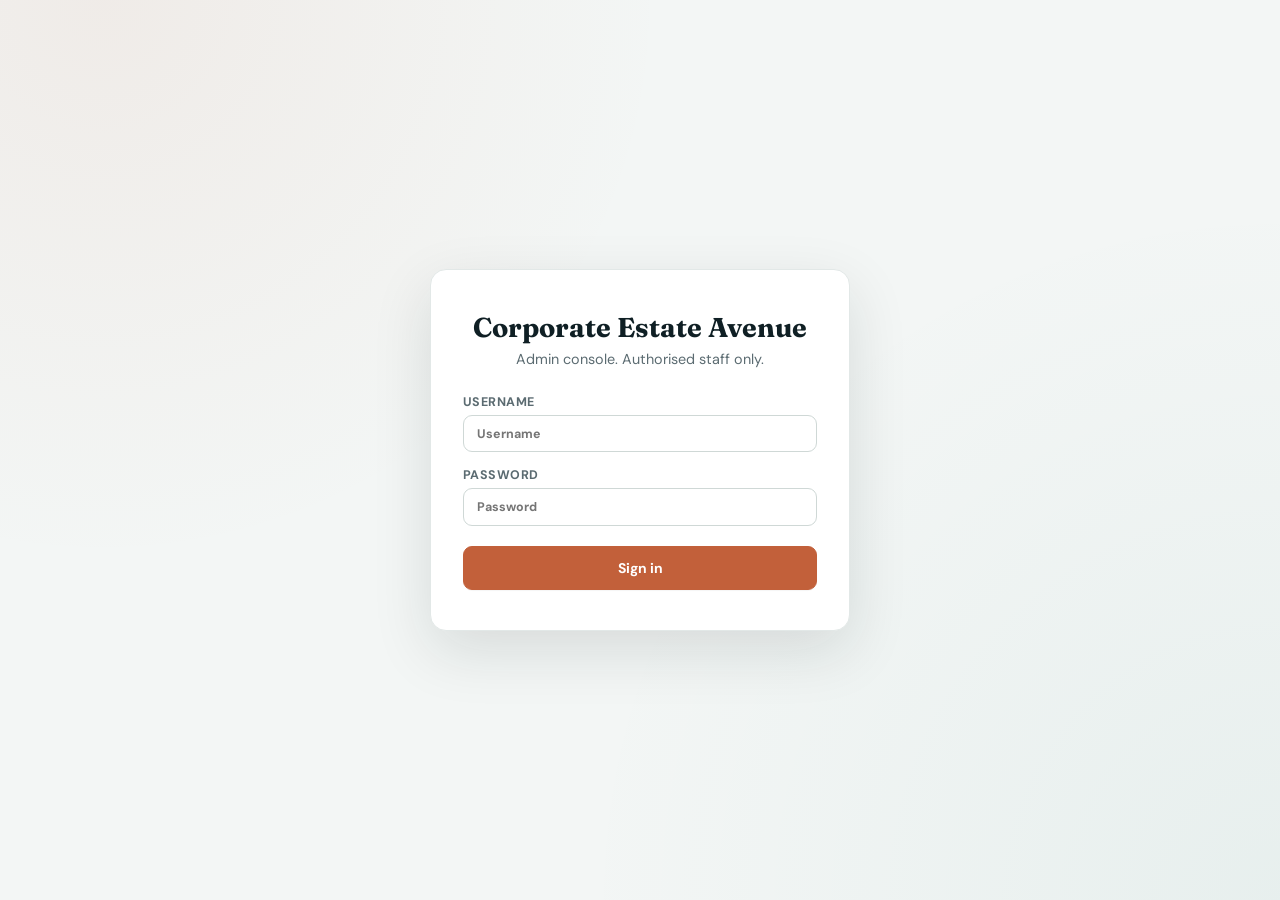
<file: admin.html>
<!DOCTYPE html>
<html lang="en">
<head>
    <meta charset="UTF-8">
    <meta name="viewport" content="width=device-width, initial-scale=1.0">
    <meta name="robots" content="noindex, nofollow">
    <meta name="color-scheme" content="light">
    <meta name="theme-color" content="#f3f6f5">
    <title>CEA Portal | Admin Console</title>
    <link rel="icon" type="image/png" href="icon-192.png">
    <link rel="preconnect" href="https://fonts.googleapis.com">
    <link rel="preconnect" href="https://fonts.gstatic.com" crossorigin>
    <link href="https://fonts.googleapis.com/css2?family=DM+Sans:wght@400;500;700&family=Fraunces:opsz,wght@9..144,500;9..144,600;9..144,700&display=swap" rel="stylesheet">
    <style>
        :root {
            --bg: #f3f6f5;
            --card: #ffffff;
            --card-solid: #ffffff;
            --accent: #c2603a;
            --accent-hover: #a84a26;
            --text: #0f1f24;
            --muted: #5b6b71;
            --line: #e2e8e7;
            --field: #f6f8f7;
            --ok: #15803d;
            --warn: #b45309;
            --bad: #b91c1c;
            --info: #1d4ed8;
            --font-display: 'Fraunces', Georgia, serif;
            --font-body: 'DM Sans', system-ui, sans-serif;
            --ease: cubic-bezier(0.16, 1, 0.3, 1);
        }
        * { box-sizing: border-box; margin: 0; padding: 0; }
        html { -webkit-text-size-adjust: 100%; }
        body {
            background: var(--bg);
            color: var(--text);
            font-family: var(--font-body);
            font-variant-numeric: lining-nums;
            min-height: 100vh;
            background-image: radial-gradient(circle at 8% 0%, rgba(194, 96, 58, 0.07) 0%, transparent 38%), radial-gradient(circle at 100% 100%, rgba(11, 110, 99, 0.05) 0%, transparent 45%);
        }
        button, input, select, textarea { font: inherit; color: inherit; }
        a { color: inherit; }
        [hidden] { display: none !important; }
        .panel { background: var(--card); border: 1px solid var(--line); border-radius: 16px; box-shadow: 0 1px 3px rgba(15, 31, 36, .06), 0 10px 28px rgba(15, 31, 36, .06); }

        /* ---------- buttons & fields ---------- */
        .btn { box-shadow: 0 1px 1px rgba(15, 31, 36, .04); display: inline-flex; align-items: center; justify-content: center; gap: .4rem; padding: .55rem 1rem; border-radius: 9px; border: 1px solid var(--line); background: rgba(15, 31, 36, ); color: var(--text); font-size: .875rem; font-weight: 500; cursor: pointer; text-decoration: none; white-space: nowrap; transition: all .2s var(--ease); }
        .btn:hover { border-color: var(--accent); color: var(--accent-hover); }
        .btn:disabled { opacity: .55; cursor: progress; }
        .btn-primary { background: var(--accent); border-color: var(--accent); color: #fff; font-weight: 700; }
        .btn-primary:hover { background: var(--accent-hover); border-color: var(--accent-hover); color: #fff; }
        .btn-ok { background: rgba(16,185,129,.14); border-color: rgba(16,185,129,.45); color: var(--ok); }
        .btn-ok:hover { background: rgba(22,163,74,.16); border-color: #16a34a; color: var(--ok); }
        .btn-danger { background: rgba(239,68,68,.07); border-color: rgba(239,68,68,.28); color: var(--bad); }
        .btn-danger:hover { background: rgba(239,68,68,.12); border-color: #dc2626; color: #b91c1c; }
        .btn-sm { padding: .35rem .65rem; font-size: .8rem; border-radius: 7px; }
        .btn-icon { padding: .35rem .55rem; }
        .btn svg { width: 15px; height: 15px; flex: none; }
        input[type=text], input[type=tel], input[type=email], input[type=password], input[type=date], input[type=search], select, textarea {
            width: 100%; background: var(--field); border: 1px solid var(--line); border-radius: 9px; padding: .6rem .8rem; outline: none; color-scheme: light; transition: border-color .2s;
        }
        select option { background: #fff; color: var(--text); }
        input:focus, select:focus, textarea:focus { border-color: var(--accent); }
        textarea { resize: vertical; min-height: 90px; line-height: 1.5; }
        label.field { display: flex; flex-direction: column; gap: .35rem; font-size: .78rem; font-weight: 700; letter-spacing: .04em; text-transform: uppercase; color: var(--muted); }
        label.field > span.req { color: var(--accent-hover); }
        .grid-2 { display: grid; grid-template-columns: repeat(2, minmax(0, 1fr)); gap: .9rem; }
        .grid-3 { display: grid; grid-template-columns: repeat(3, minmax(0, 1fr)); gap: .9rem; }
        .stack { display: flex; flex-direction: column; gap: .9rem; }
        .check { display: inline-flex; align-items: center; gap: .5rem; cursor: pointer; font-size: .9rem; }
        .check input { width: 17px; height: 17px; accent-color: var(--accent); }

        /* ---------- login ---------- */
        .login-wrap { min-height: 100vh; display: grid; place-items: center; padding: 1.5rem; }
        .login { width: 100%; max-width: 420px; padding: 2.5rem 2rem; }
        .login h1 { font-family: var(--font-display); font-size: 1.7rem; text-align: center; }
        .login p.sub { text-align: center; color: var(--muted); font-size: .9rem; margin: .4rem 0 1.6rem; }
        .login .btn-primary { width: 100%; padding: .75rem; margin-top: .4rem; }
        .login-error { display: none; margin-top: .9rem; padding: .7rem; border-radius: 9px; background: rgba(239,68,68,.1); border: 1px solid rgba(239,68,68,.3); color: var(--bad); font-size: .85rem; text-align: center; }

        /* ---------- shell ---------- */
        .app { max-width: 1400px; margin: 0 auto; padding: 1.25rem; }
        .topbar { display: flex; align-items: center; justify-content: space-between; gap: 1rem; flex-wrap: wrap; padding: 1rem 1.4rem; margin-bottom: 1rem; }
        .brand { display: flex; align-items: center; gap: .9rem; }
        .brand-badge { background: var(--accent); color: #fff; font-family: var(--font-display); font-weight: 700; padding: .35rem .7rem; border-radius: 8px; }
        .brand h1 { font-family: var(--font-display); font-size: 1.25rem; line-height: 1.2; }
        .brand small { color: var(--muted); font-size: .78rem; }
        .top-actions { display: flex; align-items: center; gap: .6rem; flex-wrap: wrap; }
        .updated { color: var(--muted); font-size: .78rem; }
        .tabs { display: flex; gap: .25rem; padding: .4rem; margin-bottom: 1rem; overflow-x: auto; scrollbar-width: none; }
        .tabs::-webkit-scrollbar { display: none; }
        .tab { flex: none; display: inline-flex; align-items: center; gap: .5rem; padding: .65rem 1.1rem; border: 0; border-radius: 10px; background: transparent; color: var(--muted); font-weight: 700; cursor: pointer; transition: all .2s; }
        .tab:hover { color: var(--text); }
        .tab.active { background: rgba(194, 96, 58, .16); color: var(--accent-hover); }
        .badge { min-width: 1.35rem; padding: 0 .4rem; border-radius: 999px; background: var(--accent); color: #fff; font-size: .72rem; font-weight: 700; line-height: 1.35rem; text-align: center; }
        .tab-panel { display: none; }
        .tab-panel.active { display: block; }

        /* ---------- overview ---------- */
        .kpis { display: grid; grid-template-columns: repeat(6, minmax(0, 1fr)); gap: .8rem; margin-bottom: 1rem; }
        .kpi { padding: 1.1rem 1.2rem; text-align: left; cursor: pointer; border: 1px solid var(--line); background: var(--card); border-radius: 14px; transition: all .2s var(--ease); }
        .kpi:hover { border-color: var(--accent); transform: translateY(-2px); }
        .kpi .label { font-size: .7rem; font-weight: 700; letter-spacing: .08em; text-transform: uppercase; color: var(--muted); }
        .kpi .num { font-family: var(--font-display); font-size: 2.1rem; font-weight: 700; color: var(--accent); line-height: 1.2; margin-top: .25rem; }
        .kpi.alert .num { color: var(--warn); }
        .cols-2 { display: grid; grid-template-columns: repeat(2, minmax(0, 1fr)); gap: 1rem; }
        .cols-3 { display: grid; grid-template-columns: repeat(3, minmax(0, 1fr)); gap: 1rem; }
        .box { padding: 1.2rem 1.3rem; min-width: 0; }
        .cols-2 > *, .cols-3 > * { min-width: 0; }
        .box h2 { flex-wrap: wrap; }
        .kv dd, .kv dt { min-width: 0; overflow-wrap: anywhere; }
        .daily { overflow: hidden; }
        .linklist .btn { white-space: normal; text-align: center; }
        #an-areas { overflow-x: auto; }
        .box h2 { font-family: var(--font-display); font-size: 1.05rem; margin-bottom: .8rem; display: flex; justify-content: space-between; align-items: center; gap: .5rem; }
        .box h2 a, .box h2 button.link { font-family: var(--font-body); font-size: .78rem; font-weight: 500; color: var(--accent-hover); background: none; border: 0; cursor: pointer; text-decoration: underline; text-underline-offset: 3px; }
        .mini { display: flex; align-items: center; justify-content: space-between; gap: .7rem; padding: .65rem 0; border-top: 1px solid var(--line); font-size: .88rem; }
        .mini:first-of-type { border-top: 0; }
        .mini .who { min-width: 0; }
        .mini .who strong { display: block; overflow: hidden; text-overflow: ellipsis; white-space: nowrap; }
        .mini .who span { display: block; color: var(--muted); font-size: .78rem; overflow: hidden; text-overflow: ellipsis; white-space: nowrap; }
        .empty-note { color: var(--muted); font-size: .88rem; padding: .6rem 0; }
        .pipeline { display: grid; grid-template-columns: repeat(6, minmax(0, 1fr)); gap: .6rem; margin-bottom: 1rem; }
        .stage { padding: .8rem; border-radius: 12px; border: 1px solid var(--line); background: rgba(15, 31, 36, .04); cursor: pointer; text-align: left; transition: all .2s; }
        .stage:hover { border-color: var(--accent); }
        .stage b { display: block; font-family: var(--font-display); font-size: 1.5rem; }
        .stage span { font-size: .74rem; color: var(--muted); text-transform: uppercase; letter-spacing: .06em; font-weight: 700; }

        /* ---------- toolbars & tables ---------- */
        .toolbar { display: flex; flex-wrap: wrap; align-items: center; gap: .6rem; padding: 1rem 1.2rem; border-bottom: 1px solid var(--line); }
        .toolbar .grow { flex: 1 1 220px; min-width: 180px; }
        .toolbar select { width: auto; min-width: 130px; }
        .toolbar .spacer { flex: 1; }
        .bulkbar { display: flex; align-items: center; gap: .6rem; flex-wrap: wrap; padding: .7rem 1.2rem; background: rgba(194,96,58,.14); border-bottom: 1px solid var(--line); font-size: .88rem; }
        .table-wrap { overflow-x: auto; }
        table { width: 100%; border-collapse: collapse; min-width: 980px; }
        th { text-align: left; font-size: .7rem; letter-spacing: .08em; text-transform: uppercase; color: var(--muted); font-weight: 700; padding: .8rem 1rem; border-bottom: 1px solid var(--line); white-space: nowrap; }
        td { padding: .85rem 1rem; border-bottom: 1px solid var(--line); font-size: .88rem; vertical-align: middle; }
        tbody tr:hover { background: rgba(15, 31, 36, ); }
        td .sub { display: block; color: var(--muted); font-size: .78rem; margin-top: .15rem; }
        td a.plain { text-decoration: none; }
        td a.plain:hover { color: var(--accent-hover); text-decoration: underline; }
        .contact-links { display: flex; gap: .35rem; margin-top: .35rem; }
        .row-actions { display: flex; gap: .4rem; justify-content: flex-end; }
        .status-select { width: auto; padding: .3rem .55rem; font-size: .8rem; font-weight: 700; border-radius: 999px; }
        .st-new { color: var(--info); } .st-contacted { color: var(--warn); } .st-visit { color: #7e22ce; } .st-negotiating { color: #c2410c; } .st-won { color: var(--ok); } .st-lost { color: var(--bad); }
        .pill { display: inline-block; padding: .15rem .6rem; border-radius: 999px; font-size: .7rem; font-weight: 700; letter-spacing: .04em; text-transform: uppercase; border: 1px solid var(--line); }
        .pill-pending { background: rgba(245,158,11,.14); color: var(--warn); border-color: rgba(245,158,11,.35); }
        .pill-approved { background: rgba(16,185,129,.14); color: var(--ok); border-color: rgba(16,185,129,.35); }
        .pill-rejected { background: rgba(239,68,68,.12); color: var(--bad); border-color: rgba(239,68,68,.3); }
        .pill-src { background: rgba(15, 31, 36, ); color: var(--muted); }
        .due { color: var(--warn); font-weight: 700; }
        .pager { display: flex; align-items: center; justify-content: space-between; gap: 1rem; padding: .9rem 1.2rem; color: var(--muted); font-size: .85rem; }
        .empty { padding: 3rem 1rem; text-align: center; color: var(--muted); }

        /* ---------- listings ---------- */
        .chips { display: flex; flex-wrap: wrap; gap: .5rem; }
        .chip { padding: .42rem .9rem; border-radius: 999px; border: 1px solid var(--line); background: rgba(15, 31, 36, ); color: var(--muted); font-size: .83rem; font-weight: 700; cursor: pointer; transition: all .2s; }
        .chip:hover { color: var(--text); border-color: var(--accent); }
        .chip.active { background: var(--accent); border-color: var(--accent); color: #fff; }
        .chip .n { opacity: .8; margin-left: .3rem; }
        .cards { display: grid; grid-template-columns: repeat(auto-fill, minmax(300px, 1fr)); gap: 1rem; padding: 1.2rem; }
        .lcard { display: flex; flex-direction: column; overflow: hidden; border-radius: 14px; border: 1px solid var(--line); background: rgba(15, 31, 36, .04); }
        .lcard .photo { position: relative; aspect-ratio: 4 / 3; background: #e6ecea; display: grid; place-items: center; color: var(--muted); font-size: .85rem; cursor: zoom-in; }
        .lcard .photo img { width: 100%; height: 100%; object-fit: cover; }
        .lcard .photo .count { position: absolute; right: .6rem; bottom: .6rem; padding: .15rem .55rem; border-radius: 999px; background: rgba(0,0,0,.65); font-size: .72rem; }
        .lcard .star { position: absolute; left: .6rem; top: .6rem; padding: .15rem .55rem; border-radius: 999px; background: var(--accent); font-size: .72rem; font-weight: 700; }
        .lcard .body { padding: 1rem; display: flex; flex-direction: column; gap: .35rem; flex: 1; }
        .lcard h3 { font-family: var(--font-display); font-size: 1.05rem; }
        .lcard .meta { color: var(--muted); font-size: .82rem; }
        .lcard .price { font-weight: 700; color: var(--accent-hover); }
        .lcard .owner { margin-top: .4rem; padding-top: .6rem; border-top: 1px solid var(--line); font-size: .82rem; color: var(--muted); }
        .lcard .owner strong { color: var(--text); }
        .lcard .actions { display: flex; flex-wrap: wrap; gap: .4rem; margin-top: auto; padding-top: .7rem; }
        .lcard .actions .btn { flex: 1 1 auto; }

        /* ---------- system ---------- */
        .kv { display: grid; grid-template-columns: 170px 1fr; gap: .5rem 1rem; font-size: .9rem; }
        .kv dt { color: var(--muted); }
        .linklist { display: grid; gap: .5rem; }
        .dot { display: inline-block; width: 9px; height: 9px; border-radius: 50%; background: var(--muted); margin-right: .45rem; }
        .dot.ok { background: var(--ok); } .dot.bad { background: var(--bad); }

        /* ---------- modal / lightbox / toast ---------- */
        .overlay { position: fixed; inset: 0; z-index: 100; display: none; align-items: flex-start; justify-content: center; padding: 3vh 1rem; background: rgba(15, 31, 36, .5); overflow-y: auto; }
        .overlay.open { display: flex; }
        .modal { width: 100%; max-width: 720px; background: var(--card-solid); border: 1px solid var(--line); border-radius: 16px; box-shadow: 0 30px 80px rgba(15, 31, 36, .16); }
        .modal-head { display: flex; align-items: center; justify-content: space-between; gap: 1rem; padding: 1.1rem 1.4rem; border-bottom: 1px solid var(--line); }
        .modal-head h2 { font-family: var(--font-display); font-size: 1.2rem; color: var(--accent-hover); }
        .modal-x { background: none; border: 0; font-size: 1.7rem; line-height: 1; color: var(--muted); cursor: pointer; }
        .modal-x:hover { color: var(--text); }
        .modal-body { padding: 1.3rem 1.4rem; display: flex; flex-direction: column; gap: 1rem; }
        .modal-foot { display: flex; flex-wrap: wrap; gap: .6rem; justify-content: space-between; padding: 1rem 1.4rem; border-top: 1px solid var(--line); }
        .detail { display: grid; grid-template-columns: 160px 1fr; gap: .45rem 1rem; padding: .9rem 1rem; border-radius: 10px; background: rgba(15, 31, 36, .04); font-size: .88rem; }
        .detail dt { color: var(--muted); }
        .detail dd { overflow-wrap: anywhere; white-space: pre-wrap; }
        .thumbs { display: flex; gap: .5rem; flex-wrap: wrap; }
        .thumbs img { width: 74px; height: 74px; object-fit: cover; border-radius: 8px; border: 1px solid var(--line); cursor: zoom-in; }
        .drop { border: 1.5px dashed var(--line); border-radius: 10px; padding: 1rem; text-align: center; color: var(--muted); font-size: .85rem; cursor: pointer; }
        .drop:hover { border-color: var(--accent); color: var(--text); }
        .lightbox { position: fixed; inset: 0; z-index: 200; display: none; align-items: center; justify-content: center; background: rgba(0,0,0,.92); }
        .lightbox.open { display: flex; }
        .lightbox img { max-width: 92vw; max-height: 88vh; border-radius: 8px; }
        .lightbox button { position: absolute; background: rgba(255,255,255,.1); border: 0; color: #fff; width: 44px; height: 44px; border-radius: 50%; font-size: 1.4rem; cursor: pointer; }
        .lightbox .lb-close { top: 1rem; right: 1rem; } .lightbox .lb-prev { left: 1rem; } .lightbox .lb-next { right: 1rem; }
        .toast { position: fixed; left: 50%; bottom: 1.6rem; z-index: 300; transform: translate(-50%, 20px); max-width: calc(100vw - 2rem); padding: .8rem 1.3rem; border-radius: 12px; background: var(--accent); color: #fff; font-weight: 600; font-size: .9rem; box-shadow: 0 12px 32px rgba(15, 31, 36, .16); opacity: 0; pointer-events: none; transition: all .35s var(--ease); }
        .toast.show { opacity: 1; transform: translate(-50%, 0); }


        /* ---------- CRM v2 ---------- */
        kbd { display: inline-block; padding: 0 .35rem; margin-left: .3rem; border: 1px solid var(--line); border-radius: 5px; background: rgba(15, 31, 36, ); font: inherit; font-size: .7rem; color: var(--muted); }
        .seg { display: inline-flex; border: 1px solid var(--line); border-radius: 9px; overflow: hidden; }
        .seg-btn { padding: .4rem .8rem; border: 0; background: transparent; color: var(--muted); font-size: .82rem; font-weight: 700; cursor: pointer; }
        .seg-btn.active { background: var(--accent); color: #fff; }
        .prio { display: inline-block; padding: .12rem .55rem; border-radius: 999px; font-size: .68rem; font-weight: 700; letter-spacing: .05em; text-transform: uppercase; }
        .prio-hot { background: rgba(239,68,68,.1); color: #b91c1c; border: 1px solid rgba(239,68,68,.4); }
        .prio-warm { background: rgba(245,158,11,.14); color: var(--warn); border: 1px solid rgba(245,158,11,.35); }
        .prio-cold { background: rgba(96,165,250,.12); color: var(--info); border: 1px solid rgba(96,165,250,.3); }
        .prio-closed { background: rgba(15, 31, 36, ); color: var(--muted); border: 1px solid var(--line); }
        .tag { display: inline-block; margin-left: .3rem; padding: .08rem .5rem; border-radius: 999px; font-size: .66rem; font-weight: 700; text-transform: uppercase; letter-spacing: .04em; }
        .tag-stale { background: rgba(234,88,12,.1); color: #c2410c; }
        .tag-repeat { background: rgba(126,34,206,.09); color: #7e22ce; }
        .board { display: grid; grid-template-columns: repeat(6, minmax(230px, 1fr)); gap: .8rem; padding: 1rem; overflow-x: auto; align-items: start; }
        .col { background: rgba(15, 31, 36, .04); border: 1px solid var(--line); border-radius: 12px; min-height: 160px; display: flex; flex-direction: column; }
        .col.over { border-color: var(--accent); background: rgba(194,96,58,.1); }
        .col-head { display: flex; justify-content: space-between; align-items: center; padding: .7rem .8rem; font-size: .78rem; font-weight: 700; text-transform: uppercase; letter-spacing: .06em; border-bottom: 1px solid var(--line); }
        .col-head .n { background: rgba(15, 31, 36, ); border-radius: 999px; padding: 0 .55rem; color: var(--text); }
        .col-body { padding: .6rem; display: flex; flex-direction: column; gap: .55rem; flex: 1; }
        .kcard { padding: .75rem; border-radius: 10px; background: var(--card-solid); border: 1px solid var(--line); cursor: grab; font-size: .85rem; transition: border-color .15s, transform .15s; }
        .kcard:hover { border-color: var(--accent); }
        .kcard.dragging { opacity: .45; }
        .kcard strong { display: block; margin-bottom: .2rem; }
        .kcard .sub { display: block; color: var(--muted); font-size: .78rem; margin-top: .2rem; }
        .kcard .row { display: flex; align-items: center; justify-content: space-between; gap: .4rem; margin-top: .45rem; }
        .timeline { display: flex; flex-direction: column; gap: .1rem; max-height: 240px; overflow-y: auto; padding-right: .3rem; }
        .tl { display: grid; grid-template-columns: 74px 1fr; gap: .6rem; padding: .5rem 0; border-top: 1px solid var(--line); font-size: .85rem; }
        .tl:first-child { border-top: 0; }
        .tl .k { font-size: .68rem; font-weight: 700; letter-spacing: .05em; text-transform: uppercase; color: var(--accent-hover); }
        .tl .when { display: block; color: var(--muted); font-size: .72rem; text-transform: none; letter-spacing: 0; font-weight: 400; margin-top: .1rem; }
        .tl .b { white-space: pre-wrap; overflow-wrap: anywhere; }
        .logrow { display: grid; grid-template-columns: 130px 1fr auto; gap: .5rem; align-items: start; }
        .logrow textarea { min-height: 42px; }
        .section-title { font-size: .72rem; font-weight: 700; letter-spacing: .08em; text-transform: uppercase; color: var(--muted); }
        .matches { display: flex; flex-direction: column; gap: .5rem; }
        .match { display: flex; align-items: center; justify-content: space-between; gap: .7rem; padding: .6rem .8rem; border-radius: 10px; background: rgba(15, 31, 36, .04); border: 1px solid var(--line); font-size: .85rem; }
        .match .who { min-width: 0; }
        .match .who strong { display: block; overflow: hidden; text-overflow: ellipsis; white-space: nowrap; }
        .match .who span { color: var(--muted); font-size: .76rem; }
        .score { flex: none; min-width: 3.2rem; text-align: center; padding: .15rem .5rem; border-radius: 999px; font-size: .75rem; font-weight: 700; background: rgba(16,185,129,.16); color: var(--ok); }
        .score.mid { background: rgba(245,158,11,.16); color: var(--warn); }
        .dealbox { padding: .9rem 1rem; border-radius: 10px; border: 1px solid rgba(16,185,129,.35); background: rgba(16,185,129,.08); }
        .dealbox .hint { margin-top: .5rem; color: var(--ok); font-size: .85rem; font-weight: 700; }
        .bars { display: flex; flex-direction: column; gap: .55rem; }
        .bar { display: grid; grid-template-columns: 130px 1fr 48px; align-items: center; gap: .7rem; font-size: .84rem; }
        .bar .track { height: 10px; border-radius: 999px; background: rgba(15, 31, 36, ); overflow: hidden; }
        .bar .fill { height: 100%; border-radius: 999px; background: var(--accent); }
        .bar .v { text-align: right; font-weight: 700; }
        .bar.good .fill { background: var(--ok); } .bar.alt .fill { background: var(--info); }
        .daily { display: flex; align-items: flex-end; gap: 3px; height: 150px; padding-top: .5rem; }
        .daily .d { flex: 1; min-width: 0; background: var(--accent); border-radius: 3px 3px 0 0; opacity: .85; position: relative; }
        .daily .d:hover { opacity: 1; }
        .daily-axis { display: flex; justify-content: space-between; margin-top: .4rem; color: var(--muted); font-size: .72rem; }
        .areas { width: 100%; border-collapse: collapse; min-width: 0; }
        .areas th, .areas td { padding: .5rem .4rem; font-size: .84rem; }
        .areas .gap { color: var(--warn); font-weight: 700; }
        .palette { width: 100%; max-width: 620px; margin-top: 8vh; background: var(--card-solid); border: 1px solid var(--line); border-radius: 16px; box-shadow: 0 30px 80px rgba(15, 31, 36, .16); overflow: hidden; }
        .palette input { border: 0; border-bottom: 1px solid var(--line); border-radius: 0; padding: 1rem 1.2rem; font-size: 1rem; background: transparent; }
        .palette-list { max-height: 50vh; overflow-y: auto; padding: .4rem; }
        .pitem { display: flex; align-items: center; justify-content: space-between; gap: .8rem; width: 100%; padding: .65rem .8rem; border: 0; border-radius: 9px; background: transparent; text-align: left; cursor: pointer; }
        .pitem.sel, .pitem:hover { background: rgba(194,96,58,.18); }
        .pitem strong { display: block; font-size: .92rem; } .pitem span.s { color: var(--muted); font-size: .78rem; }
        .pitem .tagk { flex: none; font-size: .66rem; font-weight: 700; letter-spacing: .06em; text-transform: uppercase; color: var(--muted); }
        .palette-foot { display: flex; gap: 1.2rem; padding: .6rem 1rem; border-top: 1px solid var(--line); color: var(--muted); font-size: .74rem; }
        @media (max-width: 560px) { .logrow { grid-template-columns: 1fr; } .bar { grid-template-columns: 96px 1fr 40px; } .palette-foot { display: none; } }

        @media (max-width: 1100px) { .kpis, .pipeline { grid-template-columns: repeat(3, minmax(0, 1fr)); } .cols-3 { grid-template-columns: 1fr; } }
        @media (max-width: 800px) { .cols-2 { grid-template-columns: 1fr; } .grid-3 { grid-template-columns: 1fr 1fr; } }
        @media (max-width: 560px) {
            .app { padding: .7rem; }
            .kpis, .pipeline { grid-template-columns: repeat(2, minmax(0, 1fr)); }
            .grid-2, .grid-3 { grid-template-columns: 1fr; }
            .detail, .kv { grid-template-columns: 1fr; gap: .1rem; }
            .detail dd { margin-bottom: .5rem; }
            .toolbar select { flex: 1 1 130px; }
            .cards { grid-template-columns: 1fr; padding: .8rem; }
            .modal-foot .btn { flex: 1 1 auto; }
        }
    
        /* ---------- light theme finishing touches ---------- */
        .btn { background: #fff; }
        .btn-primary { background: var(--accent); }
        .btn-primary:hover { background: var(--accent-hover); }
        .btn-ok { background: rgba(22, 163, 74, .08); border-color: rgba(22, 163, 74, .35); }
        .btn-danger { background: rgba(220, 38, 38, .05); border-color: rgba(220, 38, 38, .28); }
        .chip, .seg-btn { background: #fff; }
        .chip.active, .seg-btn.active { background: var(--accent); color: #fff; }
        input[type=text], input[type=tel], input[type=email], input[type=password], input[type=date], input[type=search], select, textarea { background: #fff; border-color: #cfd8d6; }
        input:focus, select:focus, textarea:focus { border-color: var(--accent); box-shadow: 0 0 0 3px rgba(194, 96, 58, .15); }
        .status-select { background: #fff; }
        .tab { color: var(--muted); }
        .tab.active { background: rgba(194, 96, 58, .1); color: var(--accent-hover); }
        thead th { background: #f8faf9; }
        tbody tr:hover { background: #f8faf9; }
        .kpi { background: #fff; box-shadow: 0 1px 2px rgba(15, 31, 36, .05); }
        .kpi.alert .num { color: var(--warn); }
        .stage { background: #fff; }
        .col { background: #f6f8f7; }
        .kcard { background: #fff; box-shadow: 0 1px 2px rgba(15, 31, 36, .06); }
        .lcard { background: #fff; box-shadow: 0 1px 2px rgba(15, 31, 36, .05); }
        .match, .detail, .dealbox { background: #f6f8f7; }
        .dealbox { background: rgba(22, 163, 74, .07); border-color: rgba(22, 163, 74, .3); }
        .bar .track, .daily-axis { background-color: transparent; }
        .bar .track { background: #e8eeec; }
        .modal, .palette { box-shadow: 0 30px 80px rgba(15, 31, 36, .3); }
        .modal-head h2 { color: var(--accent-hover); }
        .bulkbar { background: rgba(194, 96, 58, .1); }
        .drop { background: #fafcfb; }
        .kbd, kbd { background: #f1f5f4; }
        .login { box-shadow: 0 20px 60px rgba(15, 31, 36, .12); }
        .login-error { background: rgba(220, 38, 38, .07); }
        .toast { background: #0f1f24; color: #fff; }
        .pill-pending { color: var(--warn); } .pill-approved { color: var(--ok); } .pill-rejected { color: var(--bad); }
        .due { color: var(--warn); }
        .score { background: rgba(22, 163, 74, .12); color: var(--ok); }
        .score.mid { background: rgba(217, 119, 6, .13); color: var(--warn); }
        .kcard.dragging { opacity: .5; }
        .col.over { border-color: var(--accent); background: rgba(194, 96, 58, .08); }
        .pitem.sel, .pitem:hover { background: rgba(194, 96, 58, .1); }
        .lcard .photo .count { color: #fff; background: rgba(15, 31, 36, .72); }
        .lcard .star, .brand-badge, .badge { color: #fff; }
        ::selection { background: rgba(194, 96, 58, .25); }
    </style>
</head>
<body>

<!-- ======================== LOGIN ======================== -->
<div class="login-wrap" id="js-login">
    <form class="login panel" id="js-login-form" autocomplete="on">
        <h1>Corporate Estate Avenue</h1>
        <p class="sub">Admin console. Authorised staff only.</p>
        <div class="stack">
            <label class="field">Username<input type="text" id="username" required autocomplete="username" placeholder="Username"></label>
            <label class="field">Password<input type="password" id="password" required autocomplete="current-password" placeholder="Password"></label>
            <button type="submit" class="btn btn-primary" id="js-login-btn">Sign in</button>
        </div>
        <div class="login-error" id="js-login-error">That username or password is not correct.</div>
    </form>
</div>

<!-- ======================== APP ======================== -->
<div class="app" id="js-app" hidden>
    <header class="topbar panel">
        <div class="brand">
            <span class="brand-badge">CEA</span>
            <div><h1>Admin console</h1><small>Enquiries, pipeline and property listings</small></div>
        </div>
        <div class="top-actions">
            <span class="updated" id="js-updated"></span>
            <button class="btn btn-sm" id="js-palette-btn" type="button" title="Search everything (Ctrl+K)">Search <kbd>Ctrl K</kbd></button>
            <button class="btn btn-sm" id="js-refresh" type="button">Refresh</button>
            <a class="btn btn-sm" href="/" target="_blank" rel="noopener">View website</a>
            <button class="btn btn-sm btn-danger" id="js-logout" type="button">Sign out</button>
        </div>
    </header>

    <nav class="tabs panel" id="js-tabs" aria-label="Sections">
        <button class="tab active" data-tab="overview" type="button">Overview</button>
        <button class="tab" data-tab="enquiries" type="button">Enquiries <span class="badge" id="js-badge-enq" hidden>0</span></button>
        <button class="tab" data-tab="listings" type="button">Listings <span class="badge" id="js-badge-list" hidden>0</span></button>
        <button class="tab" data-tab="analytics" type="button">Analytics</button>
        <button class="tab" data-tab="system" type="button">System &amp; tools</button>
    </nav>

    <!-- ---------- Overview ---------- -->
    <section class="tab-panel active" id="tab-overview">
        <div class="kpis" id="js-kpis"></div>
        <div class="panel box" style="margin-bottom:1rem">
            <h2>Enquiry pipeline <button class="link" type="button" data-go="enquiries">Open enquiries</button></h2>
            <div class="pipeline" id="js-pipeline"></div>
        </div>
        <div class="cols-3">
            <div class="panel box"><h2>Follow-ups due <button class="link" type="button" data-go="enquiries:due">See all</button></h2><div id="js-ov-due"></div></div>
            <div class="panel box"><h2>Waiting for approval <button class="link" type="button" data-go="listings:pending">See all</button></h2><div id="js-ov-pending"></div></div>
            <div class="panel box"><h2>Latest enquiries <button class="link" type="button" data-go="enquiries">See all</button></h2><div id="js-ov-latest"></div></div>
        </div>
    </section>

    <!-- ---------- Enquiries ---------- -->
    <section class="tab-panel" id="tab-enquiries">
        <div class="panel">
            <div class="toolbar">
                <input class="grow" type="search" id="enq-q" placeholder="Search name, phone, email, notes, details...">
                <select id="enq-status"><option value="">All stages</option></select>
                <select id="enq-type"><option value="">All enquiry types</option><option value="purchase">Buy</option><option value="rent">Rent</option><option value="other">Other</option></select>
                <select id="enq-source"><option value="">All sources</option></select>
                <select id="enq-date"><option value="">Any date</option><option value="1">Today</option><option value="7">Last 7 days</option><option value="30">Last 30 days</option></select>
                <label class="check"><input type="checkbox" id="enq-due"> Follow-up due</label>
                <select id="enq-sort"><option value="new">Newest first</option><option value="priority">Highest priority</option><option value="old">Oldest first</option><option value="follow">Follow-up date</option></select>
                <span class="spacer"></span>
                <span class="seg" role="group" aria-label="View"><button type="button" class="seg-btn active" data-view="list">List</button><button type="button" class="seg-btn" data-view="board">Board</button></span>
                <button class="btn btn-sm" id="enq-export" type="button">Export CSV</button>
                <button class="btn btn-sm btn-primary" id="enq-add" type="button">+ Add enquiry</button>
            </div>
            <div class="bulkbar" id="enq-bulk" hidden>
                <strong id="enq-bulk-count">0 selected</strong>
                <select id="enq-bulk-status" style="width:auto"><option value="">Move to stage...</option></select>
                <button class="btn btn-sm" id="enq-bulk-apply" type="button">Apply</button>
                <button class="btn btn-sm btn-danger" id="enq-bulk-delete" type="button">Delete selected</button>
                <button class="btn btn-sm" id="enq-bulk-clear" type="button">Clear</button>
            </div>
            <div class="board" id="enq-board" hidden></div>
            <div class="table-wrap" id="enq-table-wrap">
                <table>
                    <thead><tr>
                        <th style="width:36px"><input type="checkbox" id="enq-all" aria-label="Select all"></th>
                        <th>Contact</th><th>Looking for</th><th>Priority</th><th>Stage</th><th>Follow-up</th><th>Received</th><th></th>
                    </tr></thead>
                    <tbody id="enq-body"></tbody>
                </table>
            </div>
            <div class="empty" id="enq-empty" hidden>No enquiries match these filters.</div>
            <div class="pager" id="enq-pager"></div>
        </div>
    </section>

    <!-- ---------- Listings ---------- -->
    <section class="tab-panel" id="tab-listings">
        <div class="panel">
            <div class="toolbar">
                <input class="grow" type="search" id="lst-q" placeholder="Search name, location, owner, phone...">
                <select id="lst-type"><option value="">Sale, rent &amp; lease</option><option value="Sale">For sale</option><option value="Rent">For rent</option><option value="Lease">For lease</option></select>
                <select id="lst-sort"><option value="new">Newest first</option><option value="old">Oldest first</option><option value="featured">Featured first</option></select>
                <label class="check"><input type="checkbox" id="lst-featured"> Featured only</label>
                <span class="spacer"></span>
                <button class="btn btn-sm" id="lst-export" type="button">Export CSV</button>
                <button class="btn btn-sm btn-primary" id="lst-add" type="button">+ Add listing</button>
            </div>
            <div class="toolbar chips" id="lst-chips" role="group" aria-label="Filter by status"></div>
            <div class="bulkbar" id="lst-bulk" hidden>
                <strong id="lst-bulk-count">0 selected</strong>
                <button class="btn btn-sm btn-ok" data-lbulk="approved" type="button">Approve &amp; publish</button>
                <button class="btn btn-sm" data-lbulk="pending" type="button">Unpublish</button>
                <button class="btn btn-sm btn-danger" data-lbulk="rejected" type="button">Reject</button>
                <button class="btn btn-sm" id="lst-bulk-clear" type="button">Clear</button>
            </div>
            <div class="cards" id="lst-cards"></div>
            <div class="empty" id="lst-empty" hidden>No listings match these filters.</div>
        </div>
    </section>

    <!-- ---------- Analytics ---------- -->
    <section class="tab-panel" id="tab-analytics">
        <div class="panel toolbar" style="margin-bottom:1rem">
            <strong>Reporting period</strong>
            <select id="an-range" style="width:auto"><option value="7">Last 7 days</option><option value="30" selected>Last 30 days</option><option value="90">Last 90 days</option><option value="0">All time</option></select>
            <span class="spacer"></span>
            <span class="updated">Charts use the enquiries received in this period.</span>
        </div>
        <div class="kpis" id="an-kpis"></div>
        <div class="cols-2">
            <div class="panel box"><h2>Enquiries per day</h2><div id="an-daily"></div></div>
            <div class="panel box"><h2>Conversion funnel</h2><div id="an-funnel"></div></div>
            <div class="panel box"><h2>Where enquiries come from</h2><div id="an-source"></div></div>
            <div class="panel box"><h2>What people want</h2><div id="an-type"></div></div>
            <div class="panel box"><h2>Demand vs supply by area <small class="updated">enquiries asking for the area, against live listings</small></h2><div id="an-areas"></div></div>
            <div class="panel box"><h2>Listings &amp; revenue</h2><div id="an-listings"></div></div>
        </div>
    </section>

    <!-- ---------- System ---------- -->
    <section class="tab-panel" id="tab-system">
        <div class="cols-2">
            <div class="panel box">
                <h2>System status <button class="link" id="sys-check" type="button">Run check</button></h2>
                <dl class="kv" id="sys-status"><dt>Website &amp; API</dt><dd>Not checked yet</dd></dl>
            </div>
            <div class="panel box">
                <h2>Your session</h2>
                <dl class="kv" id="sys-session"></dl>
            </div>
            <div class="panel box">
                <h2>Export your data</h2>
                <div class="linklist">
                    <button class="btn" id="sys-exp-enq" type="button">Download all enquiries (CSV)</button>
                    <button class="btn" id="sys-exp-lst" type="button">Download all listings (CSV)</button>
                </div>
            </div>
            <div class="panel box">
                <h2>Quick links</h2>
                <div class="linklist">
                    <a class="btn" href="/" target="_blank" rel="noopener">Public website</a>
                    <a class="btn" href="/privacy" target="_blank" rel="noopener">Privacy Policy</a>
                    <a class="btn" href="/terms" target="_blank" rel="noopener">Terms &amp; Conditions</a>
                    <a class="btn" href="https://supabase.com/dashboard/project/mknelxopkhzdsgmznseo" target="_blank" rel="noopener">Supabase dashboard (database &amp; storage)</a>
                </div>
            </div>
        </div>
    </section>
</div>

<!-- generic modal -->
<div class="overlay" id="js-overlay" role="dialog" aria-modal="true"><div class="modal" id="js-modal"></div></div>
<!-- lightbox -->
<div class="lightbox" id="js-lightbox"><button class="lb-close" type="button" aria-label="Close">&times;</button><button class="lb-prev" type="button" aria-label="Previous">&#10094;</button><img id="js-lb-img" alt=""><button class="lb-next" type="button" aria-label="Next">&#10095;</button></div>
<div class="overlay" id="js-palette" role="dialog" aria-modal="true" aria-label="Search">
    <div class="palette">
        <input type="search" id="js-palette-input" placeholder="Search enquiries and listings, or type a command..." autocomplete="off">
        <div class="palette-list" id="js-palette-list"></div>
        <div class="palette-foot"><span><kbd>&uarr;</kbd><kbd>&darr;</kbd> to move</span><span><kbd>Enter</kbd> to open</span><span><kbd>Esc</kbd> to close</span></div>
    </div>
</div>
<div class="toast" id="js-toast" role="status"></div>

<script src="admin.js?v=4"></script>
</body>
</html>
</file>
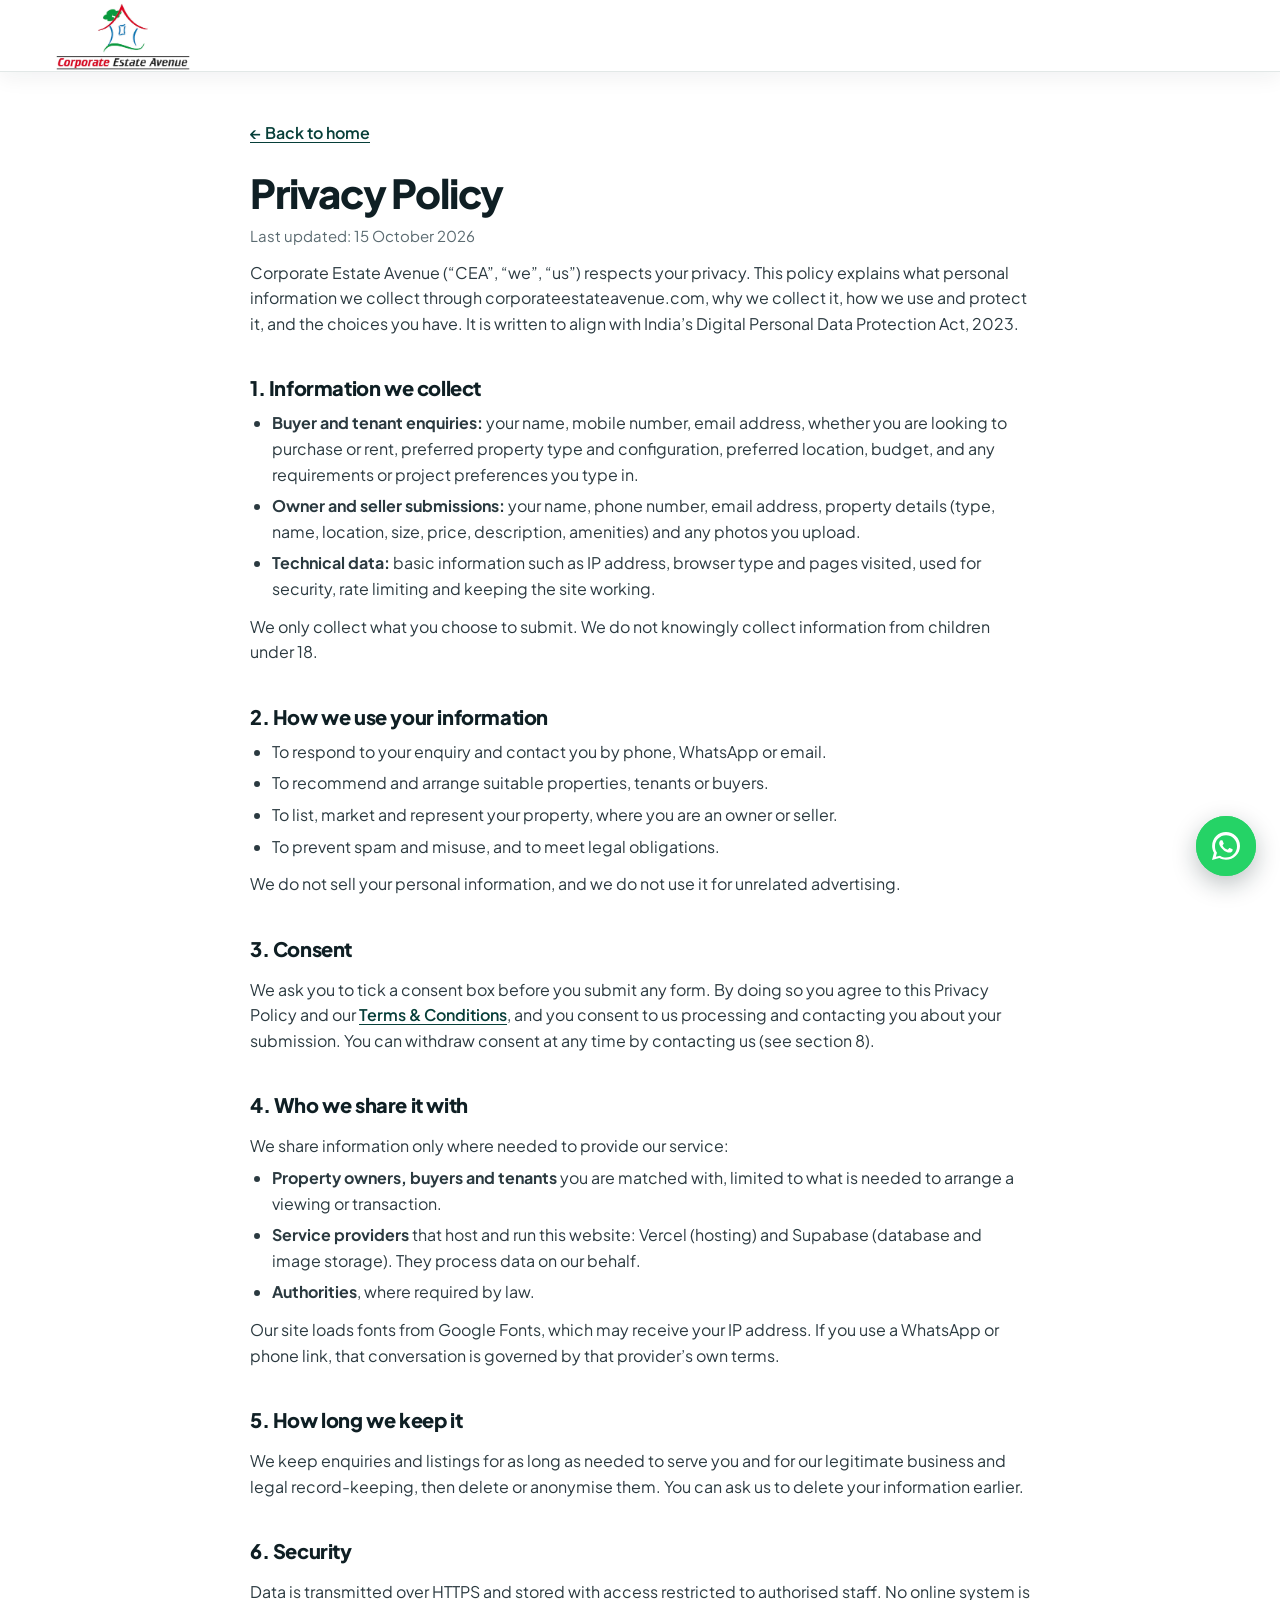
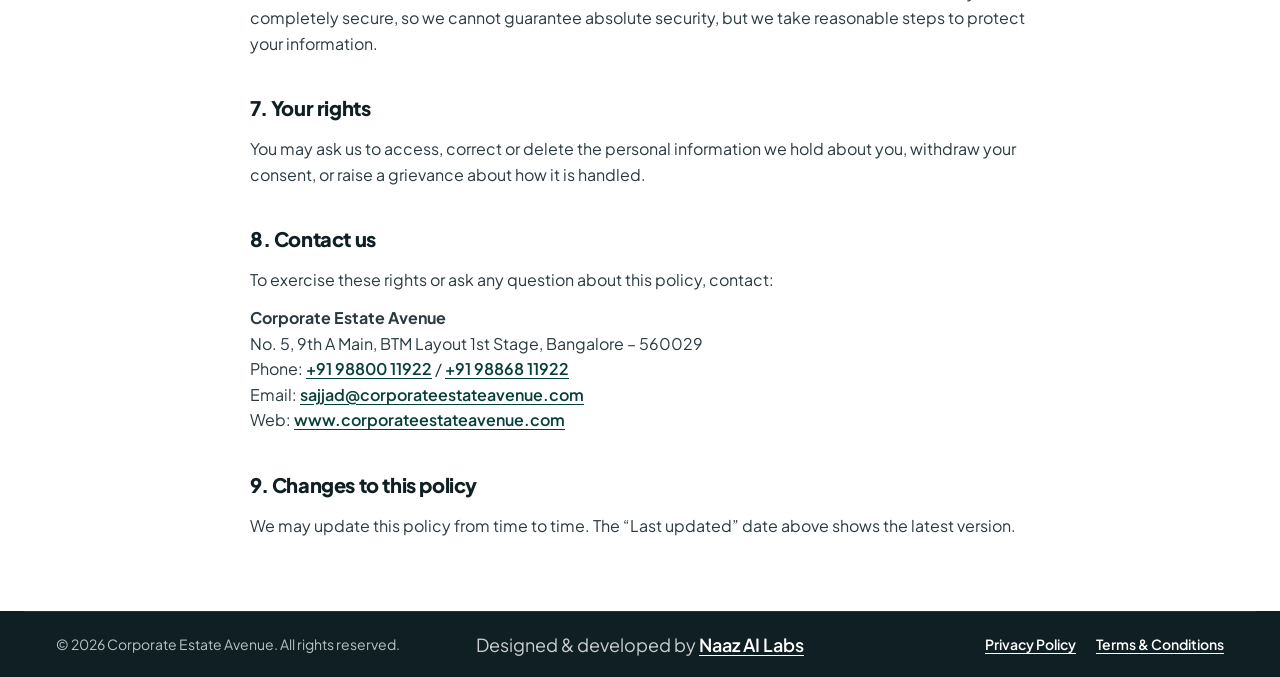
<file: privacy.html>
<!DOCTYPE html>
<html lang="en">
<head>
    <meta charset="UTF-8">
    <meta name="viewport" content="width=device-width, initial-scale=1.0, viewport-fit=cover">
    <title>Privacy Policy | Corporate Estate Avenue</title>
    <meta name="description" content="How Corporate Estate Avenue collects, uses and protects your personal information.">
    <meta name="robots" content="index, follow">
    <link rel="canonical" href="https://corporateestateavenue.com/privacy">
    <link rel="icon" type="image/png" href="icon-192.png">
    <link rel="preconnect" href="https://fonts.googleapis.com">
    <link rel="preconnect" href="https://fonts.gstatic.com" crossorigin>
    <link href="https://fonts.googleapis.com/css2?family=Plus+Jakarta+Sans:wght@400;500;600;700;800&display=swap" rel="stylesheet">
    <link rel="stylesheet" href="styles.css?v=3">
</head>
<body>
    <svg width="0" height="0" style="position:absolute" aria-hidden="true" focusable="false">
        <symbol id="i-phone" viewBox="0 0 24 24"><path fill="none" stroke="currentColor" stroke-width="2" stroke-linecap="round" stroke-linejoin="round" d="M22 16.92v3a2 2 0 0 1-2.18 2 19.8 19.8 0 0 1-8.63-3.07 19.5 19.5 0 0 1-6-6A19.8 19.8 0 0 1 2.1 4.18 2 2 0 0 1 4.11 2h3a2 2 0 0 1 2 1.72c.13.96.36 1.9.7 2.81a2 2 0 0 1-.45 2.11L8.1 9.9a16 16 0 0 0 6 6l1.27-1.27a2 2 0 0 1 2.11-.45c.9.34 1.85.57 2.81.7A2 2 0 0 1 22 16.92z"/></symbol>
        <symbol id="i-wa" viewBox="0 0 448 512"><path fill="currentColor" d="M380.9 97.1C339 55.1 283.2 32 223.9 32c-122.4 0-222 99.6-222 222 0 39.1 10.2 77.3 29.6 111L0 480l117.7-30.9c32.4 17.7 68.9 27 106.1 27h.1c122.3 0 224.1-99.6 224.1-222 0-59.3-25.2-115-67.1-157zM223.9 438.6c-31.7 0-62.7-8.5-89.7-24.6l-6.4-3.8-66.7 17.5 17.8-65-4.2-6.7c-17.7-28.1-27-60.5-27-93.9 0-97.2 79.1-176.3 176.4-176.3 47.1 0 91.3 18.3 124.6 51.7s51.6 77.6 51.6 124.7c-.1 97.2-79.2 176.4-176.4 176.4zm96.7-132.2c-5.3-2.7-31.4-15.5-36.3-17.3-4.9-1.8-8.4-2.7-11.9 2.7-3.5 5.3-13.7 17.3-16.8 20.8-3.1 3.5-6.2 4-11.5 1.3-31.4-15.7-52-28-72.7-63.5-5.5-9.5 5.5-8.8 15.7-29.3 1.7-3.5.9-6.5-.4-9.2-1.4-2.7-12.1-29.2-16.6-40-4.4-10.5-8.9-9.1-12.1-9.3-3.1-.2-6.7-.2-10.3-.2-3.5 0-9.3 1.3-14.1 6.5-4.9 5.3-18.5 18-18.5 44s18.9 51 21.6 54.5c2.7 3.5 37.4 57.1 90.6 80 33.7 14.5 47 15.7 63.9 13.2 10.3-1.5 31.4-12.8 35.8-25.3 4.4-12.5 4.4-23.2 3.1-25.4-1.4-2.4-4.9-3.7-10.4-6.4z"/></symbol>
        <symbol id="i-arrow" viewBox="0 0 24 24"><path fill="none" stroke="currentColor" stroke-width="2.25" stroke-linecap="round" stroke-linejoin="round" d="M5 12h14M13 6l6 6-6 6"/></symbol>
        <symbol id="i-check" viewBox="0 0 24 24"><path fill="none" stroke="currentColor" stroke-width="2.5" stroke-linecap="round" stroke-linejoin="round" d="M20 6 9 17l-5-5"/></symbol>
        <symbol id="i-chevron" viewBox="0 0 24 24"><path fill="none" stroke="currentColor" stroke-width="2.25" stroke-linecap="round" stroke-linejoin="round" d="m6 9 6 6 6-6"/></symbol>
    </svg>

    <header class="navbar-container scrolled">
        <nav class="navbar" aria-label="Main Navigation">
            <a href="/" class="logo" aria-label="Corporate Estate Avenue, home">
                <img src="logo-360.webp" alt="Corporate Estate Avenue" class="logo-img" width="360" height="184">
            </a>
        </nav>
    </header>

    <main class="container">
        <article class="legal">
            <a href="/" class="legal-back">&larr; Back to home</a>
            <h1>Privacy Policy</h1>
            <p class="legal-meta">Last updated: 15 October 2026</p>
            <p>Corporate Estate Avenue (&ldquo;CEA&rdquo;, &ldquo;we&rdquo;, &ldquo;us&rdquo;) respects your privacy. This policy explains what personal information we collect through corporateestateavenue.com, why we collect it, how we use and protect it, and the choices you have. It is written to align with India&rsquo;s Digital Personal Data Protection Act, 2023.</p>

            <h2>1. Information we collect</h2>
            <ul>
                <li><strong>Buyer and tenant enquiries:</strong> your name, mobile number, email address, whether you are looking to purchase or rent, preferred property type and configuration, preferred location, budget, and any requirements or project preferences you type in.</li>
                <li><strong>Owner and seller submissions:</strong> your name, phone number, email address, property details (type, name, location, size, price, description, amenities) and any photos you upload.</li>
                <li><strong>Technical data:</strong> basic information such as IP address, browser type and pages visited, used for security, rate limiting and keeping the site working.</li>
            </ul>
            <p>We only collect what you choose to submit. We do not knowingly collect information from children under 18.</p>

            <h2>2. How we use your information</h2>
            <ul>
                <li>To respond to your enquiry and contact you by phone, WhatsApp or email.</li>
                <li>To recommend and arrange suitable properties, tenants or buyers.</li>
                <li>To list, market and represent your property, where you are an owner or seller.</li>
                <li>To prevent spam and misuse, and to meet legal obligations.</li>
            </ul>
            <p>We do not sell your personal information, and we do not use it for unrelated advertising.</p>

            <h2>3. Consent</h2>
            <p>We ask you to tick a consent box before you submit any form. By doing so you agree to this Privacy Policy and our <a href="/terms">Terms &amp; Conditions</a>, and you consent to us processing and contacting you about your submission. You can withdraw consent at any time by contacting us (see section 8).</p>

            <h2>4. Who we share it with</h2>
            <p>We share information only where needed to provide our service:</p>
            <ul>
                <li><strong>Property owners, buyers and tenants</strong> you are matched with, limited to what is needed to arrange a viewing or transaction.</li>
                <li><strong>Service providers</strong> that host and run this website: Vercel (hosting) and Supabase (database and image storage). They process data on our behalf.</li>
                <li><strong>Authorities</strong>, where required by law.</li>
            </ul>
            <p>Our site loads fonts from Google Fonts, which may receive your IP address. If you use a WhatsApp or phone link, that conversation is governed by that provider&rsquo;s own terms.</p>

            <h2>5. How long we keep it</h2>
            <p>We keep enquiries and listings for as long as needed to serve you and for our legitimate business and legal record-keeping, then delete or anonymise them. You can ask us to delete your information earlier.</p>

            <h2>6. Security</h2>
            <p>Data is transmitted over HTTPS and stored with access restricted to authorised staff. No online system is completely secure, so we cannot guarantee absolute security, but we take reasonable steps to protect your information.</p>

            <h2>7. Your rights</h2>
            <p>You may ask us to access, correct or delete the personal information we hold about you, withdraw your consent, or raise a grievance about how it is handled.</p>

            <h2>8. Contact us</h2>
            <p>To exercise these rights or ask any question about this policy, contact:</p>
            <p><strong>Corporate Estate Avenue</strong><br>
            No. 5, 9th A Main, BTM Layout 1st Stage, Bangalore &ndash; 560029<br>
            Phone: <a href="tel:+919880011922">+91 98800 11922</a> / <a href="tel:+919886811922">+91 98868 11922</a><br>
            Email: <a href="mailto:sajjad@corporateestateavenue.com">sajjad@corporateestateavenue.com</a><br>
            Web: <a href="https://www.corporateestateavenue.com">www.corporateestateavenue.com</a></p>

            <h2>9. Changes to this policy</h2>
            <p>We may update this policy from time to time. The &ldquo;Last updated&rdquo; date above shows the latest version.</p>
        </article>
    </main>

    <footer class="footer">
        <div class="container footer-bottom">
            <span>&copy; 2026 Corporate Estate Avenue. All rights reserved.</span>
            <span class="footer-credit">Designed &amp; developed by <a href="https://naazailabs.com" target="_blank" rel="noopener">Naaz AI Labs</a></span>
            <nav class="footer-legal" aria-label="Legal">
                <a href="/privacy">Privacy Policy</a>
                <a href="/terms">Terms &amp; Conditions</a>
            </nav>
        </div>
    </footer>
    <!-- Floating WhatsApp button -->
    <a href="https://wa.me/919880011922?text=Hi%20Corporate%20Estate%20Avenue%2C%20I%27d%20like%20to%20enquire%20about%20a%20property." class="wa-float" target="_blank" rel="noopener noreferrer" aria-label="Chat with us on WhatsApp">
        <svg aria-hidden="true"><use href="#i-wa"/></svg>
    </a>

    <!-- Mobile call / WhatsApp bar -->
    <div class="floating-social-box">
        <div class="mobile-bar">
            <a href="tel:+919880011922" class="btn btn-primary"><svg aria-hidden="true"><use href="#i-phone"/></svg>Call</a>
            <a href="https://wa.me/919880011922" target="_blank" rel="noopener noreferrer" class="btn btn-wa"><svg aria-hidden="true"><use href="#i-wa"/></svg>WhatsApp</a>
        </div>
    </div>

</body>
</html>
</file>
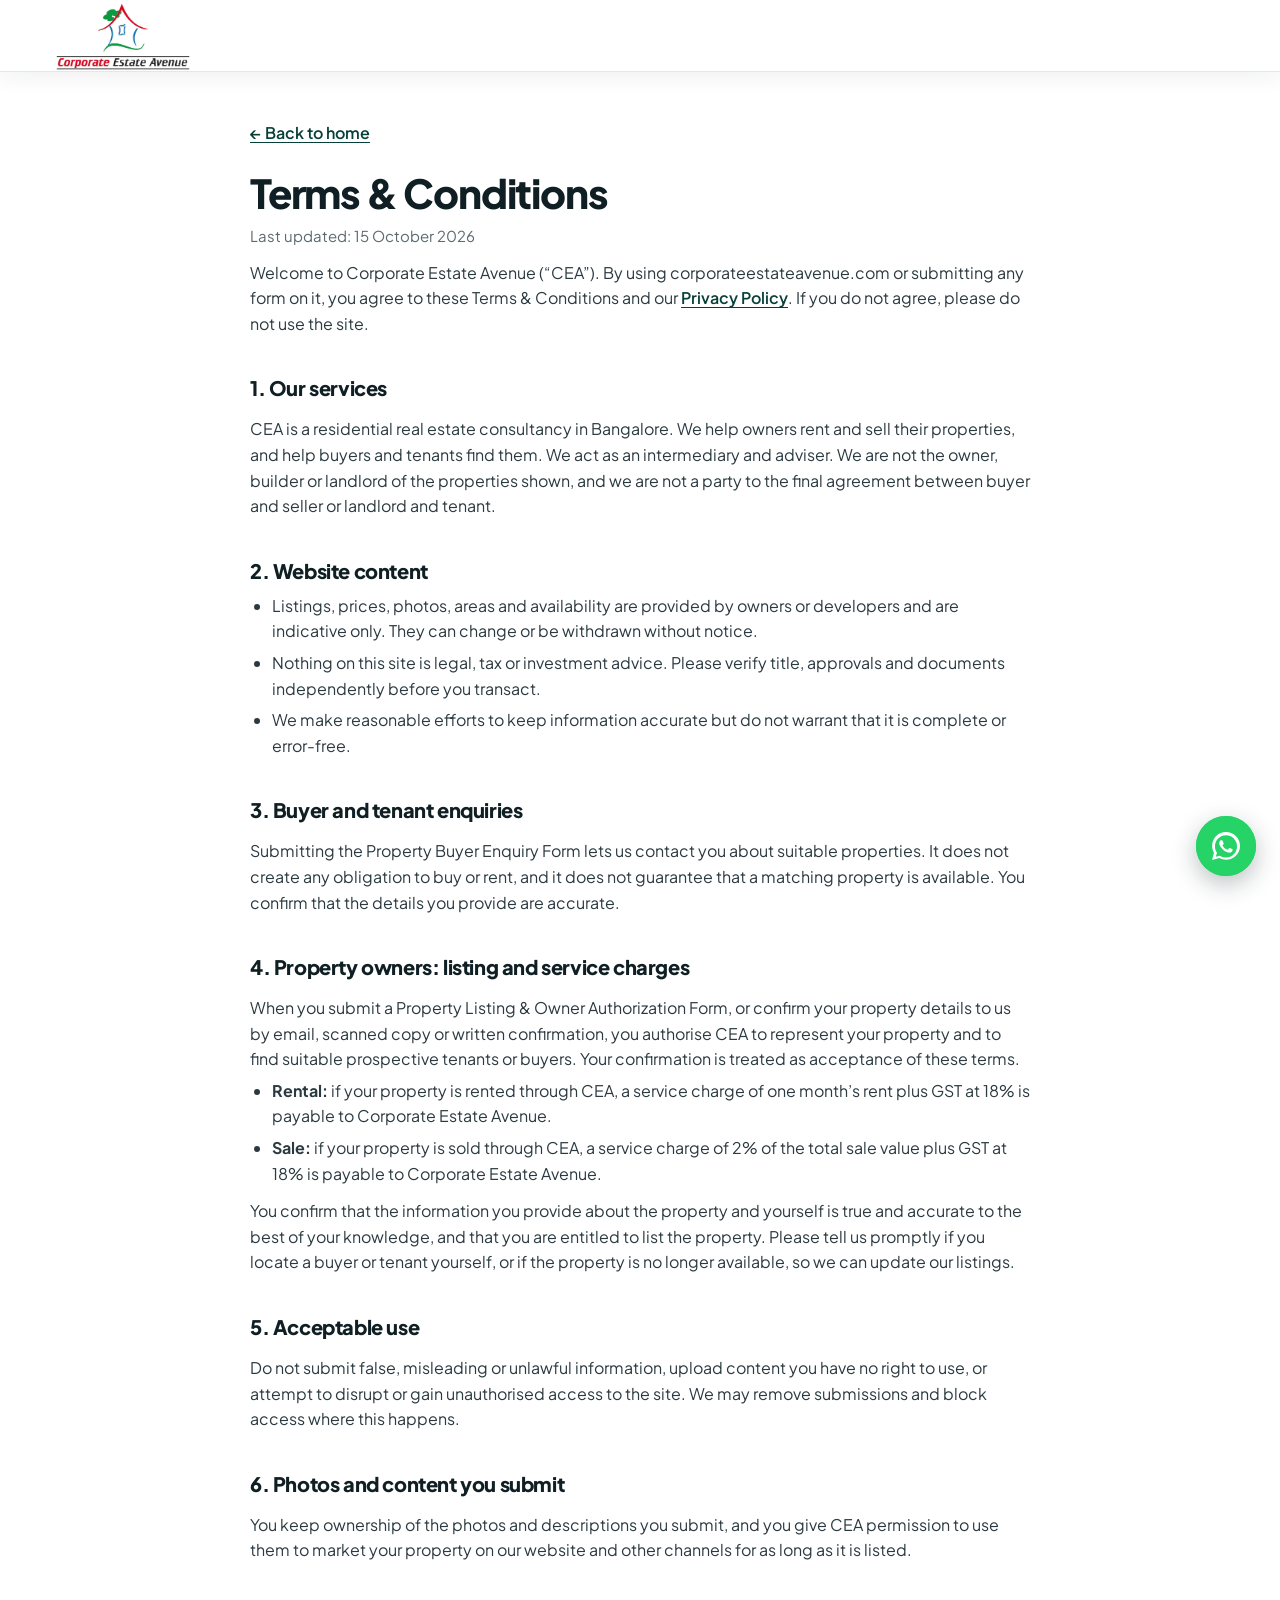
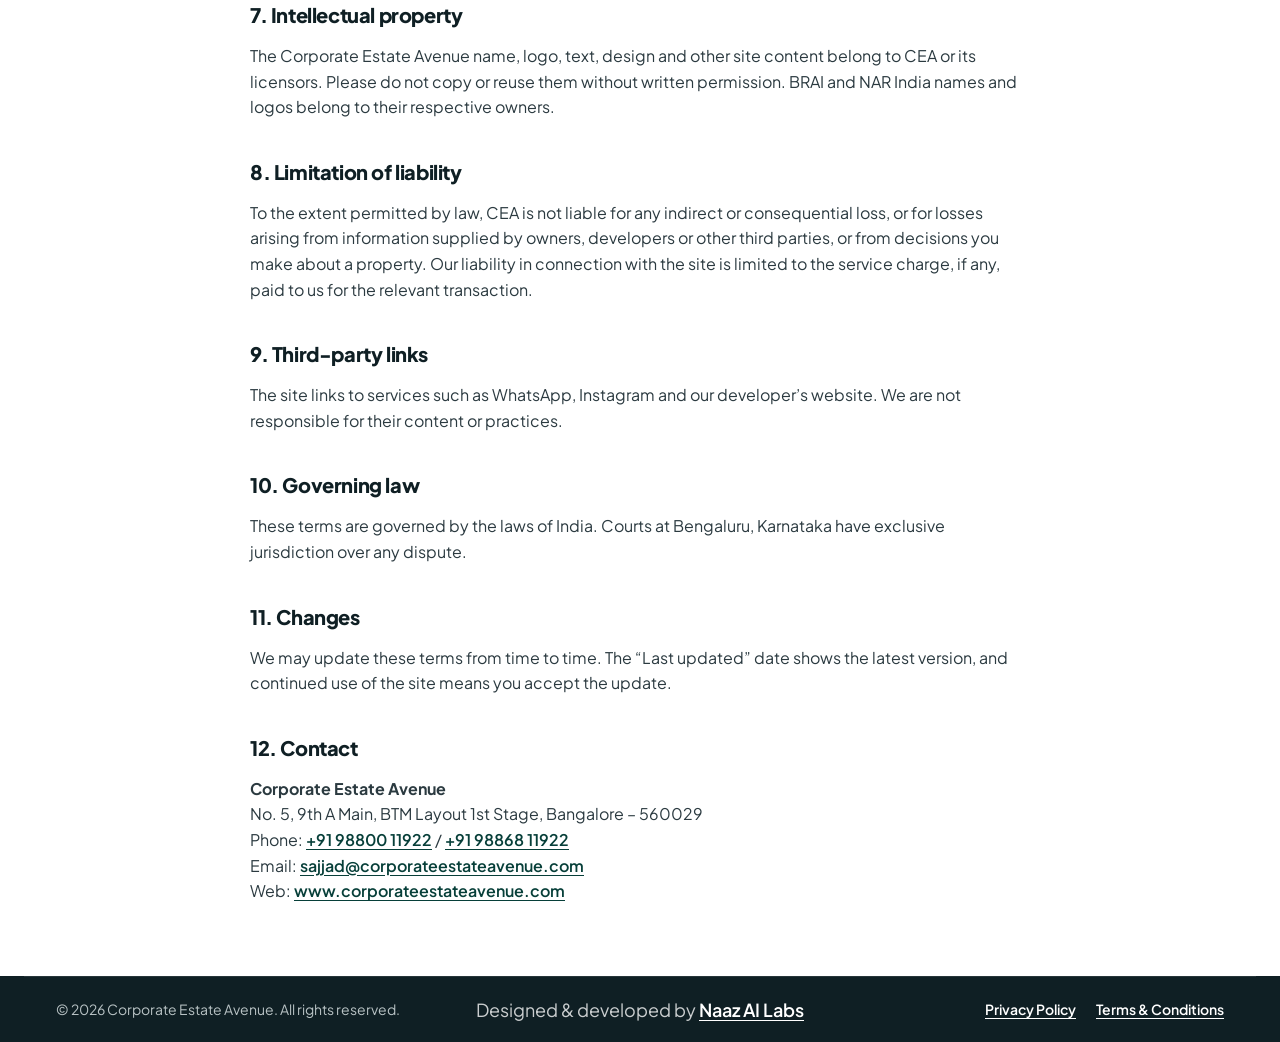
<file: terms.html>
<!DOCTYPE html>
<html lang="en">
<head>
    <meta charset="UTF-8">
    <meta name="viewport" content="width=device-width, initial-scale=1.0, viewport-fit=cover">
    <title>Terms &amp; Conditions | Corporate Estate Avenue</title>
    <meta name="description" content="Terms and conditions for using the Corporate Estate Avenue website and its enquiry and listing services.">
    <meta name="robots" content="index, follow">
    <link rel="canonical" href="https://corporateestateavenue.com/terms">
    <link rel="icon" type="image/png" href="icon-192.png">
    <link rel="preconnect" href="https://fonts.googleapis.com">
    <link rel="preconnect" href="https://fonts.gstatic.com" crossorigin>
    <link href="https://fonts.googleapis.com/css2?family=Plus+Jakarta+Sans:wght@400;500;600;700;800&display=swap" rel="stylesheet">
    <link rel="stylesheet" href="styles.css?v=3">
</head>
<body>
    <svg width="0" height="0" style="position:absolute" aria-hidden="true" focusable="false">
        <symbol id="i-phone" viewBox="0 0 24 24"><path fill="none" stroke="currentColor" stroke-width="2" stroke-linecap="round" stroke-linejoin="round" d="M22 16.92v3a2 2 0 0 1-2.18 2 19.8 19.8 0 0 1-8.63-3.07 19.5 19.5 0 0 1-6-6A19.8 19.8 0 0 1 2.1 4.18 2 2 0 0 1 4.11 2h3a2 2 0 0 1 2 1.72c.13.96.36 1.9.7 2.81a2 2 0 0 1-.45 2.11L8.1 9.9a16 16 0 0 0 6 6l1.27-1.27a2 2 0 0 1 2.11-.45c.9.34 1.85.57 2.81.7A2 2 0 0 1 22 16.92z"/></symbol>
        <symbol id="i-wa" viewBox="0 0 448 512"><path fill="currentColor" d="M380.9 97.1C339 55.1 283.2 32 223.9 32c-122.4 0-222 99.6-222 222 0 39.1 10.2 77.3 29.6 111L0 480l117.7-30.9c32.4 17.7 68.9 27 106.1 27h.1c122.3 0 224.1-99.6 224.1-222 0-59.3-25.2-115-67.1-157zM223.9 438.6c-31.7 0-62.7-8.5-89.7-24.6l-6.4-3.8-66.7 17.5 17.8-65-4.2-6.7c-17.7-28.1-27-60.5-27-93.9 0-97.2 79.1-176.3 176.4-176.3 47.1 0 91.3 18.3 124.6 51.7s51.6 77.6 51.6 124.7c-.1 97.2-79.2 176.4-176.4 176.4zm96.7-132.2c-5.3-2.7-31.4-15.5-36.3-17.3-4.9-1.8-8.4-2.7-11.9 2.7-3.5 5.3-13.7 17.3-16.8 20.8-3.1 3.5-6.2 4-11.5 1.3-31.4-15.7-52-28-72.7-63.5-5.5-9.5 5.5-8.8 15.7-29.3 1.7-3.5.9-6.5-.4-9.2-1.4-2.7-12.1-29.2-16.6-40-4.4-10.5-8.9-9.1-12.1-9.3-3.1-.2-6.7-.2-10.3-.2-3.5 0-9.3 1.3-14.1 6.5-4.9 5.3-18.5 18-18.5 44s18.9 51 21.6 54.5c2.7 3.5 37.4 57.1 90.6 80 33.7 14.5 47 15.7 63.9 13.2 10.3-1.5 31.4-12.8 35.8-25.3 4.4-12.5 4.4-23.2 3.1-25.4-1.4-2.4-4.9-3.7-10.4-6.4z"/></symbol>
        <symbol id="i-arrow" viewBox="0 0 24 24"><path fill="none" stroke="currentColor" stroke-width="2.25" stroke-linecap="round" stroke-linejoin="round" d="M5 12h14M13 6l6 6-6 6"/></symbol>
        <symbol id="i-check" viewBox="0 0 24 24"><path fill="none" stroke="currentColor" stroke-width="2.5" stroke-linecap="round" stroke-linejoin="round" d="M20 6 9 17l-5-5"/></symbol>
        <symbol id="i-chevron" viewBox="0 0 24 24"><path fill="none" stroke="currentColor" stroke-width="2.25" stroke-linecap="round" stroke-linejoin="round" d="m6 9 6 6 6-6"/></symbol>
    </svg>

    <header class="navbar-container scrolled">
        <nav class="navbar" aria-label="Main Navigation">
            <a href="/" class="logo" aria-label="Corporate Estate Avenue, home">
                <img src="logo-360.webp" alt="Corporate Estate Avenue" class="logo-img" width="360" height="184">
            </a>
        </nav>
    </header>

    <main class="container">
        <article class="legal">
            <a href="/" class="legal-back">&larr; Back to home</a>
            <h1>Terms &amp; Conditions</h1>
            <p class="legal-meta">Last updated: 15 October 2026</p>
            <p>Welcome to Corporate Estate Avenue (&ldquo;CEA&rdquo;). By using corporateestateavenue.com or submitting any form on it, you agree to these Terms &amp; Conditions and our <a href="/privacy">Privacy Policy</a>. If you do not agree, please do not use the site.</p>

            <h2>1. Our services</h2>
            <p>CEA is a residential real estate consultancy in Bangalore. We help owners rent and sell their properties, and help buyers and tenants find them. We act as an intermediary and adviser. We are not the owner, builder or landlord of the properties shown, and we are not a party to the final agreement between buyer and seller or landlord and tenant.</p>

            <h2>2. Website content</h2>
            <ul>
                <li>Listings, prices, photos, areas and availability are provided by owners or developers and are indicative only. They can change or be withdrawn without notice.</li>
                <li>Nothing on this site is legal, tax or investment advice. Please verify title, approvals and documents independently before you transact.</li>
                <li>We make reasonable efforts to keep information accurate but do not warrant that it is complete or error-free.</li>
            </ul>

            <h2>3. Buyer and tenant enquiries</h2>
            <p>Submitting the Property Buyer Enquiry Form lets us contact you about suitable properties. It does not create any obligation to buy or rent, and it does not guarantee that a matching property is available. You confirm that the details you provide are accurate.</p>

            <h2>4. Property owners: listing and service charges</h2>
            <p>When you submit a Property Listing &amp; Owner Authorization Form, or confirm your property details to us by email, scanned copy or written confirmation, you authorise CEA to represent your property and to find suitable prospective tenants or buyers. Your confirmation is treated as acceptance of these terms.</p>
            <ul>
                <li><strong>Rental:</strong> if your property is rented through CEA, a service charge of one month&rsquo;s rent plus GST at 18% is payable to Corporate Estate Avenue.</li>
                <li><strong>Sale:</strong> if your property is sold through CEA, a service charge of 2% of the total sale value plus GST at 18% is payable to Corporate Estate Avenue.</li>
            </ul>
            <p>You confirm that the information you provide about the property and yourself is true and accurate to the best of your knowledge, and that you are entitled to list the property. Please tell us promptly if you locate a buyer or tenant yourself, or if the property is no longer available, so we can update our listings.</p>

            <h2>5. Acceptable use</h2>
            <p>Do not submit false, misleading or unlawful information, upload content you have no right to use, or attempt to disrupt or gain unauthorised access to the site. We may remove submissions and block access where this happens.</p>

            <h2>6. Photos and content you submit</h2>
            <p>You keep ownership of the photos and descriptions you submit, and you give CEA permission to use them to market your property on our website and other channels for as long as it is listed.</p>

            <h2>7. Intellectual property</h2>
            <p>The Corporate Estate Avenue name, logo, text, design and other site content belong to CEA or its licensors. Please do not copy or reuse them without written permission. BRAI and NAR India names and logos belong to their respective owners.</p>

            <h2>8. Limitation of liability</h2>
            <p>To the extent permitted by law, CEA is not liable for any indirect or consequential loss, or for losses arising from information supplied by owners, developers or other third parties, or from decisions you make about a property. Our liability in connection with the site is limited to the service charge, if any, paid to us for the relevant transaction.</p>

            <h2>9. Third-party links</h2>
            <p>The site links to services such as WhatsApp, Instagram and our developer&rsquo;s website. We are not responsible for their content or practices.</p>

            <h2>10. Governing law</h2>
            <p>These terms are governed by the laws of India. Courts at Bengaluru, Karnataka have exclusive jurisdiction over any dispute.</p>

            <h2>11. Changes</h2>
            <p>We may update these terms from time to time. The &ldquo;Last updated&rdquo; date shows the latest version, and continued use of the site means you accept the update.</p>

            <h2>12. Contact</h2>
            <p><strong>Corporate Estate Avenue</strong><br>
            No. 5, 9th A Main, BTM Layout 1st Stage, Bangalore &ndash; 560029<br>
            Phone: <a href="tel:+919880011922">+91 98800 11922</a> / <a href="tel:+919886811922">+91 98868 11922</a><br>
            Email: <a href="mailto:sajjad@corporateestateavenue.com">sajjad@corporateestateavenue.com</a><br>
            Web: <a href="https://www.corporateestateavenue.com">www.corporateestateavenue.com</a></p>
        </article>
    </main>

    <footer class="footer">
        <div class="container footer-bottom">
            <span>&copy; 2026 Corporate Estate Avenue. All rights reserved.</span>
            <span class="footer-credit">Designed &amp; developed by <a href="https://naazailabs.com" target="_blank" rel="noopener">Naaz AI Labs</a></span>
            <nav class="footer-legal" aria-label="Legal">
                <a href="/privacy">Privacy Policy</a>
                <a href="/terms">Terms &amp; Conditions</a>
            </nav>
        </div>
    </footer>
    <!-- Floating WhatsApp button -->
    <a href="https://wa.me/919880011922?text=Hi%20Corporate%20Estate%20Avenue%2C%20I%27d%20like%20to%20enquire%20about%20a%20property." class="wa-float" target="_blank" rel="noopener noreferrer" aria-label="Chat with us on WhatsApp">
        <svg aria-hidden="true"><use href="#i-wa"/></svg>
    </a>

    <!-- Mobile call / WhatsApp bar -->
    <div class="floating-social-box">
        <div class="mobile-bar">
            <a href="tel:+919880011922" class="btn btn-primary"><svg aria-hidden="true"><use href="#i-phone"/></svg>Call</a>
            <a href="https://wa.me/919880011922" target="_blank" rel="noopener noreferrer" class="btn btn-wa"><svg aria-hidden="true"><use href="#i-wa"/></svg>WhatsApp</a>
        </div>
    </div>

</body>
</html>
</file>
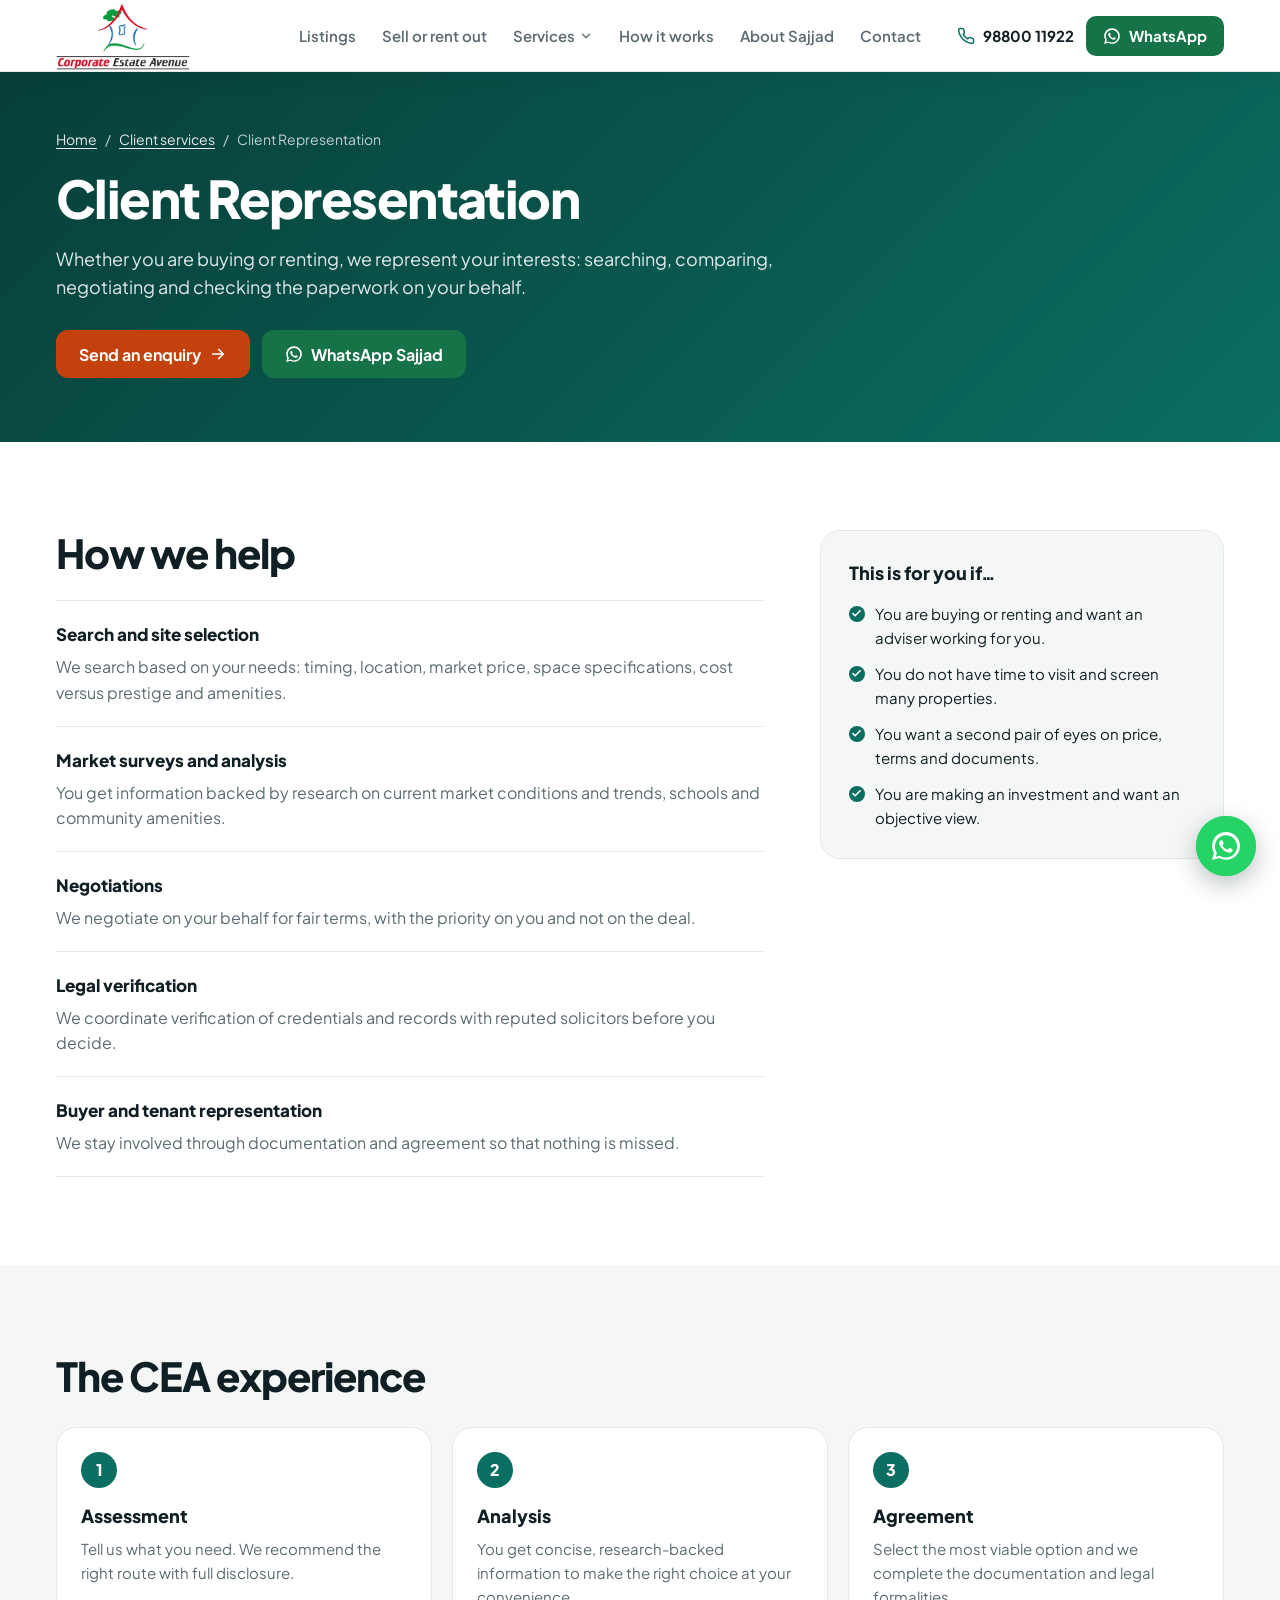
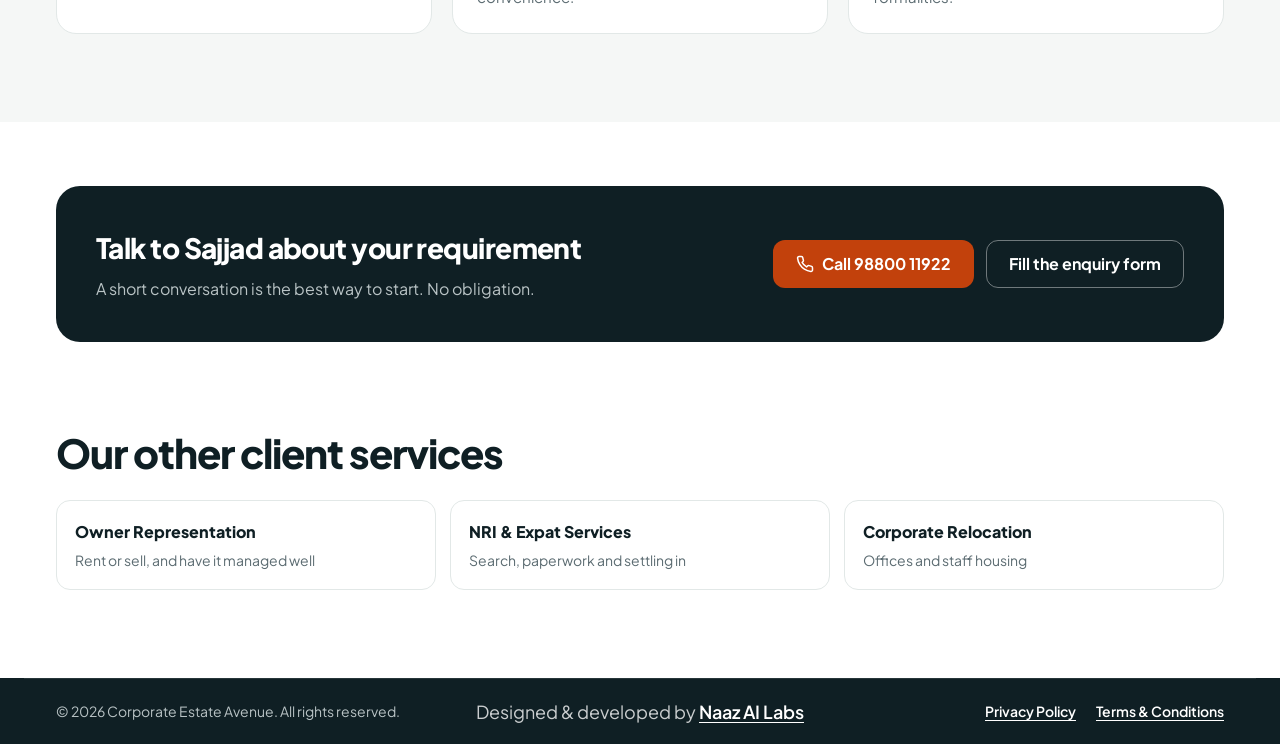
<file: services/client-representation.html>
<!DOCTYPE html>
<html lang="en">
<head>
    <meta charset="UTF-8">
    <meta name="viewport" content="width=device-width, initial-scale=1.0, viewport-fit=cover">
    <title>Client Representation | Corporate Estate Avenue</title>
    <meta name="description" content="Whether you are buying or renting, we represent your interests: searching, comparing, negotiating and checking the paperwork on your behalf.">
    <meta name="robots" content="index, follow">
    <link rel="canonical" href="https://corporateestateavenue.com/services/client-representation">
    <meta property="og:title" content="Client Representation | Corporate Estate Avenue">
    <meta property="og:description" content="Whether you are buying or renting, we represent your interests: searching, comparing, negotiating and checking the paperwork on your behalf.">
    <meta property="og:url" content="https://corporateestateavenue.com/services/client-representation">
    <meta property="og:type" content="website">
    <link rel="icon" type="image/png" href="/icon-192.png">
    <link rel="preconnect" href="https://fonts.googleapis.com">
    <link rel="preconnect" href="https://fonts.gstatic.com" crossorigin>
    <link href="https://fonts.googleapis.com/css2?family=Plus+Jakarta+Sans:wght@400;500;600;700;800&display=swap" rel="stylesheet">
    <link rel="stylesheet" href="/styles.css?v=3">
</head>
<body data-subpage="service">
    <svg width="0" height="0" style="position:absolute" aria-hidden="true" focusable="false">
        <symbol id="i-phone" viewBox="0 0 24 24"><path fill="none" stroke="currentColor" stroke-width="2" stroke-linecap="round" stroke-linejoin="round" d="M22 16.92v3a2 2 0 0 1-2.18 2 19.8 19.8 0 0 1-8.63-3.07 19.5 19.5 0 0 1-6-6A19.8 19.8 0 0 1 2.1 4.18 2 2 0 0 1 4.11 2h3a2 2 0 0 1 2 1.72c.13.96.36 1.9.7 2.81a2 2 0 0 1-.45 2.11L8.1 9.9a16 16 0 0 0 6 6l1.27-1.27a2 2 0 0 1 2.11-.45c.9.34 1.85.57 2.81.7A2 2 0 0 1 22 16.92z"/></symbol>
        <symbol id="i-wa" viewBox="0 0 448 512"><path fill="currentColor" d="M380.9 97.1C339 55.1 283.2 32 223.9 32c-122.4 0-222 99.6-222 222 0 39.1 10.2 77.3 29.6 111L0 480l117.7-30.9c32.4 17.7 68.9 27 106.1 27h.1c122.3 0 224.1-99.6 224.1-222 0-59.3-25.2-115-67.1-157zM223.9 438.6c-31.7 0-62.7-8.5-89.7-24.6l-6.4-3.8-66.7 17.5 17.8-65-4.2-6.7c-17.7-28.1-27-60.5-27-93.9 0-97.2 79.1-176.3 176.4-176.3 47.1 0 91.3 18.3 124.6 51.7s51.6 77.6 51.6 124.7c-.1 97.2-79.2 176.4-176.4 176.4zm96.7-132.2c-5.3-2.7-31.4-15.5-36.3-17.3-4.9-1.8-8.4-2.7-11.9 2.7-3.5 5.3-13.7 17.3-16.8 20.8-3.1 3.5-6.2 4-11.5 1.3-31.4-15.7-52-28-72.7-63.5-5.5-9.5 5.5-8.8 15.7-29.3 1.7-3.5.9-6.5-.4-9.2-1.4-2.7-12.1-29.2-16.6-40-4.4-10.5-8.9-9.1-12.1-9.3-3.1-.2-6.7-.2-10.3-.2-3.5 0-9.3 1.3-14.1 6.5-4.9 5.3-18.5 18-18.5 44s18.9 51 21.6 54.5c2.7 3.5 37.4 57.1 90.6 80 33.7 14.5 47 15.7 63.9 13.2 10.3-1.5 31.4-12.8 35.8-25.3 4.4-12.5 4.4-23.2 3.1-25.4-1.4-2.4-4.9-3.7-10.4-6.4z"/></symbol>
        <symbol id="i-arrow" viewBox="0 0 24 24"><path fill="none" stroke="currentColor" stroke-width="2.25" stroke-linecap="round" stroke-linejoin="round" d="M5 12h14M13 6l6 6-6 6"/></symbol>
        <symbol id="i-check" viewBox="0 0 24 24"><path fill="none" stroke="currentColor" stroke-width="2.5" stroke-linecap="round" stroke-linejoin="round" d="M20 6 9 17l-5-5"/></symbol>
        <symbol id="i-chevron" viewBox="0 0 24 24"><path fill="none" stroke="currentColor" stroke-width="2.25" stroke-linecap="round" stroke-linejoin="round" d="m6 9 6 6 6-6"/></symbol>
    </svg>

    <header class="navbar-container scrolled">
        <nav class="navbar" aria-label="Main Navigation">
            <a href="/" class="logo" aria-label="Corporate Estate Avenue, home">
                <img src="/logo-360.webp" alt="Corporate Estate Avenue" class="logo-img" width="360" height="184">
            </a>
            <ul class="nav-menu" id="js-nav-menu">
                <li><a href="/#properties" class="nav-link" id="link-properties">Listings</a></li>
                <li><a href="/#sell-property" class="nav-link" id="link-sell">Sell or rent out</a></li>
                <li class="nav-item-dropdown" id="js-nav-dropdown">
                    <button type="button" class="nav-link dropdown-toggle" id="link-services" aria-haspopup="true" aria-expanded="false" aria-controls="js-services-menu">
                        Services <svg class="dropdown-caret" aria-hidden="true"><use href="#i-chevron"/></svg>
                    </button>
                    <div class="mega-menu" id="js-services-menu">
                        <div class="mega-menu-grid">
                            <p class="mega-menu-title">Client services</p>
                            <ul class="mega-menu-list">
                            <li><a href="/services/owner-representation" class="mega-menu-item"><strong>Owner Representation</strong><span>Rent or sell, and have it managed well</span></a></li>
                            <li><a href="/services/client-representation" class="mega-menu-item"><strong>Client Representation</strong><span>Someone on your side of the table</span></a></li>
                            <li><a href="/services/nri-expat" class="mega-menu-item"><strong>NRI &amp; Expat Services</strong><span>Search, paperwork and settling in</span></a></li>
                            <li><a href="/services/corporate-relocation" class="mega-menu-item"><strong>Corporate Relocation</strong><span>Offices and staff housing</span></a></li>
                            </ul>
                            <a href="/#services" class="mega-menu-all">View all client services <svg aria-hidden="true"><use href="#i-arrow"/></svg></a>
                        </div>
                    </div>
                </li>
                <li><a href="/#how-it-works" class="nav-link" id="link-how">How it works</a></li>
                <li><a href="/#about" class="nav-link" id="link-about">About Sajjad</a></li>
                <li><a href="/#contact" class="nav-link" id="link-contact">Contact</a></li>
                <li class="nav-menu-actions">
                    <a href="tel:+919880011922" class="btn btn-outline btn-block"><svg aria-hidden="true"><use href="#i-phone"/></svg>Call 98800 11922</a>
                    <a href="https://wa.me/919880011922" target="_blank" rel="noopener noreferrer" class="btn btn-wa btn-block"><svg aria-hidden="true"><use href="#i-wa"/></svg>WhatsApp Sajjad</a>
                </li>
            </ul>
            <div class="nav-actions">
                <a href="tel:+919880011922" class="nav-phone" aria-label="Call 98800 11922">
                    <svg aria-hidden="true"><use href="#i-phone"/></svg>
                    <span>98800 11922</span>
                </a>
                <a href="https://wa.me/919880011922" target="_blank" rel="noopener noreferrer" class="btn btn-wa btn-sm nav-wa">
                    <svg aria-hidden="true"><use href="#i-wa"/></svg><span>WhatsApp</span>
                </a>
                <button class="nav-toggle" aria-label="Open menu" aria-controls="js-nav-menu" id="js-nav-toggle">
                    <span class="hamburger-bar"></span>
                    <span class="hamburger-bar"></span>
                    <span class="hamburger-bar"></span>
                </button>
            </div>
        </nav>
    </header>

    <main id="main">
        <section class="svc-hero">
            <div class="container">
                <nav class="svc-crumbs" aria-label="Breadcrumb"><a href="/">Home</a><span aria-hidden="true">/</span><a href="/#services">Client services</a><span aria-hidden="true">/</span><span aria-current="page">Client Representation</span></nav>
                <h1>Client Representation</h1>
                <p class="svc-hero-lede">Whether you are buying or renting, we represent your interests: searching, comparing, negotiating and checking the paperwork on your behalf.</p>
                <div class="svc-hero-actions">
                    <a href="/#contact" class="btn btn-primary">Send an enquiry <svg aria-hidden="true"><use href="#i-arrow"/></svg></a>
                    <a href="https://wa.me/919880011922?text=Hi%20Sajjad%2C%20I%20would%20like%20you%20to%20represent%20me%20in%20a%20property%20search." target="_blank" rel="noopener noreferrer" class="btn btn-wa"><svg aria-hidden="true"><use href="#i-wa"/></svg>WhatsApp Sajjad</a>
                </div>
            </div>
        </section>

        <section class="section">
            <div class="container svc-split">
                <div>
                    <h2 class="section-title">How we help</h2>
                    <ul class="svc-help">
                        <li><h3>Search and site selection</h3><p>We search based on your needs: timing, location, market price, space specifications, cost versus prestige and amenities.</p></li>
                        <li><h3>Market surveys and analysis</h3><p>You get information backed by research on current market conditions and trends, schools and community amenities.</p></li>
                        <li><h3>Negotiations</h3><p>We negotiate on your behalf for fair terms, with the priority on you and not on the deal.</p></li>
                        <li><h3>Legal verification</h3><p>We coordinate verification of credentials and records with reputed solicitors before you decide.</p></li>
                        <li><h3>Buyer and tenant representation</h3><p>We stay involved through documentation and agreement so that nothing is missed.</p></li>
                    </ul>

                </div>
                <aside class="svc-fit">
                    <h3>This is for you if&hellip;</h3>
                    <ul>
                    <li>You are buying or renting and want an adviser working for you.</li>
                    <li>You do not have time to visit and screen many properties.</li>
                    <li>You want a second pair of eyes on price, terms and documents.</li>
                    <li>You are making an investment and want an objective view.</li>
                    </ul>
                </aside>
            </div>
        </section>

        <section class="section svc-process">
            <div class="container">
                <h2 class="section-title">The CEA experience</h2>
                <ol class="svc-steps">
                    <li><span class="svc-step-num">1</span><h3>Assessment</h3><p>Tell us what you need. We recommend the right route with full disclosure.</p></li>
                    <li><span class="svc-step-num">2</span><h3>Analysis</h3><p>You get concise, research-backed information to make the right choice at your convenience.</p></li>
                    <li><span class="svc-step-num">3</span><h3>Agreement</h3><p>Select the most viable option and we complete the documentation and legal formalities.</p></li>
                </ol>
            </div>
        </section>

        <section class="section svc-cta">
            <div class="container">
            <div class="svc-cta-box">
                <div>
                    <h2>Talk to Sajjad about your requirement</h2>
                    <p>A short conversation is the best way to start. No obligation.</p>
                </div>
                <div class="svc-hero-actions">
                    <a href="tel:+919880011922" class="btn btn-primary"><svg aria-hidden="true"><use href="#i-phone"/></svg>Call 98800 11922</a>
                    <a href="/#contact" class="btn btn-ghost-light">Fill the enquiry form</a>
                </div>
            </div>
            </div>
        </section>

        <section class="section svc-others">
            <div class="container">
                <h2 class="section-title">Our other client services</h2>
                <ul class="svc-other-list">
                    <li><a href="/services/owner-representation" class="svc-other"><strong>Owner Representation</strong><span>Rent or sell, and have it managed well</span></a></li>
                    <li><a href="/services/nri-expat" class="svc-other"><strong>NRI &amp; Expat Services</strong><span>Search, paperwork and settling in</span></a></li>
                    <li><a href="/services/corporate-relocation" class="svc-other"><strong>Corporate Relocation</strong><span>Offices and staff housing</span></a></li>
                </ul>
            </div>
        </section>
    </main>

    <footer class="footer">
        <div class="container footer-bottom">
            <span>&copy; 2026 Corporate Estate Avenue. All rights reserved.</span>
            <span class="footer-credit">Designed &amp; developed by <a href="https://naazailabs.com" target="_blank" rel="noopener">Naaz AI Labs</a></span>
            <nav class="footer-legal" aria-label="Legal">
                <a href="/privacy">Privacy Policy</a>
                <a href="/terms">Terms &amp; Conditions</a>
            </nav>
        </div>
    </footer>

    <!-- Floating WhatsApp button -->
    <a href="https://wa.me/919880011922?text=Hi%20Corporate%20Estate%20Avenue%2C%20I%27d%20like%20to%20enquire%20about%20a%20property." class="wa-float" target="_blank" rel="noopener noreferrer" aria-label="Chat with us on WhatsApp">
        <svg aria-hidden="true"><use href="#i-wa"/></svg>
    </a>

    <!-- Mobile call / WhatsApp bar -->
    <div class="floating-social-box">
        <div class="mobile-bar">
            <a href="tel:+919880011922" class="btn btn-primary"><svg aria-hidden="true"><use href="#i-phone"/></svg>Call</a>
            <a href="https://wa.me/919880011922" target="_blank" rel="noopener noreferrer" class="btn btn-wa"><svg aria-hidden="true"><use href="#i-wa"/></svg>WhatsApp</a>
        </div>
    </div>

    <script src="/nav.js?v=3"></script>
</body>
</html>
</file>
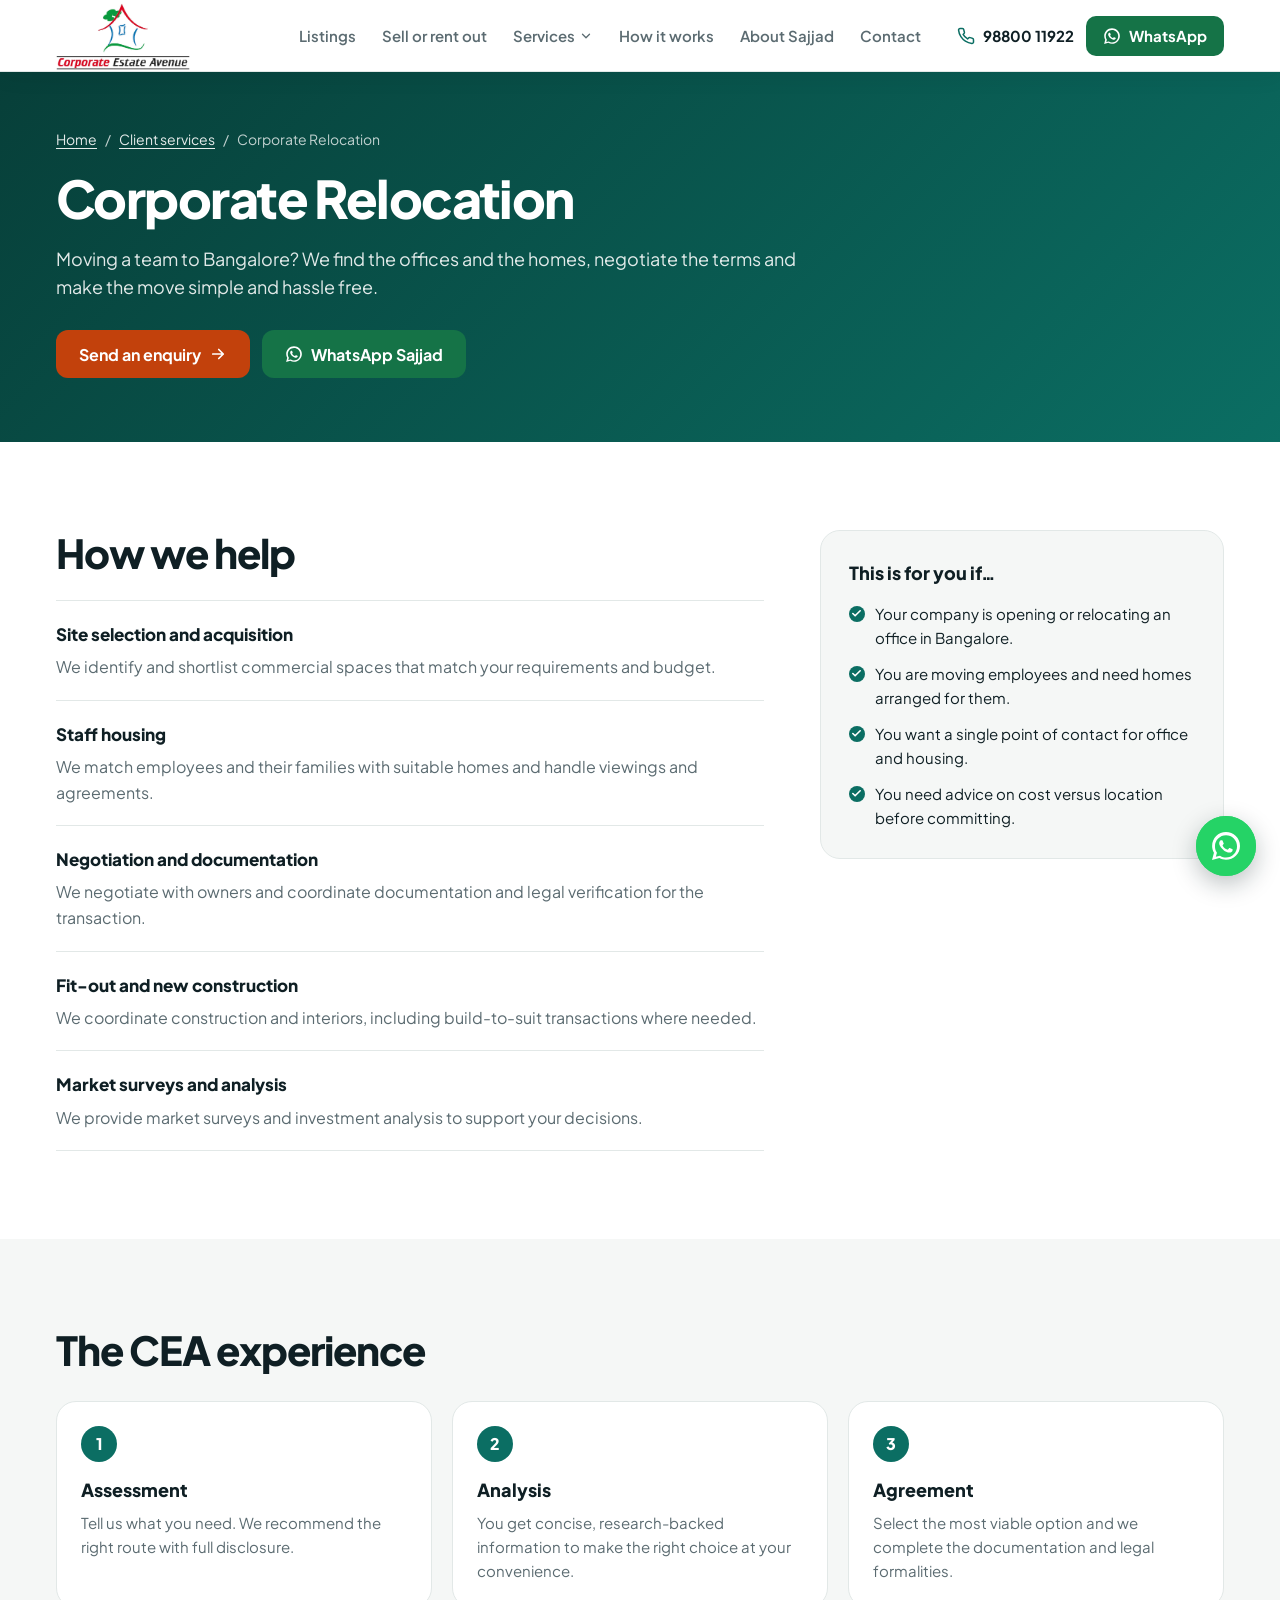
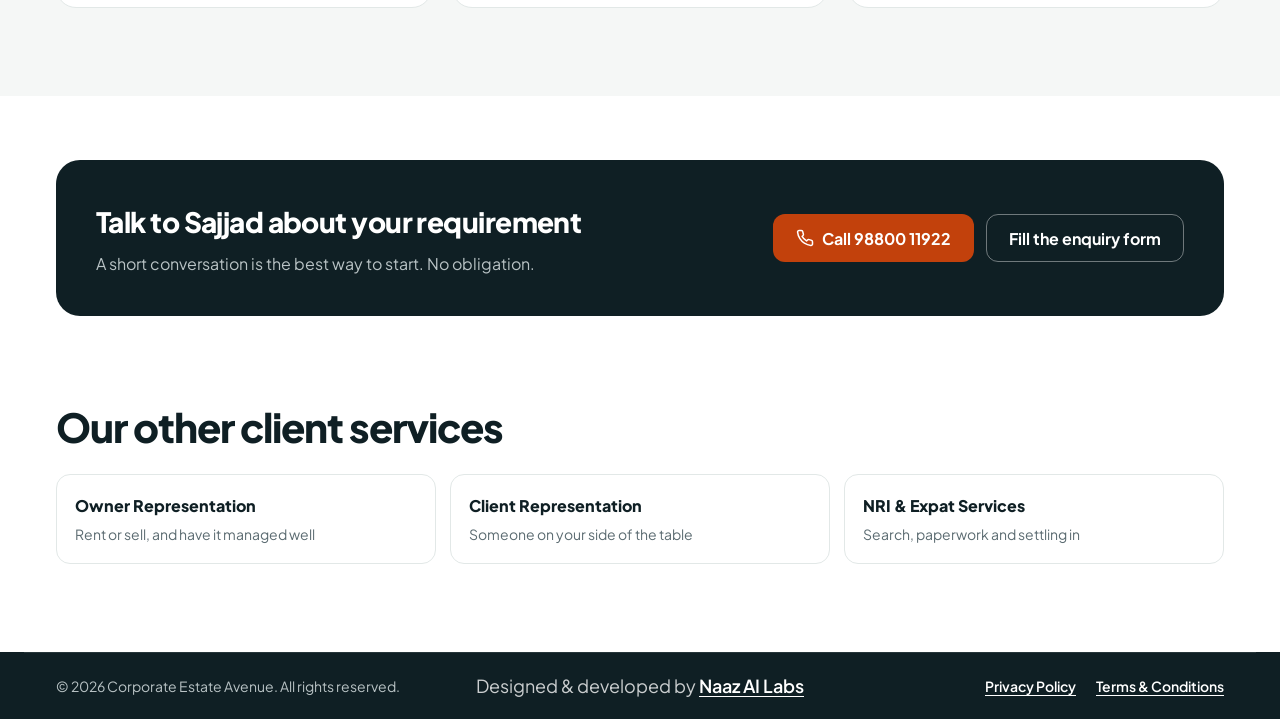
<file: services/corporate-relocation.html>
<!DOCTYPE html>
<html lang="en">
<head>
    <meta charset="UTF-8">
    <meta name="viewport" content="width=device-width, initial-scale=1.0, viewport-fit=cover">
    <title>Corporate Relocation | Corporate Estate Avenue</title>
    <meta name="description" content="Moving a team to Bangalore? We find the offices and the homes, negotiate the terms and make the move simple and hassle free.">
    <meta name="robots" content="index, follow">
    <link rel="canonical" href="https://corporateestateavenue.com/services/corporate-relocation">
    <meta property="og:title" content="Corporate Relocation | Corporate Estate Avenue">
    <meta property="og:description" content="Moving a team to Bangalore? We find the offices and the homes, negotiate the terms and make the move simple and hassle free.">
    <meta property="og:url" content="https://corporateestateavenue.com/services/corporate-relocation">
    <meta property="og:type" content="website">
    <link rel="icon" type="image/png" href="/icon-192.png">
    <link rel="preconnect" href="https://fonts.googleapis.com">
    <link rel="preconnect" href="https://fonts.gstatic.com" crossorigin>
    <link href="https://fonts.googleapis.com/css2?family=Plus+Jakarta+Sans:wght@400;500;600;700;800&display=swap" rel="stylesheet">
    <link rel="stylesheet" href="/styles.css?v=3">
</head>
<body data-subpage="service">
    <svg width="0" height="0" style="position:absolute" aria-hidden="true" focusable="false">
        <symbol id="i-phone" viewBox="0 0 24 24"><path fill="none" stroke="currentColor" stroke-width="2" stroke-linecap="round" stroke-linejoin="round" d="M22 16.92v3a2 2 0 0 1-2.18 2 19.8 19.8 0 0 1-8.63-3.07 19.5 19.5 0 0 1-6-6A19.8 19.8 0 0 1 2.1 4.18 2 2 0 0 1 4.11 2h3a2 2 0 0 1 2 1.72c.13.96.36 1.9.7 2.81a2 2 0 0 1-.45 2.11L8.1 9.9a16 16 0 0 0 6 6l1.27-1.27a2 2 0 0 1 2.11-.45c.9.34 1.85.57 2.81.7A2 2 0 0 1 22 16.92z"/></symbol>
        <symbol id="i-wa" viewBox="0 0 448 512"><path fill="currentColor" d="M380.9 97.1C339 55.1 283.2 32 223.9 32c-122.4 0-222 99.6-222 222 0 39.1 10.2 77.3 29.6 111L0 480l117.7-30.9c32.4 17.7 68.9 27 106.1 27h.1c122.3 0 224.1-99.6 224.1-222 0-59.3-25.2-115-67.1-157zM223.9 438.6c-31.7 0-62.7-8.5-89.7-24.6l-6.4-3.8-66.7 17.5 17.8-65-4.2-6.7c-17.7-28.1-27-60.5-27-93.9 0-97.2 79.1-176.3 176.4-176.3 47.1 0 91.3 18.3 124.6 51.7s51.6 77.6 51.6 124.7c-.1 97.2-79.2 176.4-176.4 176.4zm96.7-132.2c-5.3-2.7-31.4-15.5-36.3-17.3-4.9-1.8-8.4-2.7-11.9 2.7-3.5 5.3-13.7 17.3-16.8 20.8-3.1 3.5-6.2 4-11.5 1.3-31.4-15.7-52-28-72.7-63.5-5.5-9.5 5.5-8.8 15.7-29.3 1.7-3.5.9-6.5-.4-9.2-1.4-2.7-12.1-29.2-16.6-40-4.4-10.5-8.9-9.1-12.1-9.3-3.1-.2-6.7-.2-10.3-.2-3.5 0-9.3 1.3-14.1 6.5-4.9 5.3-18.5 18-18.5 44s18.9 51 21.6 54.5c2.7 3.5 37.4 57.1 90.6 80 33.7 14.5 47 15.7 63.9 13.2 10.3-1.5 31.4-12.8 35.8-25.3 4.4-12.5 4.4-23.2 3.1-25.4-1.4-2.4-4.9-3.7-10.4-6.4z"/></symbol>
        <symbol id="i-arrow" viewBox="0 0 24 24"><path fill="none" stroke="currentColor" stroke-width="2.25" stroke-linecap="round" stroke-linejoin="round" d="M5 12h14M13 6l6 6-6 6"/></symbol>
        <symbol id="i-check" viewBox="0 0 24 24"><path fill="none" stroke="currentColor" stroke-width="2.5" stroke-linecap="round" stroke-linejoin="round" d="M20 6 9 17l-5-5"/></symbol>
        <symbol id="i-chevron" viewBox="0 0 24 24"><path fill="none" stroke="currentColor" stroke-width="2.25" stroke-linecap="round" stroke-linejoin="round" d="m6 9 6 6 6-6"/></symbol>
    </svg>

    <header class="navbar-container scrolled">
        <nav class="navbar" aria-label="Main Navigation">
            <a href="/" class="logo" aria-label="Corporate Estate Avenue, home">
                <img src="/logo-360.webp" alt="Corporate Estate Avenue" class="logo-img" width="360" height="184">
            </a>
            <ul class="nav-menu" id="js-nav-menu">
                <li><a href="/#properties" class="nav-link" id="link-properties">Listings</a></li>
                <li><a href="/#sell-property" class="nav-link" id="link-sell">Sell or rent out</a></li>
                <li class="nav-item-dropdown" id="js-nav-dropdown">
                    <button type="button" class="nav-link dropdown-toggle" id="link-services" aria-haspopup="true" aria-expanded="false" aria-controls="js-services-menu">
                        Services <svg class="dropdown-caret" aria-hidden="true"><use href="#i-chevron"/></svg>
                    </button>
                    <div class="mega-menu" id="js-services-menu">
                        <div class="mega-menu-grid">
                            <p class="mega-menu-title">Client services</p>
                            <ul class="mega-menu-list">
                            <li><a href="/services/owner-representation" class="mega-menu-item"><strong>Owner Representation</strong><span>Rent or sell, and have it managed well</span></a></li>
                            <li><a href="/services/client-representation" class="mega-menu-item"><strong>Client Representation</strong><span>Someone on your side of the table</span></a></li>
                            <li><a href="/services/nri-expat" class="mega-menu-item"><strong>NRI &amp; Expat Services</strong><span>Search, paperwork and settling in</span></a></li>
                            <li><a href="/services/corporate-relocation" class="mega-menu-item"><strong>Corporate Relocation</strong><span>Offices and staff housing</span></a></li>
                            </ul>
                            <a href="/#services" class="mega-menu-all">View all client services <svg aria-hidden="true"><use href="#i-arrow"/></svg></a>
                        </div>
                    </div>
                </li>
                <li><a href="/#how-it-works" class="nav-link" id="link-how">How it works</a></li>
                <li><a href="/#about" class="nav-link" id="link-about">About Sajjad</a></li>
                <li><a href="/#contact" class="nav-link" id="link-contact">Contact</a></li>
                <li class="nav-menu-actions">
                    <a href="tel:+919880011922" class="btn btn-outline btn-block"><svg aria-hidden="true"><use href="#i-phone"/></svg>Call 98800 11922</a>
                    <a href="https://wa.me/919880011922" target="_blank" rel="noopener noreferrer" class="btn btn-wa btn-block"><svg aria-hidden="true"><use href="#i-wa"/></svg>WhatsApp Sajjad</a>
                </li>
            </ul>
            <div class="nav-actions">
                <a href="tel:+919880011922" class="nav-phone" aria-label="Call 98800 11922">
                    <svg aria-hidden="true"><use href="#i-phone"/></svg>
                    <span>98800 11922</span>
                </a>
                <a href="https://wa.me/919880011922" target="_blank" rel="noopener noreferrer" class="btn btn-wa btn-sm nav-wa">
                    <svg aria-hidden="true"><use href="#i-wa"/></svg><span>WhatsApp</span>
                </a>
                <button class="nav-toggle" aria-label="Open menu" aria-controls="js-nav-menu" id="js-nav-toggle">
                    <span class="hamburger-bar"></span>
                    <span class="hamburger-bar"></span>
                    <span class="hamburger-bar"></span>
                </button>
            </div>
        </nav>
    </header>

    <main id="main">
        <section class="svc-hero">
            <div class="container">
                <nav class="svc-crumbs" aria-label="Breadcrumb"><a href="/">Home</a><span aria-hidden="true">/</span><a href="/#services">Client services</a><span aria-hidden="true">/</span><span aria-current="page">Corporate Relocation</span></nav>
                <h1>Corporate Relocation</h1>
                <p class="svc-hero-lede">Moving a team to Bangalore? We find the offices and the homes, negotiate the terms and make the move simple and hassle free.</p>
                <div class="svc-hero-actions">
                    <a href="/#contact" class="btn btn-primary">Send an enquiry <svg aria-hidden="true"><use href="#i-arrow"/></svg></a>
                    <a href="https://wa.me/919880011922?text=Hi%20Sajjad%2C%20I%20would%20like%20to%20discuss%20a%20corporate%20relocation%20to%20Bangalore." target="_blank" rel="noopener noreferrer" class="btn btn-wa"><svg aria-hidden="true"><use href="#i-wa"/></svg>WhatsApp Sajjad</a>
                </div>
            </div>
        </section>

        <section class="section">
            <div class="container svc-split">
                <div>
                    <h2 class="section-title">How we help</h2>
                    <ul class="svc-help">
                        <li><h3>Site selection and acquisition</h3><p>We identify and shortlist commercial spaces that match your requirements and budget.</p></li>
                        <li><h3>Staff housing</h3><p>We match employees and their families with suitable homes and handle viewings and agreements.</p></li>
                        <li><h3>Negotiation and documentation</h3><p>We negotiate with owners and coordinate documentation and legal verification for the transaction.</p></li>
                        <li><h3>Fit-out and new construction</h3><p>We coordinate construction and interiors, including build-to-suit transactions where needed.</p></li>
                        <li><h3>Market surveys and analysis</h3><p>We provide market surveys and investment analysis to support your decisions.</p></li>
                    </ul>

                </div>
                <aside class="svc-fit">
                    <h3>This is for you if&hellip;</h3>
                    <ul>
                    <li>Your company is opening or relocating an office in Bangalore.</li>
                    <li>You are moving employees and need homes arranged for them.</li>
                    <li>You want a single point of contact for office and housing.</li>
                    <li>You need advice on cost versus location before committing.</li>
                    </ul>
                </aside>
            </div>
        </section>

        <section class="section svc-process">
            <div class="container">
                <h2 class="section-title">The CEA experience</h2>
                <ol class="svc-steps">
                    <li><span class="svc-step-num">1</span><h3>Assessment</h3><p>Tell us what you need. We recommend the right route with full disclosure.</p></li>
                    <li><span class="svc-step-num">2</span><h3>Analysis</h3><p>You get concise, research-backed information to make the right choice at your convenience.</p></li>
                    <li><span class="svc-step-num">3</span><h3>Agreement</h3><p>Select the most viable option and we complete the documentation and legal formalities.</p></li>
                </ol>
            </div>
        </section>

        <section class="section svc-cta">
            <div class="container">
            <div class="svc-cta-box">
                <div>
                    <h2>Talk to Sajjad about your requirement</h2>
                    <p>A short conversation is the best way to start. No obligation.</p>
                </div>
                <div class="svc-hero-actions">
                    <a href="tel:+919880011922" class="btn btn-primary"><svg aria-hidden="true"><use href="#i-phone"/></svg>Call 98800 11922</a>
                    <a href="/#contact" class="btn btn-ghost-light">Fill the enquiry form</a>
                </div>
            </div>
            </div>
        </section>

        <section class="section svc-others">
            <div class="container">
                <h2 class="section-title">Our other client services</h2>
                <ul class="svc-other-list">
                    <li><a href="/services/owner-representation" class="svc-other"><strong>Owner Representation</strong><span>Rent or sell, and have it managed well</span></a></li>
                    <li><a href="/services/client-representation" class="svc-other"><strong>Client Representation</strong><span>Someone on your side of the table</span></a></li>
                    <li><a href="/services/nri-expat" class="svc-other"><strong>NRI &amp; Expat Services</strong><span>Search, paperwork and settling in</span></a></li>
                </ul>
            </div>
        </section>
    </main>

    <footer class="footer">
        <div class="container footer-bottom">
            <span>&copy; 2026 Corporate Estate Avenue. All rights reserved.</span>
            <span class="footer-credit">Designed &amp; developed by <a href="https://naazailabs.com" target="_blank" rel="noopener">Naaz AI Labs</a></span>
            <nav class="footer-legal" aria-label="Legal">
                <a href="/privacy">Privacy Policy</a>
                <a href="/terms">Terms &amp; Conditions</a>
            </nav>
        </div>
    </footer>

    <!-- Floating WhatsApp button -->
    <a href="https://wa.me/919880011922?text=Hi%20Corporate%20Estate%20Avenue%2C%20I%27d%20like%20to%20enquire%20about%20a%20property." class="wa-float" target="_blank" rel="noopener noreferrer" aria-label="Chat with us on WhatsApp">
        <svg aria-hidden="true"><use href="#i-wa"/></svg>
    </a>

    <!-- Mobile call / WhatsApp bar -->
    <div class="floating-social-box">
        <div class="mobile-bar">
            <a href="tel:+919880011922" class="btn btn-primary"><svg aria-hidden="true"><use href="#i-phone"/></svg>Call</a>
            <a href="https://wa.me/919880011922" target="_blank" rel="noopener noreferrer" class="btn btn-wa"><svg aria-hidden="true"><use href="#i-wa"/></svg>WhatsApp</a>
        </div>
    </div>

    <script src="/nav.js?v=3"></script>
</body>
</html>
</file>
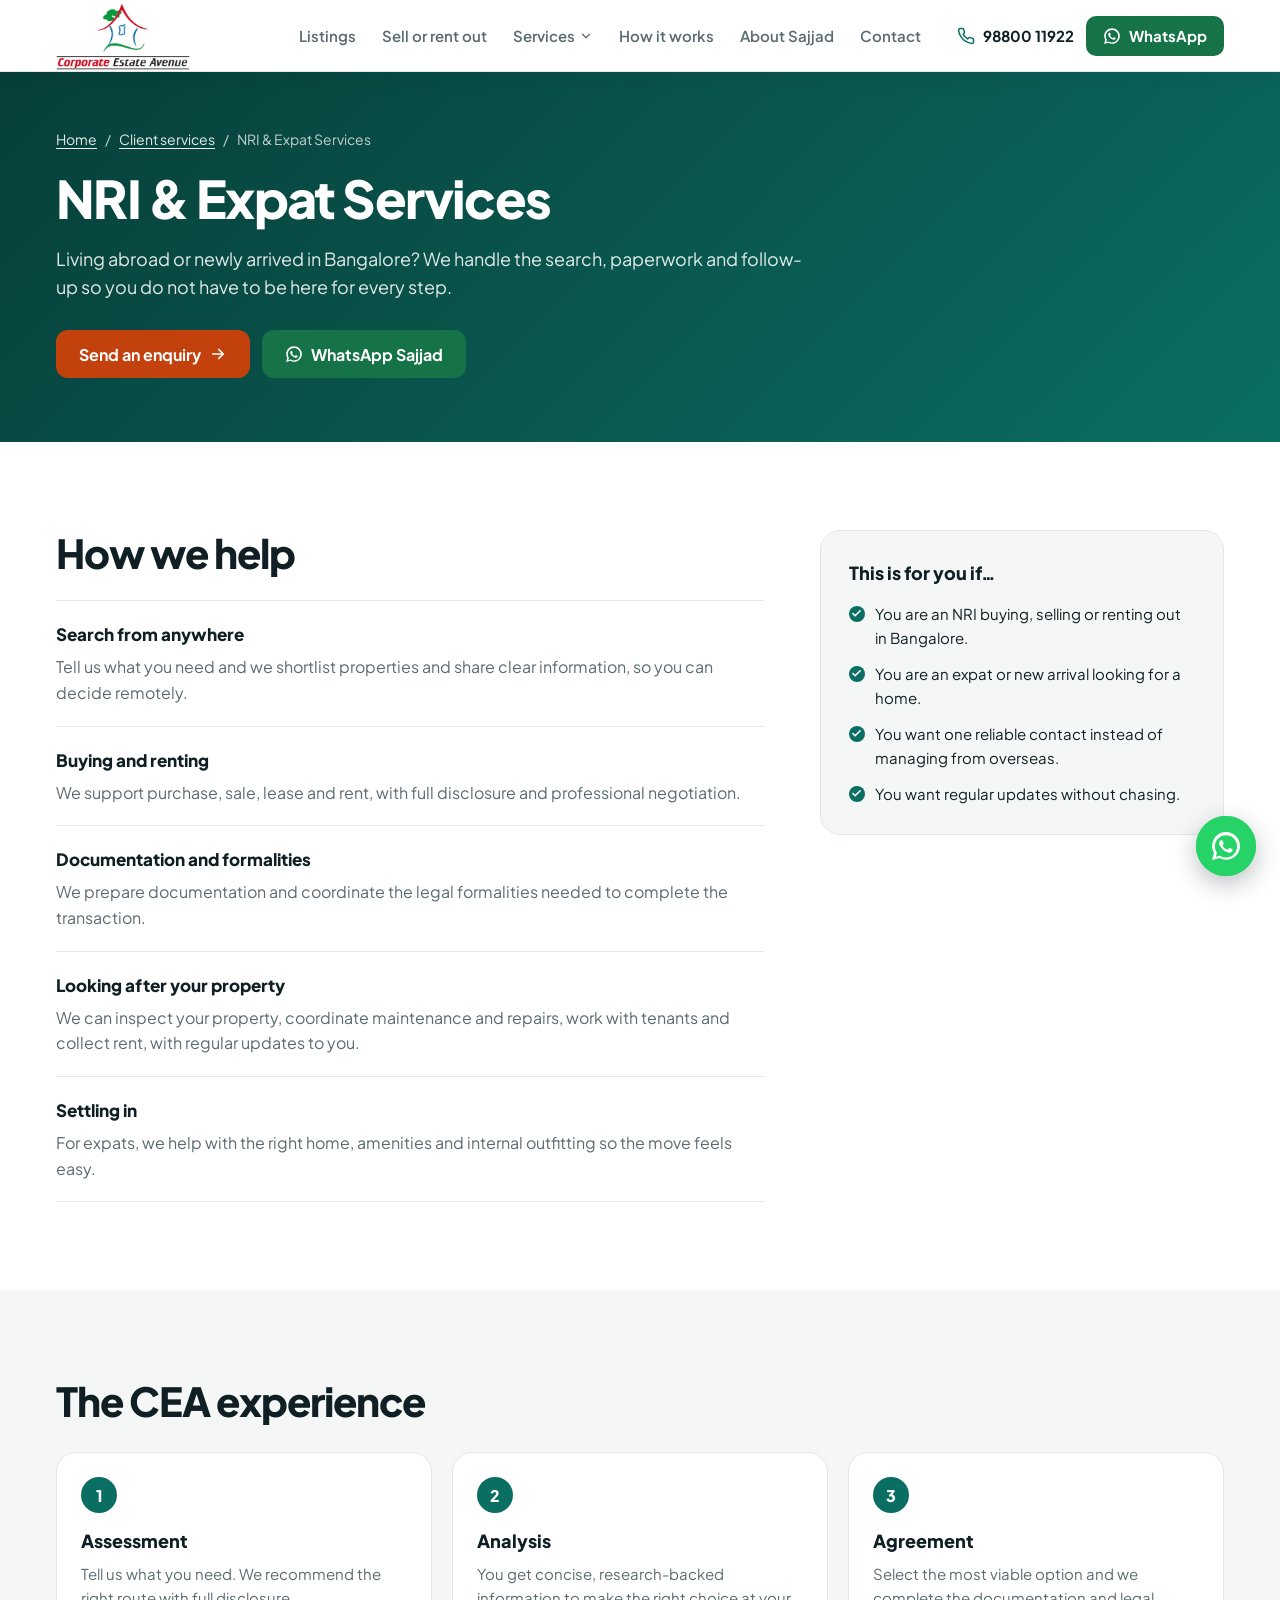
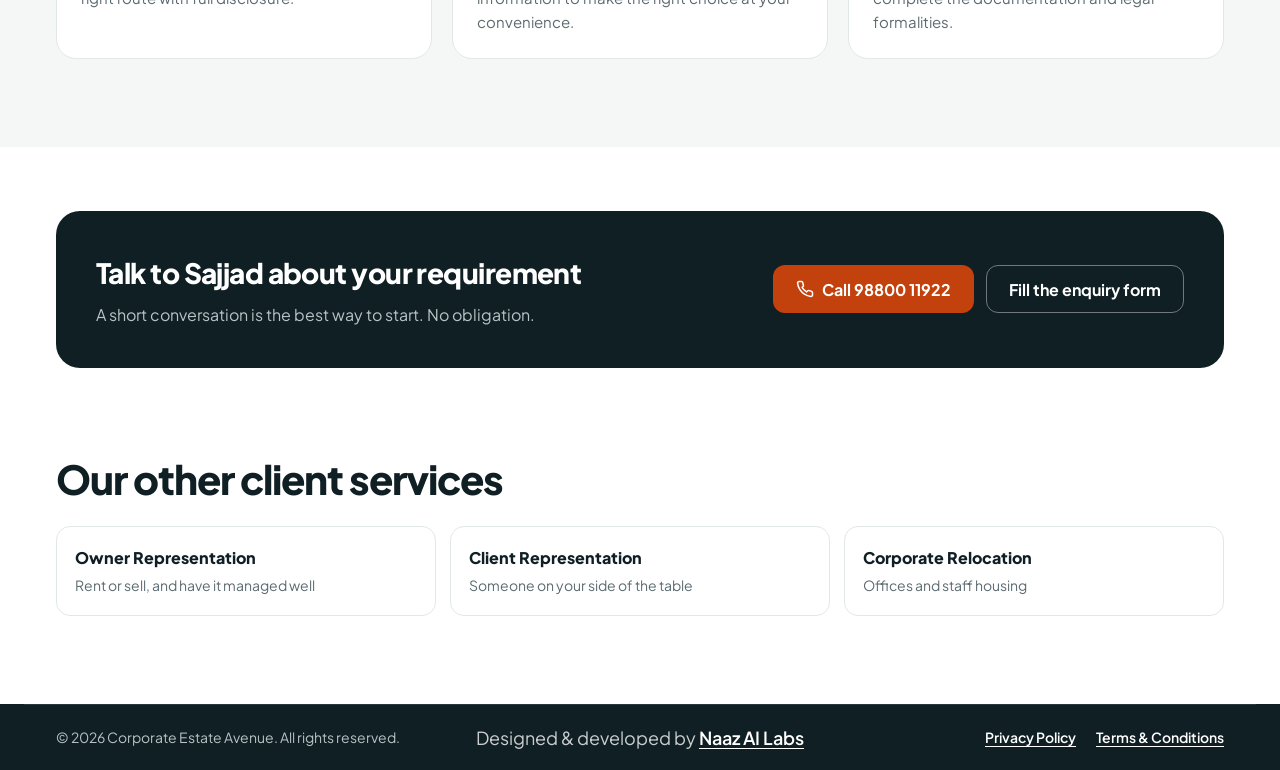
<file: services/nri-expat.html>
<!DOCTYPE html>
<html lang="en">
<head>
    <meta charset="UTF-8">
    <meta name="viewport" content="width=device-width, initial-scale=1.0, viewport-fit=cover">
    <title>NRI & Expat Services | Corporate Estate Avenue</title>
    <meta name="description" content="Living abroad or newly arrived in Bangalore? We handle the search, paperwork and follow-up so you do not have to be here for every step.">
    <meta name="robots" content="index, follow">
    <link rel="canonical" href="https://corporateestateavenue.com/services/nri-expat">
    <meta property="og:title" content="NRI & Expat Services | Corporate Estate Avenue">
    <meta property="og:description" content="Living abroad or newly arrived in Bangalore? We handle the search, paperwork and follow-up so you do not have to be here for every step.">
    <meta property="og:url" content="https://corporateestateavenue.com/services/nri-expat">
    <meta property="og:type" content="website">
    <link rel="icon" type="image/png" href="/icon-192.png">
    <link rel="preconnect" href="https://fonts.googleapis.com">
    <link rel="preconnect" href="https://fonts.gstatic.com" crossorigin>
    <link href="https://fonts.googleapis.com/css2?family=Plus+Jakarta+Sans:wght@400;500;600;700;800&display=swap" rel="stylesheet">
    <link rel="stylesheet" href="/styles.css?v=3">
</head>
<body data-subpage="service">
    <svg width="0" height="0" style="position:absolute" aria-hidden="true" focusable="false">
        <symbol id="i-phone" viewBox="0 0 24 24"><path fill="none" stroke="currentColor" stroke-width="2" stroke-linecap="round" stroke-linejoin="round" d="M22 16.92v3a2 2 0 0 1-2.18 2 19.8 19.8 0 0 1-8.63-3.07 19.5 19.5 0 0 1-6-6A19.8 19.8 0 0 1 2.1 4.18 2 2 0 0 1 4.11 2h3a2 2 0 0 1 2 1.72c.13.96.36 1.9.7 2.81a2 2 0 0 1-.45 2.11L8.1 9.9a16 16 0 0 0 6 6l1.27-1.27a2 2 0 0 1 2.11-.45c.9.34 1.85.57 2.81.7A2 2 0 0 1 22 16.92z"/></symbol>
        <symbol id="i-wa" viewBox="0 0 448 512"><path fill="currentColor" d="M380.9 97.1C339 55.1 283.2 32 223.9 32c-122.4 0-222 99.6-222 222 0 39.1 10.2 77.3 29.6 111L0 480l117.7-30.9c32.4 17.7 68.9 27 106.1 27h.1c122.3 0 224.1-99.6 224.1-222 0-59.3-25.2-115-67.1-157zM223.9 438.6c-31.7 0-62.7-8.5-89.7-24.6l-6.4-3.8-66.7 17.5 17.8-65-4.2-6.7c-17.7-28.1-27-60.5-27-93.9 0-97.2 79.1-176.3 176.4-176.3 47.1 0 91.3 18.3 124.6 51.7s51.6 77.6 51.6 124.7c-.1 97.2-79.2 176.4-176.4 176.4zm96.7-132.2c-5.3-2.7-31.4-15.5-36.3-17.3-4.9-1.8-8.4-2.7-11.9 2.7-3.5 5.3-13.7 17.3-16.8 20.8-3.1 3.5-6.2 4-11.5 1.3-31.4-15.7-52-28-72.7-63.5-5.5-9.5 5.5-8.8 15.7-29.3 1.7-3.5.9-6.5-.4-9.2-1.4-2.7-12.1-29.2-16.6-40-4.4-10.5-8.9-9.1-12.1-9.3-3.1-.2-6.7-.2-10.3-.2-3.5 0-9.3 1.3-14.1 6.5-4.9 5.3-18.5 18-18.5 44s18.9 51 21.6 54.5c2.7 3.5 37.4 57.1 90.6 80 33.7 14.5 47 15.7 63.9 13.2 10.3-1.5 31.4-12.8 35.8-25.3 4.4-12.5 4.4-23.2 3.1-25.4-1.4-2.4-4.9-3.7-10.4-6.4z"/></symbol>
        <symbol id="i-arrow" viewBox="0 0 24 24"><path fill="none" stroke="currentColor" stroke-width="2.25" stroke-linecap="round" stroke-linejoin="round" d="M5 12h14M13 6l6 6-6 6"/></symbol>
        <symbol id="i-check" viewBox="0 0 24 24"><path fill="none" stroke="currentColor" stroke-width="2.5" stroke-linecap="round" stroke-linejoin="round" d="M20 6 9 17l-5-5"/></symbol>
        <symbol id="i-chevron" viewBox="0 0 24 24"><path fill="none" stroke="currentColor" stroke-width="2.25" stroke-linecap="round" stroke-linejoin="round" d="m6 9 6 6 6-6"/></symbol>
    </svg>

    <header class="navbar-container scrolled">
        <nav class="navbar" aria-label="Main Navigation">
            <a href="/" class="logo" aria-label="Corporate Estate Avenue, home">
                <img src="/logo-360.webp" alt="Corporate Estate Avenue" class="logo-img" width="360" height="184">
            </a>
            <ul class="nav-menu" id="js-nav-menu">
                <li><a href="/#properties" class="nav-link" id="link-properties">Listings</a></li>
                <li><a href="/#sell-property" class="nav-link" id="link-sell">Sell or rent out</a></li>
                <li class="nav-item-dropdown" id="js-nav-dropdown">
                    <button type="button" class="nav-link dropdown-toggle" id="link-services" aria-haspopup="true" aria-expanded="false" aria-controls="js-services-menu">
                        Services <svg class="dropdown-caret" aria-hidden="true"><use href="#i-chevron"/></svg>
                    </button>
                    <div class="mega-menu" id="js-services-menu">
                        <div class="mega-menu-grid">
                            <p class="mega-menu-title">Client services</p>
                            <ul class="mega-menu-list">
                            <li><a href="/services/owner-representation" class="mega-menu-item"><strong>Owner Representation</strong><span>Rent or sell, and have it managed well</span></a></li>
                            <li><a href="/services/client-representation" class="mega-menu-item"><strong>Client Representation</strong><span>Someone on your side of the table</span></a></li>
                            <li><a href="/services/nri-expat" class="mega-menu-item"><strong>NRI &amp; Expat Services</strong><span>Search, paperwork and settling in</span></a></li>
                            <li><a href="/services/corporate-relocation" class="mega-menu-item"><strong>Corporate Relocation</strong><span>Offices and staff housing</span></a></li>
                            </ul>
                            <a href="/#services" class="mega-menu-all">View all client services <svg aria-hidden="true"><use href="#i-arrow"/></svg></a>
                        </div>
                    </div>
                </li>
                <li><a href="/#how-it-works" class="nav-link" id="link-how">How it works</a></li>
                <li><a href="/#about" class="nav-link" id="link-about">About Sajjad</a></li>
                <li><a href="/#contact" class="nav-link" id="link-contact">Contact</a></li>
                <li class="nav-menu-actions">
                    <a href="tel:+919880011922" class="btn btn-outline btn-block"><svg aria-hidden="true"><use href="#i-phone"/></svg>Call 98800 11922</a>
                    <a href="https://wa.me/919880011922" target="_blank" rel="noopener noreferrer" class="btn btn-wa btn-block"><svg aria-hidden="true"><use href="#i-wa"/></svg>WhatsApp Sajjad</a>
                </li>
            </ul>
            <div class="nav-actions">
                <a href="tel:+919880011922" class="nav-phone" aria-label="Call 98800 11922">
                    <svg aria-hidden="true"><use href="#i-phone"/></svg>
                    <span>98800 11922</span>
                </a>
                <a href="https://wa.me/919880011922" target="_blank" rel="noopener noreferrer" class="btn btn-wa btn-sm nav-wa">
                    <svg aria-hidden="true"><use href="#i-wa"/></svg><span>WhatsApp</span>
                </a>
                <button class="nav-toggle" aria-label="Open menu" aria-controls="js-nav-menu" id="js-nav-toggle">
                    <span class="hamburger-bar"></span>
                    <span class="hamburger-bar"></span>
                    <span class="hamburger-bar"></span>
                </button>
            </div>
        </nav>
    </header>

    <main id="main">
        <section class="svc-hero">
            <div class="container">
                <nav class="svc-crumbs" aria-label="Breadcrumb"><a href="/">Home</a><span aria-hidden="true">/</span><a href="/#services">Client services</a><span aria-hidden="true">/</span><span aria-current="page">NRI &amp; Expat Services</span></nav>
                <h1>NRI &amp; Expat Services</h1>
                <p class="svc-hero-lede">Living abroad or newly arrived in Bangalore? We handle the search, paperwork and follow-up so you do not have to be here for every step.</p>
                <div class="svc-hero-actions">
                    <a href="/#contact" class="btn btn-primary">Send an enquiry <svg aria-hidden="true"><use href="#i-arrow"/></svg></a>
                    <a href="https://wa.me/919880011922?text=Hi%20Sajjad%2C%20I%20am%20an%20NRI%20/%20expat%20and%20need%20help%20with%20a%20property%20in%20Bangalore." target="_blank" rel="noopener noreferrer" class="btn btn-wa"><svg aria-hidden="true"><use href="#i-wa"/></svg>WhatsApp Sajjad</a>
                </div>
            </div>
        </section>

        <section class="section">
            <div class="container svc-split">
                <div>
                    <h2 class="section-title">How we help</h2>
                    <ul class="svc-help">
                        <li><h3>Search from anywhere</h3><p>Tell us what you need and we shortlist properties and share clear information, so you can decide remotely.</p></li>
                        <li><h3>Buying and renting</h3><p>We support purchase, sale, lease and rent, with full disclosure and professional negotiation.</p></li>
                        <li><h3>Documentation and formalities</h3><p>We prepare documentation and coordinate the legal formalities needed to complete the transaction.</p></li>
                        <li><h3>Looking after your property</h3><p>We can inspect your property, coordinate maintenance and repairs, work with tenants and collect rent, with regular updates to you.</p></li>
                        <li><h3>Settling in</h3><p>For expats, we help with the right home, amenities and internal outfitting so the move feels easy.</p></li>
                    </ul>

                </div>
                <aside class="svc-fit">
                    <h3>This is for you if&hellip;</h3>
                    <ul>
                    <li>You are an NRI buying, selling or renting out in Bangalore.</li>
                    <li>You are an expat or new arrival looking for a home.</li>
                    <li>You want one reliable contact instead of managing from overseas.</li>
                    <li>You want regular updates without chasing.</li>
                    </ul>
                </aside>
            </div>
        </section>

        <section class="section svc-process">
            <div class="container">
                <h2 class="section-title">The CEA experience</h2>
                <ol class="svc-steps">
                    <li><span class="svc-step-num">1</span><h3>Assessment</h3><p>Tell us what you need. We recommend the right route with full disclosure.</p></li>
                    <li><span class="svc-step-num">2</span><h3>Analysis</h3><p>You get concise, research-backed information to make the right choice at your convenience.</p></li>
                    <li><span class="svc-step-num">3</span><h3>Agreement</h3><p>Select the most viable option and we complete the documentation and legal formalities.</p></li>
                </ol>
            </div>
        </section>

        <section class="section svc-cta">
            <div class="container">
            <div class="svc-cta-box">
                <div>
                    <h2>Talk to Sajjad about your requirement</h2>
                    <p>A short conversation is the best way to start. No obligation.</p>
                </div>
                <div class="svc-hero-actions">
                    <a href="tel:+919880011922" class="btn btn-primary"><svg aria-hidden="true"><use href="#i-phone"/></svg>Call 98800 11922</a>
                    <a href="/#contact" class="btn btn-ghost-light">Fill the enquiry form</a>
                </div>
            </div>
            </div>
        </section>

        <section class="section svc-others">
            <div class="container">
                <h2 class="section-title">Our other client services</h2>
                <ul class="svc-other-list">
                    <li><a href="/services/owner-representation" class="svc-other"><strong>Owner Representation</strong><span>Rent or sell, and have it managed well</span></a></li>
                    <li><a href="/services/client-representation" class="svc-other"><strong>Client Representation</strong><span>Someone on your side of the table</span></a></li>
                    <li><a href="/services/corporate-relocation" class="svc-other"><strong>Corporate Relocation</strong><span>Offices and staff housing</span></a></li>
                </ul>
            </div>
        </section>
    </main>

    <footer class="footer">
        <div class="container footer-bottom">
            <span>&copy; 2026 Corporate Estate Avenue. All rights reserved.</span>
            <span class="footer-credit">Designed &amp; developed by <a href="https://naazailabs.com" target="_blank" rel="noopener">Naaz AI Labs</a></span>
            <nav class="footer-legal" aria-label="Legal">
                <a href="/privacy">Privacy Policy</a>
                <a href="/terms">Terms &amp; Conditions</a>
            </nav>
        </div>
    </footer>

    <!-- Floating WhatsApp button -->
    <a href="https://wa.me/919880011922?text=Hi%20Corporate%20Estate%20Avenue%2C%20I%27d%20like%20to%20enquire%20about%20a%20property." class="wa-float" target="_blank" rel="noopener noreferrer" aria-label="Chat with us on WhatsApp">
        <svg aria-hidden="true"><use href="#i-wa"/></svg>
    </a>

    <!-- Mobile call / WhatsApp bar -->
    <div class="floating-social-box">
        <div class="mobile-bar">
            <a href="tel:+919880011922" class="btn btn-primary"><svg aria-hidden="true"><use href="#i-phone"/></svg>Call</a>
            <a href="https://wa.me/919880011922" target="_blank" rel="noopener noreferrer" class="btn btn-wa"><svg aria-hidden="true"><use href="#i-wa"/></svg>WhatsApp</a>
        </div>
    </div>

    <script src="/nav.js?v=3"></script>
</body>
</html>
</file>
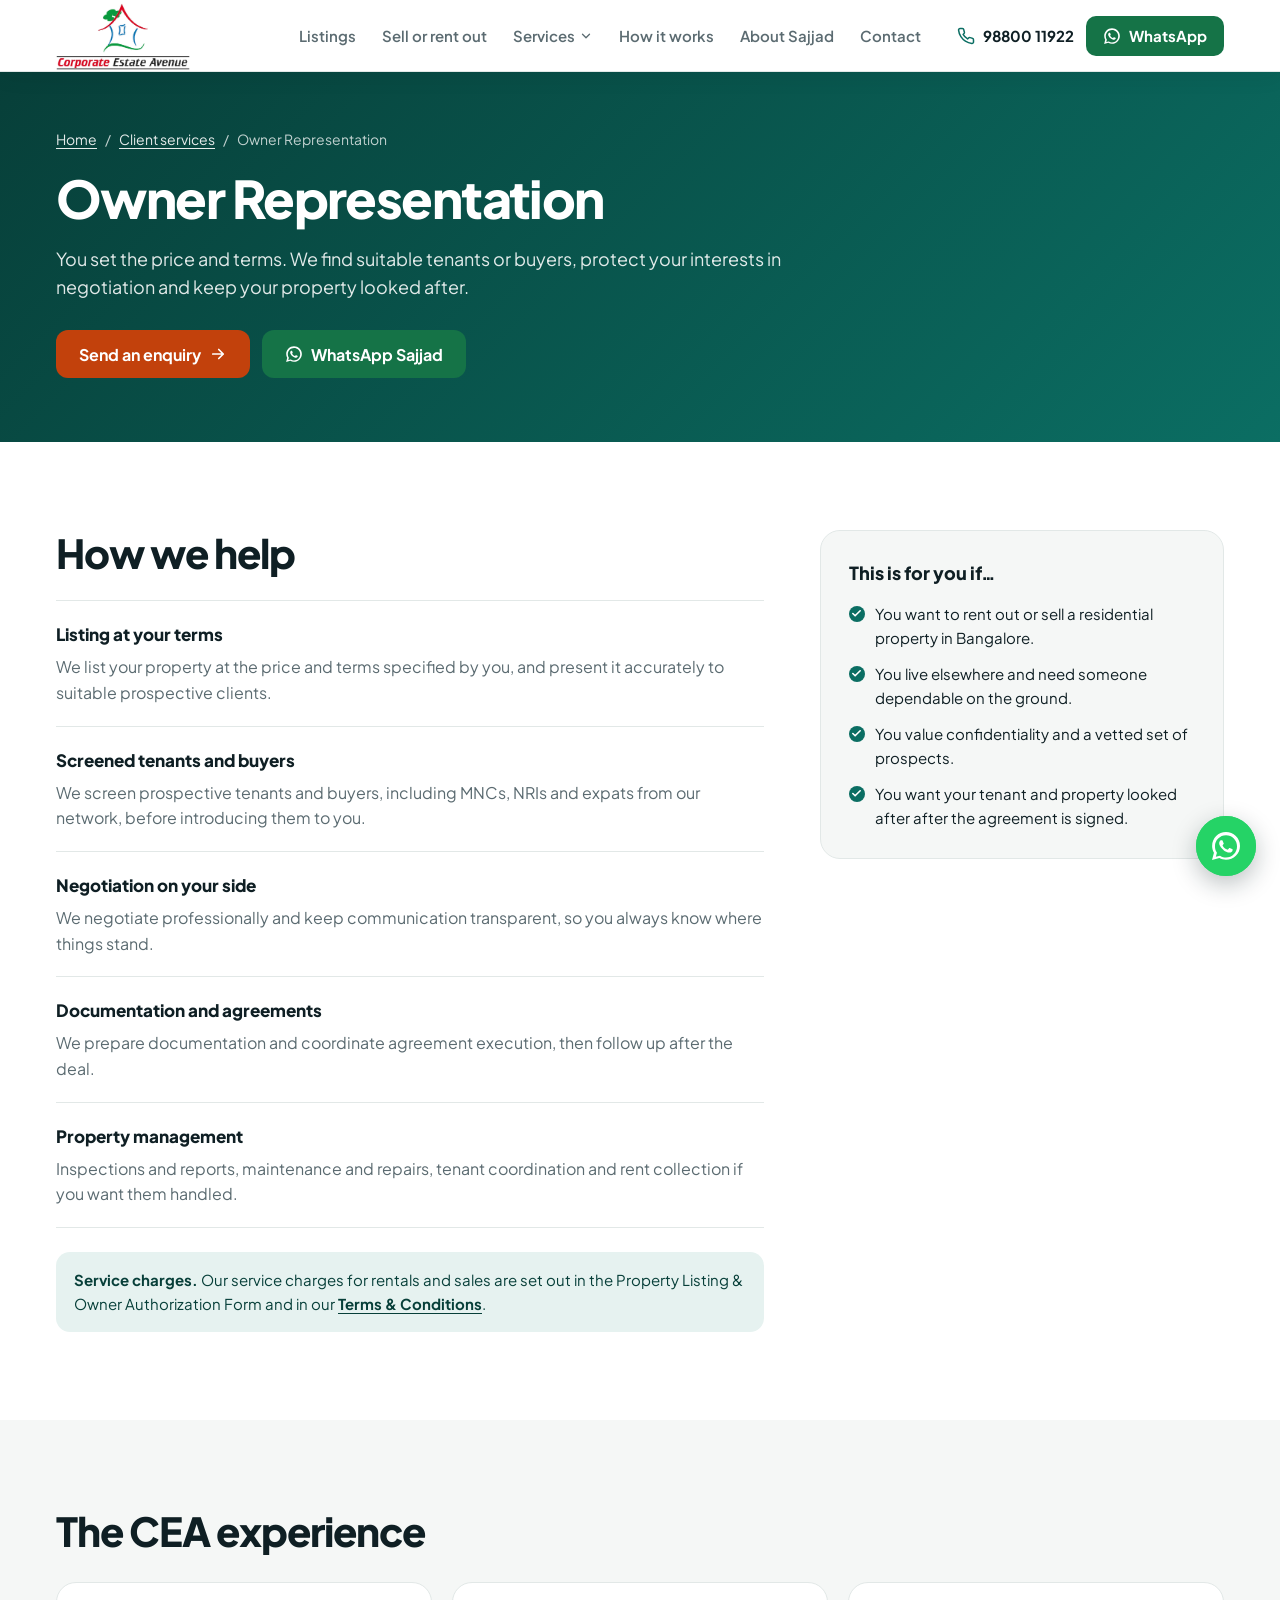
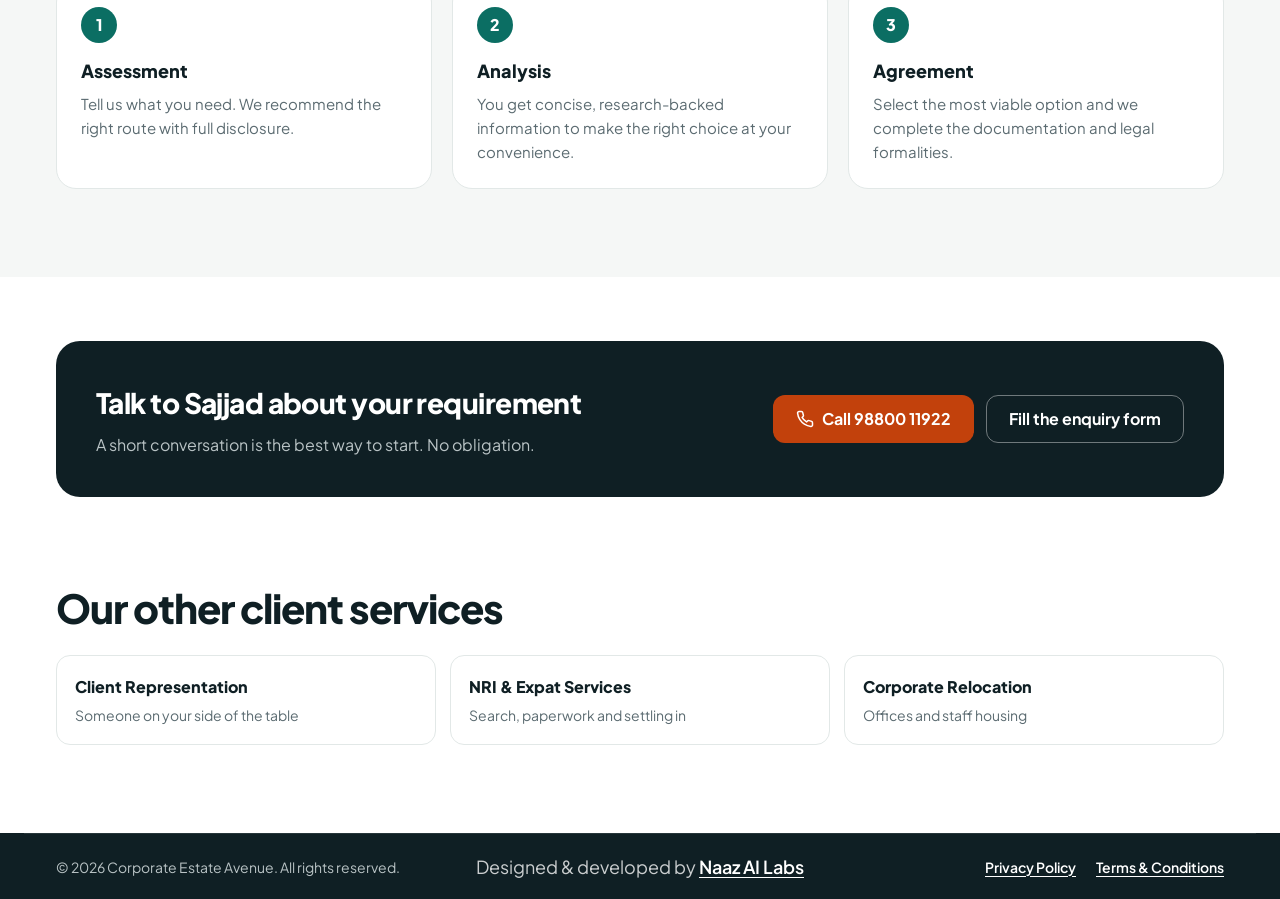
<file: services/owner-representation.html>
<!DOCTYPE html>
<html lang="en">
<head>
    <meta charset="UTF-8">
    <meta name="viewport" content="width=device-width, initial-scale=1.0, viewport-fit=cover">
    <title>Owner Representation | Corporate Estate Avenue</title>
    <meta name="description" content="You set the price and terms. We find suitable tenants or buyers, protect your interests in negotiation and keep your property looked after.">
    <meta name="robots" content="index, follow">
    <link rel="canonical" href="https://corporateestateavenue.com/services/owner-representation">
    <meta property="og:title" content="Owner Representation | Corporate Estate Avenue">
    <meta property="og:description" content="You set the price and terms. We find suitable tenants or buyers, protect your interests in negotiation and keep your property looked after.">
    <meta property="og:url" content="https://corporateestateavenue.com/services/owner-representation">
    <meta property="og:type" content="website">
    <link rel="icon" type="image/png" href="/icon-192.png">
    <link rel="preconnect" href="https://fonts.googleapis.com">
    <link rel="preconnect" href="https://fonts.gstatic.com" crossorigin>
    <link href="https://fonts.googleapis.com/css2?family=Plus+Jakarta+Sans:wght@400;500;600;700;800&display=swap" rel="stylesheet">
    <link rel="stylesheet" href="/styles.css?v=3">
</head>
<body data-subpage="service">
    <svg width="0" height="0" style="position:absolute" aria-hidden="true" focusable="false">
        <symbol id="i-phone" viewBox="0 0 24 24"><path fill="none" stroke="currentColor" stroke-width="2" stroke-linecap="round" stroke-linejoin="round" d="M22 16.92v3a2 2 0 0 1-2.18 2 19.8 19.8 0 0 1-8.63-3.07 19.5 19.5 0 0 1-6-6A19.8 19.8 0 0 1 2.1 4.18 2 2 0 0 1 4.11 2h3a2 2 0 0 1 2 1.72c.13.96.36 1.9.7 2.81a2 2 0 0 1-.45 2.11L8.1 9.9a16 16 0 0 0 6 6l1.27-1.27a2 2 0 0 1 2.11-.45c.9.34 1.85.57 2.81.7A2 2 0 0 1 22 16.92z"/></symbol>
        <symbol id="i-wa" viewBox="0 0 448 512"><path fill="currentColor" d="M380.9 97.1C339 55.1 283.2 32 223.9 32c-122.4 0-222 99.6-222 222 0 39.1 10.2 77.3 29.6 111L0 480l117.7-30.9c32.4 17.7 68.9 27 106.1 27h.1c122.3 0 224.1-99.6 224.1-222 0-59.3-25.2-115-67.1-157zM223.9 438.6c-31.7 0-62.7-8.5-89.7-24.6l-6.4-3.8-66.7 17.5 17.8-65-4.2-6.7c-17.7-28.1-27-60.5-27-93.9 0-97.2 79.1-176.3 176.4-176.3 47.1 0 91.3 18.3 124.6 51.7s51.6 77.6 51.6 124.7c-.1 97.2-79.2 176.4-176.4 176.4zm96.7-132.2c-5.3-2.7-31.4-15.5-36.3-17.3-4.9-1.8-8.4-2.7-11.9 2.7-3.5 5.3-13.7 17.3-16.8 20.8-3.1 3.5-6.2 4-11.5 1.3-31.4-15.7-52-28-72.7-63.5-5.5-9.5 5.5-8.8 15.7-29.3 1.7-3.5.9-6.5-.4-9.2-1.4-2.7-12.1-29.2-16.6-40-4.4-10.5-8.9-9.1-12.1-9.3-3.1-.2-6.7-.2-10.3-.2-3.5 0-9.3 1.3-14.1 6.5-4.9 5.3-18.5 18-18.5 44s18.9 51 21.6 54.5c2.7 3.5 37.4 57.1 90.6 80 33.7 14.5 47 15.7 63.9 13.2 10.3-1.5 31.4-12.8 35.8-25.3 4.4-12.5 4.4-23.2 3.1-25.4-1.4-2.4-4.9-3.7-10.4-6.4z"/></symbol>
        <symbol id="i-arrow" viewBox="0 0 24 24"><path fill="none" stroke="currentColor" stroke-width="2.25" stroke-linecap="round" stroke-linejoin="round" d="M5 12h14M13 6l6 6-6 6"/></symbol>
        <symbol id="i-check" viewBox="0 0 24 24"><path fill="none" stroke="currentColor" stroke-width="2.5" stroke-linecap="round" stroke-linejoin="round" d="M20 6 9 17l-5-5"/></symbol>
        <symbol id="i-chevron" viewBox="0 0 24 24"><path fill="none" stroke="currentColor" stroke-width="2.25" stroke-linecap="round" stroke-linejoin="round" d="m6 9 6 6 6-6"/></symbol>
    </svg>

    <header class="navbar-container scrolled">
        <nav class="navbar" aria-label="Main Navigation">
            <a href="/" class="logo" aria-label="Corporate Estate Avenue, home">
                <img src="/logo-360.webp" alt="Corporate Estate Avenue" class="logo-img" width="360" height="184">
            </a>
            <ul class="nav-menu" id="js-nav-menu">
                <li><a href="/#properties" class="nav-link" id="link-properties">Listings</a></li>
                <li><a href="/#sell-property" class="nav-link" id="link-sell">Sell or rent out</a></li>
                <li class="nav-item-dropdown" id="js-nav-dropdown">
                    <button type="button" class="nav-link dropdown-toggle" id="link-services" aria-haspopup="true" aria-expanded="false" aria-controls="js-services-menu">
                        Services <svg class="dropdown-caret" aria-hidden="true"><use href="#i-chevron"/></svg>
                    </button>
                    <div class="mega-menu" id="js-services-menu">
                        <div class="mega-menu-grid">
                            <p class="mega-menu-title">Client services</p>
                            <ul class="mega-menu-list">
                            <li><a href="/services/owner-representation" class="mega-menu-item"><strong>Owner Representation</strong><span>Rent or sell, and have it managed well</span></a></li>
                            <li><a href="/services/client-representation" class="mega-menu-item"><strong>Client Representation</strong><span>Someone on your side of the table</span></a></li>
                            <li><a href="/services/nri-expat" class="mega-menu-item"><strong>NRI &amp; Expat Services</strong><span>Search, paperwork and settling in</span></a></li>
                            <li><a href="/services/corporate-relocation" class="mega-menu-item"><strong>Corporate Relocation</strong><span>Offices and staff housing</span></a></li>
                            </ul>
                            <a href="/#services" class="mega-menu-all">View all client services <svg aria-hidden="true"><use href="#i-arrow"/></svg></a>
                        </div>
                    </div>
                </li>
                <li><a href="/#how-it-works" class="nav-link" id="link-how">How it works</a></li>
                <li><a href="/#about" class="nav-link" id="link-about">About Sajjad</a></li>
                <li><a href="/#contact" class="nav-link" id="link-contact">Contact</a></li>
                <li class="nav-menu-actions">
                    <a href="tel:+919880011922" class="btn btn-outline btn-block"><svg aria-hidden="true"><use href="#i-phone"/></svg>Call 98800 11922</a>
                    <a href="https://wa.me/919880011922" target="_blank" rel="noopener noreferrer" class="btn btn-wa btn-block"><svg aria-hidden="true"><use href="#i-wa"/></svg>WhatsApp Sajjad</a>
                </li>
            </ul>
            <div class="nav-actions">
                <a href="tel:+919880011922" class="nav-phone" aria-label="Call 98800 11922">
                    <svg aria-hidden="true"><use href="#i-phone"/></svg>
                    <span>98800 11922</span>
                </a>
                <a href="https://wa.me/919880011922" target="_blank" rel="noopener noreferrer" class="btn btn-wa btn-sm nav-wa">
                    <svg aria-hidden="true"><use href="#i-wa"/></svg><span>WhatsApp</span>
                </a>
                <button class="nav-toggle" aria-label="Open menu" aria-controls="js-nav-menu" id="js-nav-toggle">
                    <span class="hamburger-bar"></span>
                    <span class="hamburger-bar"></span>
                    <span class="hamburger-bar"></span>
                </button>
            </div>
        </nav>
    </header>

    <main id="main">
        <section class="svc-hero">
            <div class="container">
                <nav class="svc-crumbs" aria-label="Breadcrumb"><a href="/">Home</a><span aria-hidden="true">/</span><a href="/#services">Client services</a><span aria-hidden="true">/</span><span aria-current="page">Owner Representation</span></nav>
                <h1>Owner Representation</h1>
                <p class="svc-hero-lede">You set the price and terms. We find suitable tenants or buyers, protect your interests in negotiation and keep your property looked after.</p>
                <div class="svc-hero-actions">
                    <a href="/#contact" class="btn btn-primary">Send an enquiry <svg aria-hidden="true"><use href="#i-arrow"/></svg></a>
                    <a href="https://wa.me/919880011922?text=Hi%20Sajjad%2C%20I%20am%20a%20property%20owner%20and%20would%20like%20to%20discuss%20representation." target="_blank" rel="noopener noreferrer" class="btn btn-wa"><svg aria-hidden="true"><use href="#i-wa"/></svg>WhatsApp Sajjad</a>
                </div>
            </div>
        </section>

        <section class="section">
            <div class="container svc-split">
                <div>
                    <h2 class="section-title">How we help</h2>
                    <ul class="svc-help">
                        <li><h3>Listing at your terms</h3><p>We list your property at the price and terms specified by you, and present it accurately to suitable prospective clients.</p></li>
                        <li><h3>Screened tenants and buyers</h3><p>We screen prospective tenants and buyers, including MNCs, NRIs and expats from our network, before introducing them to you.</p></li>
                        <li><h3>Negotiation on your side</h3><p>We negotiate professionally and keep communication transparent, so you always know where things stand.</p></li>
                        <li><h3>Documentation and agreements</h3><p>We prepare documentation and coordinate agreement execution, then follow up after the deal.</p></li>
                        <li><h3>Property management</h3><p>Inspections and reports, maintenance and repairs, tenant coordination and rent collection if you want them handled.</p></li>
                    </ul>
                    <p class="svc-note"><strong>Service charges.</strong> Our service charges for rentals and sales are set out in the Property Listing &amp; Owner Authorization Form and in our <a href="/terms">Terms &amp; Conditions</a>.</p>
                </div>
                <aside class="svc-fit">
                    <h3>This is for you if&hellip;</h3>
                    <ul>
                    <li>You want to rent out or sell a residential property in Bangalore.</li>
                    <li>You live elsewhere and need someone dependable on the ground.</li>
                    <li>You value confidentiality and a vetted set of prospects.</li>
                    <li>You want your tenant and property looked after after the agreement is signed.</li>
                    </ul>
                </aside>
            </div>
        </section>

        <section class="section svc-process">
            <div class="container">
                <h2 class="section-title">The CEA experience</h2>
                <ol class="svc-steps">
                    <li><span class="svc-step-num">1</span><h3>Assessment</h3><p>Tell us what you need. We recommend the right route with full disclosure.</p></li>
                    <li><span class="svc-step-num">2</span><h3>Analysis</h3><p>You get concise, research-backed information to make the right choice at your convenience.</p></li>
                    <li><span class="svc-step-num">3</span><h3>Agreement</h3><p>Select the most viable option and we complete the documentation and legal formalities.</p></li>
                </ol>
            </div>
        </section>

        <section class="section svc-cta">
            <div class="container">
            <div class="svc-cta-box">
                <div>
                    <h2>Talk to Sajjad about your requirement</h2>
                    <p>A short conversation is the best way to start. No obligation.</p>
                </div>
                <div class="svc-hero-actions">
                    <a href="tel:+919880011922" class="btn btn-primary"><svg aria-hidden="true"><use href="#i-phone"/></svg>Call 98800 11922</a>
                    <a href="/#contact" class="btn btn-ghost-light">Fill the enquiry form</a>
                </div>
            </div>
            </div>
        </section>

        <section class="section svc-others">
            <div class="container">
                <h2 class="section-title">Our other client services</h2>
                <ul class="svc-other-list">
                    <li><a href="/services/client-representation" class="svc-other"><strong>Client Representation</strong><span>Someone on your side of the table</span></a></li>
                    <li><a href="/services/nri-expat" class="svc-other"><strong>NRI &amp; Expat Services</strong><span>Search, paperwork and settling in</span></a></li>
                    <li><a href="/services/corporate-relocation" class="svc-other"><strong>Corporate Relocation</strong><span>Offices and staff housing</span></a></li>
                </ul>
            </div>
        </section>
    </main>

    <footer class="footer">
        <div class="container footer-bottom">
            <span>&copy; 2026 Corporate Estate Avenue. All rights reserved.</span>
            <span class="footer-credit">Designed &amp; developed by <a href="https://naazailabs.com" target="_blank" rel="noopener">Naaz AI Labs</a></span>
            <nav class="footer-legal" aria-label="Legal">
                <a href="/privacy">Privacy Policy</a>
                <a href="/terms">Terms &amp; Conditions</a>
            </nav>
        </div>
    </footer>

    <!-- Floating WhatsApp button -->
    <a href="https://wa.me/919880011922?text=Hi%20Corporate%20Estate%20Avenue%2C%20I%27d%20like%20to%20enquire%20about%20a%20property." class="wa-float" target="_blank" rel="noopener noreferrer" aria-label="Chat with us on WhatsApp">
        <svg aria-hidden="true"><use href="#i-wa"/></svg>
    </a>

    <!-- Mobile call / WhatsApp bar -->
    <div class="floating-social-box">
        <div class="mobile-bar">
            <a href="tel:+919880011922" class="btn btn-primary"><svg aria-hidden="true"><use href="#i-phone"/></svg>Call</a>
            <a href="https://wa.me/919880011922" target="_blank" rel="noopener noreferrer" class="btn btn-wa"><svg aria-hidden="true"><use href="#i-wa"/></svg>WhatsApp</a>
        </div>
    </div>

    <script src="/nav.js?v=3"></script>
</body>
</html>
</file>
<file: styles.css>
/* ==========================================================================
   Corporate Estate Avenue — homepage
   Modern proptech: white surfaces, brand teal, warm action colour.
   ========================================================================== */

:root {
    --teal: #0B6E63;
    --teal-dark: #073F39;
    --teal-tint: #E6F2F0;
    --teal-light: #8ED3C7;   /* accents on the dark teal band */
    --action: #C2410C;
    --action-hover: #A2360A;
    --wa: #157347;
    --wa-hover: #105C38;
    --ink: #0F1F24;
    --muted: #5B6B71;
    --line: #E2E8E7;
    --field: #7D8F94;        /* form-field borders: 3:1 against white */
    --surface: #F5F7F6;
    --white: #FFFFFF;

    --nav-h: 72px;
    --radius-sm: 10px;
    --radius: 14px;
    --radius-lg: 20px;
    --shadow-sm: 0 1px 2px rgba(15, 31, 36, .06), 0 2px 8px rgba(15, 31, 36, .04);
    --shadow: 0 2px 6px rgba(15, 31, 36, .05), 0 12px 32px rgba(15, 31, 36, .08);
    --shadow-lg: 0 6px 16px rgba(15, 31, 36, .08), 0 24px 56px rgba(15, 31, 36, .14);
    --font: 'Plus Jakarta Sans', system-ui, -apple-system, 'Segoe UI', Roboto, sans-serif;
    --ease: cubic-bezier(.2, .7, .2, 1);
}

/* ---------- Reset ---------- */
*, *::before, *::after { box-sizing: border-box; }
html {
    -webkit-text-size-adjust: 100%;
    scroll-padding-top: calc(var(--nav-h) + 12px);
}
body {
    margin: 0;
    padding-top: var(--nav-h);
    font-family: var(--font);
    font-size: 16px;
    line-height: 1.6;
    color: var(--ink);
    background: var(--white);
    -webkit-font-smoothing: antialiased;
}
img { display: block; max-width: 100%; height: auto; }
a { color: inherit; }
h1, h2, h3, h4, p, ul, ol, figure, blockquote { margin: 0; }
ul, ol { padding: 0; list-style: none; }
button, input, select, textarea { font: inherit; color: inherit; }
button { cursor: pointer; }
svg { flex-shrink: 0; }
fieldset { border: 0; padding: 0; margin: 0; min-width: 0; }
legend { padding: 0; }

:focus-visible { outline: 3px solid var(--teal); outline-offset: 2px; border-radius: 6px; }
/* Smooth anchor scrolling on desktop only: the mobile menu restores scroll position with scrollTo(). */
@media (min-width: 993px) and (prefers-reduced-motion: no-preference) { html { scroll-behavior: smooth; } }
@media (prefers-reduced-motion: reduce) {
    *, *::before, *::after { transition-duration: .01ms !important; animation-duration: .01ms !important; }
}

.skip-link {
    position: absolute; left: 16px; top: -100px; z-index: 2000;
    background: var(--ink); color: var(--white); padding: 10px 16px; border-radius: 8px;
    text-decoration: none; font-weight: 600;
}
.skip-link:focus { top: 12px; }

.container {
    width: 100%;
    max-width: 1232px;
    margin-inline: auto;
    padding-inline: 16px;
}
@media (min-width: 600px) { .container { padding-inline: 24px; } }
@media (min-width: 1100px) { .container { padding-inline: 32px; } }

/* ---------- Type ---------- */
.section { padding-block: 88px; }
.section-head { max-width: 640px; margin-bottom: 40px; }
.section-head--split {
    max-width: none;
    display: flex; align-items: flex-end; justify-content: space-between; gap: 24px; flex-wrap: wrap;
}
.section-title {
    font-size: clamp(1.75rem, 1.25rem + 1.6vw, 2.5rem);
    line-height: 1.15;
    font-weight: 800;
    letter-spacing: -.025em;
    color: var(--ink);
    text-wrap: balance;
}
.section-lede { margin-top: 12px; font-size: 1.0625rem; color: var(--muted); max-width: 560px; }
.kicker { font-size: .9375rem; font-weight: 700; color: var(--teal); margin-bottom: 12px; }
.kicker--light { color: var(--teal-light); }
.optional { font-weight: 400; color: var(--muted); }

.link-arrow {
    display: inline-flex; align-items: center; gap: 8px;
    font-weight: 700; color: var(--teal); text-decoration: none;
}
.link-arrow svg { width: 18px; height: 18px; transition: transform .2s var(--ease); }
.link-arrow:hover svg { transform: translateX(4px); }
.link-arrow:hover { text-decoration: underline; text-underline-offset: 4px; }

/* ---------- Buttons ---------- */
.btn {
    display: inline-flex; align-items: center; justify-content: center; gap: 8px;
    min-height: 48px; padding: 0 22px;
    border: 1.5px solid transparent; border-radius: 12px;
    font-size: 1rem; font-weight: 700; line-height: 1.2;
    text-decoration: none; white-space: nowrap;
    transition: background-color .18s, border-color .18s, color .18s, transform .18s var(--ease), box-shadow .18s;
}
.btn svg { width: 18px; height: 18px; }
.btn:active { transform: translateY(1px); }
.btn-sm { min-height: 40px; padding: 0 16px; font-size: .9375rem; border-radius: 10px; }
.btn-block { width: 100%; }
.btn-primary { background: var(--action); color: var(--white); }
.btn-primary:hover { background: var(--action-hover); }
.btn-primary:disabled { opacity: .7; cursor: progress; }
.btn-teal { background: var(--teal); color: var(--white); }
.btn-teal:hover { background: var(--teal-dark); }
.btn-wa { background: var(--wa); color: var(--white); }
.btn-wa:hover { background: var(--wa-hover); }
.btn-outline { background: var(--white); border-color: var(--teal); color: var(--teal); }
.btn-outline:hover { background: var(--teal-tint); }
.btn-ghost { background: var(--white); border-color: var(--line); color: var(--ink); }
.btn-ghost:hover { border-color: var(--field); }
.btn-row { display: flex; flex-wrap: wrap; gap: 12px; }

/* ==========================================================================
   Navigation
   ========================================================================== */
.navbar-container {
    position: fixed; inset: 0 0 auto 0; z-index: 1000;
    height: var(--nav-h);
    background: var(--white);
    border-bottom: 1px solid transparent;
    transition: border-color .2s, box-shadow .2s;
}
.navbar-container.scrolled { border-bottom-color: var(--line); box-shadow: 0 6px 20px rgba(15, 31, 36, .06); }
.navbar {
    height: 100%;
    max-width: 1232px; margin-inline: auto;
    padding-inline: 16px;
    display: flex; align-items: center; gap: 16px;
}
@media (min-width: 1100px) { .navbar { padding-inline: 32px; } }

.logo {
    display: inline-flex; align-items: center; gap: 10px;
    text-decoration: none; color: var(--ink); flex: none;
}
.logo-mark { width: 28px; height: 28px; fill: var(--teal); }
.logo-mark rect:nth-child(1) { opacity: .55; }
.logo-mark rect:nth-child(2) { opacity: .8; }
.logo-text { font-size: 1.0625rem; font-weight: 800; letter-spacing: -.02em; line-height: 1; white-space: nowrap; }
.logo-text span { color: var(--teal); }
.logo--light { color: var(--white); }
.logo--light .logo-mark { fill: var(--teal-light); }
.logo--light .logo-text span { color: var(--teal-light); }

.nav-menu { display: flex; align-items: center; gap: 2px; margin-left: auto; }
.nav-link {
    display: inline-flex; align-items: center; gap: 4px;
    padding: 8px 12px; border-radius: 8px;
    font-size: .9375rem; font-weight: 600; color: var(--muted);
    text-decoration: none; white-space: nowrap;
    transition: color .15s, background-color .15s;
}
.nav-link:hover { color: var(--ink); background: var(--surface); }
.nav-link.active { color: var(--teal); }
.dropdown-caret { width: 14px; height: 14px; transition: transform .2s; }
.nav-menu-actions { display: none; }

.nav-actions { display: flex; align-items: center; gap: 12px; margin-left: 8px; }
.nav-phone {
    display: inline-flex; align-items: center; gap: 8px;
    font-weight: 700; font-size: .9375rem; text-decoration: none; color: var(--ink); white-space: nowrap;
}
.nav-phone svg { width: 18px; height: 18px; color: var(--teal); }
.nav-phone:hover span { text-decoration: underline; text-underline-offset: 3px; }

/* Services dropdown */
.nav-item-dropdown { position: relative; }
.mega-menu {
    position: absolute; top: 100%; left: 50%;
    width: 400px; padding-top: 12px;
    transform: translate(-50%, 6px);
    opacity: 0; visibility: hidden;
    transition: opacity .18s, transform .18s var(--ease), visibility .18s;
}
.mega-menu-grid {
    display: grid; grid-template-columns: 1fr; gap: 4px;
    background: var(--white); border: 1px solid var(--line); border-radius: var(--radius-lg);
    box-shadow: var(--shadow-lg); padding: 16px;
}
.nav-item-dropdown.open .mega-menu { opacity: 1; visibility: visible; transform: translate(-50%, 0); }
.nav-item-dropdown.open .dropdown-caret { transform: rotate(180deg); }
button.nav-link { background: none; border: 0; font-family: inherit; cursor: pointer; }
.mega-menu-title { font-size: .8125rem; font-weight: 700; color: var(--muted); padding: 6px 12px 8px; }
.mega-menu-item { display: block; padding: 10px 12px; border-radius: var(--radius-sm); text-decoration: none; }
.mega-menu-item strong { display: block; font-size: .9375rem; font-weight: 700; color: var(--ink); }
.mega-menu-item span { display: block; font-size: .8125rem; color: var(--muted); margin-top: 1px; }
.mega-menu-item:hover { background: var(--surface); }
.mega-menu-item:hover strong { color: var(--teal); }

/* Hamburger */
.nav-toggle {
    display: none;
    width: 44px; height: 44px; padding: 0; margin-right: -8px;
    border: 0; background: transparent; border-radius: 10px;
    flex-direction: column; align-items: center; justify-content: center; gap: 5px;
}
.hamburger-bar { width: 22px; height: 2px; background: var(--ink); border-radius: 2px; transition: transform .25s var(--ease), opacity .2s; }
.nav-toggle.active .hamburger-bar:nth-child(1) { transform: translateY(7px) rotate(45deg); }
.nav-toggle.active .hamburger-bar:nth-child(2) { opacity: 0; }
.nav-toggle.active .hamburger-bar:nth-child(3) { transform: translateY(-7px) rotate(-45deg); }

@media (max-width: 1240px) {
    .nav-link { padding: 8px 9px; font-size: .875rem; }
    .nav-phone span { display: none; }
    .nav-phone { width: 40px; height: 40px; justify-content: center; border: 1.5px solid var(--line); border-radius: 10px; }
}

@media (max-width: 992px) {
    :root { --nav-h: 64px; }
    .nav-toggle { display: flex; }
    .nav-phone, .nav-wa { display: none; }
    .nav-actions { margin-left: auto; }
    .nav-menu {
        display: none;
        position: fixed; top: var(--nav-h); left: 0; right: 0; bottom: 0;
        flex-direction: column; align-items: stretch; gap: 0;
        background: var(--white); border-top: 1px solid var(--line);
        padding: 8px 16px 32px; overflow-y: auto; margin: 0;
    }
    .nav-menu.open { display: flex; }
    .nav-menu > li { border-bottom: 1px solid var(--line); }
    .nav-link { display: flex; justify-content: space-between; width: 100%; text-align: left; padding: 16px 4px; font-size: 1.0625rem; color: var(--ink); border-radius: 0; }
    .nav-link:hover { background: transparent; }
    .dropdown-caret { width: 18px; height: 18px; }
    .mega-menu {
        position: static; width: auto; padding: 0 0 12px;
        transform: none; opacity: 1; visibility: visible; display: none;
    }
    .nav-item-dropdown.open .mega-menu { display: block; transform: none; }
    .mega-menu-grid { grid-template-columns: 1fr; border: 0; box-shadow: none; padding: 0; background: var(--surface); border-radius: var(--radius); }
    .mega-menu-col { padding: 8px 4px; }
    .nav-menu > li.nav-menu-actions { display: flex; flex-direction: column; gap: 10px; padding-top: 24px; border: 0; }
}

/* ==========================================================================
   Hero
   ========================================================================== */
.hero { padding: 48px 0 72px; }
.hero-grid { display: grid; grid-template-columns: minmax(0, 1.05fr) minmax(0, 1fr); gap: 64px; align-items: center; }

.byline-chip {
    display: inline-flex; align-items: center; gap: 10px;
    padding: 4px 14px 4px 4px; border: 1px solid var(--line); border-radius: 999px;
    font-size: .875rem; font-weight: 600; color: var(--ink); background: var(--white);
}
.byline-chip img { width: 28px; height: 28px; border-radius: 50%; object-fit: cover; object-position: 50% 15%; }

.hero-title {
    margin-top: 24px;
    font-size: clamp(2.125rem, 1.35rem + 3vw, 3.5rem);
    line-height: 1.06; font-weight: 800; letter-spacing: -.03em;
    text-wrap: balance;
}
.hero-title span { color: var(--teal); }
.hero-sub { margin-top: 18px; font-size: 1.125rem; color: var(--muted); max-width: 520px; }

.choice-label { margin-top: 32px; font-size: .9375rem; font-weight: 700; color: var(--ink); }
.choice-cards { margin-top: 12px; display: grid; gap: 12px; max-width: 560px; }
.choice-card {
    display: grid; grid-template-columns: 60px minmax(0, 1fr) 44px; align-items: center; gap: 16px;
    padding: 12px 14px 12px 12px; border-radius: 16px;
    text-decoration: none; border: 1.5px solid transparent;
    transition: transform .2s var(--ease), box-shadow .2s, border-color .2s, background-color .2s;
}
.choice-thumb { width: 60px; height: 60px; border-radius: 12px; object-fit: cover; }
.choice-text strong { display: block; font-size: 1.125rem; font-weight: 800; letter-spacing: -.01em; line-height: 1.25; }
.choice-text span { display: block; margin-top: 2px; font-size: .9375rem; line-height: 1.4; }
.choice-arrow {
    width: 44px; height: 44px; border-radius: 50%;
    display: grid; place-items: center;
    background: var(--action); color: var(--white);
    transition: transform .2s var(--ease), background-color .2s;
}
.choice-arrow svg { width: 20px; height: 20px; }
.choice-card:hover { transform: translateY(-2px); box-shadow: var(--shadow); }
.choice-card:hover .choice-arrow { transform: translateX(3px); background: var(--action-hover); }
.choice-card--owner { background: var(--teal); color: var(--white); }
.choice-card--owner .choice-text span { color: #D6EBE7; }
.choice-card--owner:hover { background: #095E54; }
.choice-card--seeker { background: var(--white); border-color: #B8C7C4; color: var(--ink); }
.choice-card--seeker .choice-text span { color: var(--muted); }
.choice-card--seeker:hover { border-color: var(--teal); }

.quick-upload-note { margin-top: 14px; font-size: .9375rem; color: var(--muted); }
.quick-upload-note a { color: var(--teal); font-weight: 700; text-underline-offset: 3px; }

.trust-strip {
    margin-top: 32px; padding-top: 24px; border-top: 1px solid var(--line);
    display: grid; grid-template-columns: repeat(3, minmax(0, 1fr)); gap: 16px; max-width: 560px;
}
.trust-strip li { display: flex; flex-direction: column; gap: 2px; }
.trust-figure { font-size: 1.5rem; font-weight: 800; letter-spacing: -.02em; color: var(--ink); line-height: 1.2; }
.trust-label { font-size: .8125rem; color: var(--muted); line-height: 1.35; }
.stat-number { font: inherit; }

.hero-media { position: relative; padding: 0 0 0 24px; }
.hero-frame {
    position: relative; overflow: hidden;
    border-radius: 24px; aspect-ratio: 4 / 5;
    box-shadow: var(--shadow-lg);
    background: var(--teal-dark);
}
.hero-frame img.hero-bg {
    width: 100%; height: 100%; object-fit: cover; object-position: 50% 55%;
    transform: scale(1.05);
    transition: transform .6s var(--ease);
    will-change: transform;
}
.float-card {
    position: absolute; background: var(--white); border-radius: 16px;
    box-shadow: var(--shadow-lg); border: 1px solid var(--line);
}
.float-listed {
    left: -8px; bottom: 40px;
    display: flex; align-items: center; gap: 12px; padding: 10px 18px 10px 10px;
}
.float-listed img { width: 56px; height: 56px; border-radius: 10px; object-fit: cover; }
.float-listed div { display: flex; flex-direction: column; line-height: 1.25; }
.float-kicker { display: inline-flex; align-items: center; gap: 6px; font-size: .75rem; font-weight: 700; color: var(--wa); }
.float-kicker i { width: 7px; height: 7px; border-radius: 50%; background: var(--wa); box-shadow: 0 0 0 3px rgba(21, 115, 71, .18); }
.float-listed strong { font-size: 1.125rem; font-weight: 800; margin-top: 2px; }
.float-meta { font-size: .8125rem; color: var(--muted); }

.float-quote { right: -20px; top: 32px; width: 270px; padding: 18px 18px 16px; }
.float-quote blockquote { font-size: .9375rem; font-weight: 600; line-height: 1.45; color: var(--ink); }
.float-quote figcaption { display: flex; align-items: center; gap: 10px; margin-top: 14px; padding-top: 12px; border-top: 1px solid var(--line); }
.float-quote figcaption img { width: 36px; height: 36px; border-radius: 50%; object-fit: cover; object-position: 50% 15%; }
.float-quote figcaption span { display: flex; flex-direction: column; font-size: .8125rem; color: var(--muted); line-height: 1.3; }
.float-quote figcaption strong { color: var(--ink); font-size: .875rem; }

@media (max-width: 1240px) {
    .float-quote { right: 12px; }
}
@media (max-width: 992px) {
    .hero { padding: 32px 0 56px; }
    .hero-grid { grid-template-columns: 1fr; gap: 40px; }
    .hero-media { padding: 0; max-width: 640px; }
    .hero-frame { aspect-ratio: 4 / 3; }
    .float-listed { left: 12px; top: 12px; bottom: auto; }
    .float-quote { position: relative; right: auto; top: auto; width: auto; margin: -36px 16px 0; }
}
@media (max-width: 480px) {
    .hero-title { margin-top: 20px; }
    .hero-sub { font-size: 1rem; margin-top: 14px; }
    .choice-label { margin-top: 26px; }
    .choice-card { grid-template-columns: 48px minmax(0, 1fr) 40px; gap: 12px; padding: 12px 12px 12px 10px; }
    .choice-thumb { width: 48px; height: 48px; border-radius: 10px; }
    .choice-arrow { width: 40px; height: 40px; }
    .choice-text strong { font-size: 1.0625rem; }
    .choice-text span { font-size: .875rem; }
    .trust-figure { font-size: 1.25rem; }
    .trust-strip { gap: 12px; }
    .float-listed { padding: 8px 14px 8px 8px; }
    .float-listed img { width: 44px; height: 44px; }
}

/* ==========================================================================
   Listings
   ========================================================================== */
.listings { background: var(--surface); }
.listing-group + .listing-group { margin-top: 56px; }
.listing-group-head { display: flex; align-items: center; justify-content: space-between; gap: 16px; flex-wrap: wrap; margin-bottom: 20px; }
.listing-group-title { font-size: 1.25rem; font-weight: 800; letter-spacing: -.01em; }

.filter-tabs { display: inline-flex; gap: 4px; padding: 4px; background: var(--white); border: 1px solid var(--line); border-radius: 12px; }
.filter-tab {
    border: 0; background: transparent; padding: 8px 16px; border-radius: 9px;
    font-size: .9375rem; font-weight: 600; color: var(--muted); white-space: nowrap;
    transition: background-color .15s, color .15s;
}
.filter-tab:hover { color: var(--ink); }
.filter-tab.active { background: var(--teal); color: var(--white); }

.card-row { display: grid; grid-template-columns: repeat(4, minmax(0, 1fr)); gap: 20px; }

.property-card {
    display: flex; flex-direction: column;
    background: var(--white); border: 1px solid var(--line); border-radius: 16px; overflow: hidden;
    transition: box-shadow .2s, transform .2s var(--ease);
}
.property-card:hover { box-shadow: var(--shadow); transform: translateY(-3px); }
.property-image-box { position: relative; aspect-ratio: 4 / 3; overflow: hidden; background: var(--line); }
.property-img { width: 100%; height: 100%; object-fit: cover; transition: transform .5s var(--ease); }
.property-card:hover .property-img { transform: scale(1.04); }
.property-tag {
    position: absolute; top: 12px; left: 12px;
    padding: 4px 10px; border-radius: 999px;
    background: var(--white); color: var(--ink); font-size: .75rem; font-weight: 700;
    box-shadow: var(--shadow-sm);
}
.property-content { display: flex; flex-direction: column; flex: 1; padding: 16px 16px 18px; }
.price-row { display: flex; align-items: center; justify-content: space-between; gap: 8px; flex-wrap: wrap; }
.property-price { font-size: 1.375rem; font-weight: 800; letter-spacing: -.02em; line-height: 1.2; }
.property-price small { font-size: .875rem; font-weight: 600; color: var(--muted); margin-left: 2px; letter-spacing: 0; }
.verified-badge {
    display: inline-flex; align-items: center; gap: 4px;
    padding: 3px 8px 3px 6px; border-radius: 999px;
    background: var(--teal-tint); color: var(--teal-dark);
    font-size: .75rem; font-weight: 700; white-space: nowrap;
}
.verified-badge svg { width: 14px; height: 14px; color: var(--teal); }
.property-title { margin-top: 8px; font-size: 1rem; font-weight: 700; line-height: 1.35; }
.property-location { display: flex; align-items: center; gap: 4px; margin-top: 4px; font-size: .875rem; color: var(--muted); }
.property-location svg { width: 14px; height: 14px; }
.property-specs {
    display: flex; flex-wrap: wrap; gap: 4px 0;
    margin-top: 14px; padding-top: 12px; border-top: 1px solid var(--line);
    font-size: .8125rem; font-weight: 600; color: var(--ink);
}
.property-specs li:not(:last-child)::after { content: "·"; margin: 0 8px; color: var(--muted); }
.card-actions { display: flex; gap: 8px; margin-top: auto; padding-top: 16px; }
.card-actions .btn { flex: 1; }
.btn-icon-wa {
    width: 40px; height: 40px; flex: none;
    display: grid; place-items: center;
    border: 1.5px solid var(--line); border-radius: 10px; color: var(--wa);
    transition: border-color .15s, background-color .15s;
}
.btn-icon-wa svg { width: 18px; height: 18px; }
.btn-icon-wa:hover { border-color: var(--wa); background: #E9F4EE; }

.request-card {
    display: flex; flex-direction: column; gap: 12px;
    padding: 28px 24px 24px; border-radius: 16px;
    background: var(--teal-dark); color: var(--white);
}
.request-card h4 { font-size: 1.25rem; font-weight: 800; letter-spacing: -.01em; line-height: 1.25; }
.request-card p { font-size: .9375rem; color: #CFE3E0; }
.request-card .btn { align-self: flex-start; margin-top: auto; }
.request-card p { margin-bottom: 12px; }
.request-avatar { width: 52px; height: 52px; border-radius: 50%; object-fit: cover; object-position: 50% 15%; border: 2px solid rgba(255, 255, 255, .5); margin-bottom: 4px; }

@media (max-width: 1100px) {
    .card-row { grid-template-columns: repeat(2, minmax(0, 1fr)); }
}
@media (max-width: 680px) {
    .card-row {
        display: flex; gap: 12px;
        margin-inline: -16px; padding: 4px 16px 12px;
        overflow-x: auto; scroll-snap-type: x mandatory; scroll-padding-inline: 16px;
        -webkit-overflow-scrolling: touch; scrollbar-width: none;
    }
    .card-row::-webkit-scrollbar { display: none; }
    .card-row > * { flex: 0 0 82%; scroll-snap-align: start; }
    .property-card:hover { transform: none; }
    .listing-group-head { flex-direction: column; align-items: flex-start; }
    .filter-tabs { width: 100%; }
    .filter-tab { flex: 1; padding: 8px 6px; }
}
@media (min-width: 600px) and (max-width: 680px) { .card-row { margin-inline: -24px; padding-inline: 24px; } }

/* ==========================================================================
   Founder
   ========================================================================== */
.founder-grid { display: grid; grid-template-columns: minmax(0, 5fr) minmax(0, 7fr); gap: 72px; align-items: center; }
.founder-photo { border-radius: 24px; overflow: hidden; aspect-ratio: 4 / 5; background: var(--surface); max-width: 480px; }
.founder-photo img { width: 100%; height: 100%; object-fit: cover; object-position: 50% 20%; }
.founder-copy > p { color: var(--muted); margin-top: 16px; max-width: 580px; }
.founder-copy > .kicker { margin-top: 0; color: var(--teal); }
.founder-copy .founder-lede { margin-top: 20px; font-size: 1.1875rem; line-height: 1.55; color: var(--ink); }
.check-list { display: grid; gap: 14px; margin-top: 28px; max-width: 580px; }
.check-list li { display: grid; grid-template-columns: 24px 1fr; gap: 12px; color: var(--muted); }
.check-list svg {
    width: 24px; height: 24px; padding: 5px; border-radius: 50%;
    background: var(--teal-tint); color: var(--teal); margin-top: 1px;
}
.check-list strong { color: var(--ink); }
.founder-copy .founder-langs { margin-top: 24px; font-size: .9375rem; font-weight: 600; color: var(--ink); }
.founder-copy .btn-row { margin-top: 20px; }

@media (max-width: 860px) {
    .founder-grid { grid-template-columns: 1fr; gap: 32px; }
    .founder-photo { aspect-ratio: 1 / 1; max-width: 360px; }
}

/* ==========================================================================
   Testimonials
   ========================================================================== */
.testimonials { background: var(--surface); }
.testimonials-grid { display: grid; grid-template-columns: repeat(3, minmax(0, 1fr)); gap: 20px; }
.testimonial-card {
    display: flex; flex-direction: column;
    background: var(--white); border: 1px solid var(--line); border-radius: 16px; padding: 28px;
}
.testimonial-tag {
    order: -1; align-self: flex-start; margin-bottom: 18px;
    padding: 4px 10px; border-radius: 999px; background: var(--teal-tint); color: var(--teal-dark);
    font-size: .75rem; font-weight: 700;
}
.testimonial-text { font-size: 1rem; line-height: 1.65; color: var(--ink); flex: 1; }
.testimonial-author { display: flex; align-items: center; gap: 12px; margin-top: 24px; padding-top: 20px; border-top: 1px solid var(--line); }
.author-avatar {
    width: 44px; height: 44px; border-radius: 50%; flex: none;
    display: grid; place-items: center;
    background: var(--teal); color: var(--white); font-weight: 700; font-size: .875rem;
}
.author-info { display: flex; flex-direction: column; line-height: 1.35; }
.author-name { font-size: .9375rem; font-weight: 700; }
.author-title { font-size: .8125rem; color: var(--muted); }

@media (max-width: 960px) { .testimonials-grid { grid-template-columns: 1fr; max-width: 640px; } }

/* ==========================================================================
   Services
   ========================================================================== */
.services-grid { display: grid; grid-template-columns: minmax(0, 4fr) minmax(0, 7fr); gap: 72px; align-items: start; }
.services-intro { position: sticky; top: calc(var(--nav-h) + 32px); }
.services-intro .btn { margin-top: 28px; }
.service-rows { border-top: 1px solid var(--line); }
.service-rows li { border-bottom: 1px solid var(--line); }
.service-row {
    display: grid; grid-template-columns: 230px minmax(0, 1fr) 22px; gap: 24px; align-items: center;
    padding: 22px 12px; margin-inline: -12px; border-radius: 12px;
    text-decoration: none; transition: background-color .15s;
}
.service-name { font-size: 1.125rem; font-weight: 800; letter-spacing: -.01em; line-height: 1.3; }
.service-desc { font-size: .9375rem; color: var(--muted); }
.service-go { width: 22px; height: 22px; color: var(--teal); transition: transform .2s var(--ease); }
.service-row:hover { background: var(--surface); }
.service-row:hover .service-name { color: var(--teal); }
.service-row:hover .service-go { transform: translateX(4px); }

.areas { margin-top: 64px; }
.areas-label { font-size: .9375rem; font-weight: 700; margin-bottom: 14px; }
.areas-list { display: flex; flex-wrap: wrap; gap: 8px; }
.areas-list li { padding: 6px 14px; border: 1px solid var(--line); border-radius: 999px; font-size: .875rem; color: var(--muted); font-weight: 500; }

@media (max-width: 960px) {
    .services-grid { grid-template-columns: 1fr; gap: 32px; }
    .services-intro { position: static; }
}
@media (max-width: 640px) {
    .service-row { grid-template-columns: minmax(0, 1fr) 22px; gap: 4px 16px; padding: 18px 8px; margin-inline: -8px; }
    .service-name { grid-column: 1; }
    .service-desc { grid-column: 1; grid-row: 2; }
    .service-go { grid-column: 2; grid-row: 1 / span 2; }
}

/* ==========================================================================
   How it works
   ========================================================================== */
.how { background: var(--surface); }
.steps { display: grid; grid-template-columns: repeat(4, minmax(0, 1fr)); gap: 32px; counter-reset: none; }
.step { position: relative; }
.step:not(:last-child)::before {
    content: ""; position: absolute; top: 21px; left: 56px; right: -20px; height: 2px;
    background: repeating-linear-gradient(90deg, #B8C7C4 0 6px, transparent 6px 12px);
}
.step-num {
    position: relative; z-index: 1;
    width: 44px; height: 44px; border-radius: 50%;
    display: grid; place-items: center;
    background: var(--white); border: 2px solid var(--teal); color: var(--teal);
    font-weight: 800; font-size: 1.0625rem;
}
.step:first-child .step-num { background: var(--teal); color: var(--white); }
.step h3 { margin-top: 20px; font-size: 1.125rem; font-weight: 800; letter-spacing: -.01em; }
.step p { margin-top: 8px; font-size: .9375rem; color: var(--muted); }

@media (max-width: 900px) {
    .steps { grid-template-columns: 1fr; gap: 0; max-width: 560px; }
    .step { display: grid; grid-template-columns: 44px 1fr; column-gap: 18px; padding-bottom: 28px; }
    .step:last-child { padding-bottom: 0; }
    .step-num { grid-row: 1 / span 2; }
    .step h3 { margin-top: 9px; }
    .step:not(:last-child)::before {
        top: 52px; bottom: 6px; left: 21px; right: auto; width: 2px; height: auto;
        background: repeating-linear-gradient(180deg, #B8C7C4 0 6px, transparent 6px 12px);
    }
}

/* ==========================================================================
   Sell band + wizard
   ========================================================================== */
.sell { background: var(--teal-dark); color: var(--white); }
.sell .section-title { color: var(--white); }
.sell-grid { display: grid; grid-template-columns: minmax(0, 5fr) minmax(0, 7fr); gap: 56px; align-items: start; }
.sell-lede { margin-top: 16px; font-size: 1.0625rem; color: #CFE3E0; max-width: 460px; }
.owner-checklist { margin-top: 32px; padding: 24px; border: 1px solid rgba(255, 255, 255, .16); border-radius: var(--radius-lg); background: rgba(255, 255, 255, .04); }
.owner-checklist h3 { font-size: 1rem; font-weight: 800; }
.owner-checklist ul { display: grid; gap: 10px; margin-top: 14px; }
.owner-checklist li { display: flex; align-items: flex-start; gap: 10px; font-size: .9375rem; color: #E4F0EE; }
.owner-checklist li svg { width: 18px; height: 18px; color: var(--teal-light); margin-top: 3px; }
.owner-checklist-note { margin-top: 16px; padding-top: 14px; border-top: 1px solid rgba(255, 255, 255, .12); font-size: .875rem; color: #BFD6D2; }
.sell-alt { margin-top: 20px; font-size: .9375rem; color: #CFE3E0; }
.sell-alt a { color: var(--white); font-weight: 700; text-underline-offset: 3px; }

.wizard-container {
    background: var(--white); color: var(--ink);
    border-radius: 24px; padding: 32px;
    box-shadow: 0 30px 60px rgba(0, 0, 0, .25);
}
.wizard-steps { display: flex; justify-content: space-between; }
.wizard-step { display: flex; flex-direction: column; align-items: center; gap: 6px; min-width: 0; flex: 1; }
.wizard-step.completed { cursor: pointer; }
.wizard-step-circle {
    width: 32px; height: 32px; border-radius: 50%;
    display: grid; place-items: center;
    border: 1.5px solid var(--line); background: var(--white); color: var(--muted);
    font-size: .875rem; font-weight: 700;
    transition: background-color .2s, color .2s, border-color .2s;
}
.wizard-step-label { font-size: .8125rem; font-weight: 600; color: var(--muted); }
.wizard-step.active .wizard-step-circle { background: var(--teal); border-color: var(--teal); color: var(--white); }
.wizard-step.active .wizard-step-label { color: var(--ink); font-weight: 700; }
.wizard-step.completed .wizard-step-circle { background: var(--teal-tint); border-color: var(--teal); color: var(--teal); }
.wizard-step.completed:hover .wizard-step-circle { background: var(--teal); color: var(--white); }
.wizard-progress-bar { height: 4px; margin: 16px 0 0; background: var(--line); border-radius: 4px; overflow: hidden; }
.wizard-progress-fill { width: 0; height: 100%; background: var(--teal); border-radius: 4px; transition: width .35s var(--ease); }

.wizard-panel { display: none; padding-top: 28px; }
.wizard-panel.active { display: block; animation: panel-in .3s var(--ease); }
@keyframes panel-in { from { opacity: 0; transform: translateY(6px); } to { opacity: 1; transform: none; } }
.wizard-panel-header { margin-bottom: 22px; }
.wizard-panel-title { font-size: 1.375rem; font-weight: 800; letter-spacing: -.02em; }
.wizard-panel-subtitle { margin-top: 4px; font-size: .9375rem; color: var(--muted); }
.wizard-field-group { margin-top: 20px; }
.wizard-field-group:first-of-type { margin-top: 0; }
.wizard-field-label { display: block; font-size: .875rem; font-weight: 700; margin-bottom: 10px; }

.option-card-group { display: grid; grid-template-columns: repeat(3, minmax(0, 1fr)); gap: 10px; }
.option-card-group-sm { grid-template-columns: repeat(4, minmax(0, 1fr)); }
.option-card { position: relative; display: block; cursor: pointer; }
.option-card input, .amenity-chip input { position: absolute; opacity: 0; width: 1px; height: 1px; pointer-events: none; }
.option-card-content {
    display: flex; align-items: center; justify-content: center; text-align: center;
    min-height: 52px; padding: 10px 8px;
    border: 1.5px solid var(--line); border-radius: 12px;
    font-size: .9375rem; font-weight: 700; color: var(--ink);
    transition: border-color .15s, background-color .15s, color .15s;
}
.option-card-sm .option-card-content { min-height: 44px; font-size: .875rem; }
.option-card:hover .option-card-content { border-color: var(--field); }
.option-card input:checked + .option-card-content { border-color: var(--teal); background: var(--teal-tint); color: var(--teal-dark); box-shadow: inset 0 0 0 1px var(--teal); }
.option-card input:focus-visible + .option-card-content,
.amenity-chip input:focus-visible + .amenity-chip-content { outline: 3px solid var(--teal); outline-offset: 2px; }

.amenities-grid { display: flex; flex-wrap: wrap; gap: 8px; }
.amenity-chip { position: relative; cursor: pointer; }
.amenity-chip-content {
    display: inline-flex; align-items: center; min-height: 40px; padding: 0 14px;
    border: 1.5px solid var(--line); border-radius: 999px;
    font-size: .875rem; font-weight: 600; color: var(--ink);
    transition: border-color .15s, background-color .15s, color .15s;
}
.amenity-chip:hover .amenity-chip-content { border-color: var(--field); }
.amenity-chip input:checked + .amenity-chip-content { background: var(--teal); border-color: var(--teal); color: var(--white); }

.wizard-grid-2, .wizard-grid-3 { display: grid; gap: 16px; margin-bottom: 16px; }
.wizard-grid-2 { grid-template-columns: repeat(2, minmax(0, 1fr)); }
.wizard-grid-3 { grid-template-columns: repeat(3, minmax(0, 1fr)); }

.wizard-review { margin-top: 8px; padding: 18px; border-radius: var(--radius); background: var(--surface); border: 1px solid var(--line); }
.wizard-review-title { font-size: .9375rem; font-weight: 800; margin-bottom: 12px; }
.wizard-review-grid { display: grid; grid-template-columns: repeat(2, minmax(0, 1fr)); gap: 10px 20px; }
.wizard-review-item { display: flex; flex-direction: column; min-width: 0; }
.wizard-review-item-label { font-size: .75rem; color: var(--muted); font-weight: 600; }
.wizard-review-item-value { font-size: .875rem; font-weight: 600; overflow-wrap: anywhere; }

.wizard-navigation { display: flex; justify-content: space-between; align-items: center; gap: 12px; margin-top: 28px; padding-top: 20px; border-top: 1px solid var(--line); }
#js-wizard-prev { visibility: hidden; }
#js-wizard-prev.visible { visibility: visible; }
.wizard-nav-right { display: flex; gap: 12px; }

@media (max-width: 1000px) {
    .sell-grid { grid-template-columns: 1fr; gap: 40px; }
    .sell-intro { max-width: 640px; }
}
@media (max-width: 600px) {
    .wizard-container { padding: 22px 18px; margin-inline: -4px; border-radius: 20px; }
    .wizard-step-label { display: none; }
    .wizard-grid-2, .wizard-grid-3 { grid-template-columns: 1fr; }
    .option-card-group { gap: 8px; }
    .option-card-group-sm { grid-template-columns: repeat(2, minmax(0, 1fr)); }
    .option-card-content { font-size: .875rem; padding: 10px 4px; }
    .wizard-review-grid { grid-template-columns: 1fr 1fr; }
    .wizard-navigation .btn { padding: 0 18px; }
}

/* ==========================================================================
   Forms (shared)
   ========================================================================== */
.form-group { display: flex; flex-direction: column; min-width: 0; }
.form-group + .form-group { margin-top: 16px; }
.wizard-grid-2 .form-group + .form-group, .wizard-grid-3 .form-group + .form-group,
.form-row .form-group + .form-group, .form-grid .form-group + .form-group { margin-top: 0; }
.form-group--spaced { margin-top: 20px; }
.form-group label, .label-like { display: block; font-size: .875rem; font-weight: 700; margin-bottom: 6px; color: var(--ink); }
input[type="text"], input[type="email"], input[type="tel"], input[type="number"], select, textarea {
    width: 100%; min-height: 48px; padding: 11px 14px;
    border: 1.5px solid var(--field); border-radius: var(--radius-sm);
    background: var(--white); font-size: 1rem; color: var(--ink);
    transition: border-color .15s, box-shadow .15s;
    -webkit-appearance: none; appearance: none;
}
select {
    padding-right: 40px; cursor: pointer;
    background-image: url("data:image/svg+xml,%3Csvg xmlns='http://www.w3.org/2000/svg' viewBox='0 0 24 24' fill='none' stroke='%235B6B71' stroke-width='2.25' stroke-linecap='round' stroke-linejoin='round'%3E%3Cpath d='m6 9 6 6 6-6'/%3E%3C/svg%3E");
    background-repeat: no-repeat; background-position: right 12px center; background-size: 18px;
}
textarea { resize: vertical; min-height: 110px; line-height: 1.5; }
::placeholder { color: #66767B; opacity: 1; }
input:focus, select:focus, textarea:focus { outline: none; border-color: var(--teal); box-shadow: 0 0 0 3px rgba(11, 110, 99, .2); }

.drag-drop-area {
    position: relative; cursor: pointer;
    padding: 28px 20px; border: 2px dashed var(--field); border-radius: var(--radius);
    background: var(--surface); text-align: center;
    transition: border-color .15s, background-color .15s;
}
.drag-drop-area:hover, .drag-drop-area.drag-over { border-color: var(--teal); background: var(--teal-tint); }
.drag-drop-content { display: flex; flex-direction: column; align-items: center; gap: 6px; }
.drag-drop-icon { width: 28px; height: 28px; color: var(--teal); }
.drag-drop-text { font-size: .9375rem; font-weight: 600; }
.browse-link { color: var(--teal); text-decoration: underline; text-underline-offset: 3px; }
.drag-drop-subtext { font-size: .8125rem; color: var(--muted); }
.file-input-hidden { position: absolute; width: 1px; height: 1px; opacity: 0; pointer-events: none; overflow: hidden; }
.file-preview-grid { display: grid; grid-template-columns: repeat(auto-fill, minmax(76px, 1fr)); gap: 10px; }
.file-preview-grid:not(:empty) { margin-top: 12px; }
.file-preview-item { position: relative; aspect-ratio: 1; border-radius: 10px; overflow: hidden; background: var(--line); }
.file-preview-item img { width: 100%; height: 100%; object-fit: cover; }
.file-preview-remove {
    position: absolute; top: 4px; right: 4px;
    width: 26px; height: 26px; border-radius: 50%; border: 0;
    background: rgba(15, 31, 36, .8); color: var(--white); font-size: 1.125rem; line-height: 1;
    display: grid; place-items: center;
}

/* ==========================================================================
   Contact
   ========================================================================== */
.contact-grid { display: grid; grid-template-columns: minmax(0, 5fr) minmax(0, 7fr); gap: 32px; align-items: start; }
.direct-card { padding: 32px; border-radius: 24px; background: var(--surface); border: 1px solid var(--line); }
.direct-person { display: flex; align-items: center; gap: 16px; margin-top: 24px; }
.direct-person img { width: 72px; height: 72px; border-radius: 50%; object-fit: cover; object-position: 50% 15%; border: 3px solid var(--white); box-shadow: var(--shadow-sm); }
.direct-person div { display: flex; flex-direction: column; line-height: 1.35; }
.direct-person strong { font-size: 1.125rem; font-weight: 800; }
.direct-person span { font-size: .875rem; color: var(--muted); }
.direct-actions { display: grid; gap: 10px; margin-top: 24px; }
.direct-details { display: grid; gap: 12px; margin-top: 24px; padding-top: 20px; border-top: 1px solid var(--line); font-size: .9375rem; }
.direct-details li { display: flex; align-items: center; gap: 10px; min-width: 0; }
.direct-details svg { width: 18px; height: 18px; color: var(--teal); }
.direct-details a { color: var(--ink); font-weight: 600; text-underline-offset: 3px; overflow-wrap: anywhere; }

.contact-form-panel { padding: 32px; border-radius: 24px; border: 1px solid var(--line); background: var(--white); }
.form-title { font-size: 1.375rem; font-weight: 800; letter-spacing: -.02em; }
.form-sub { margin-top: 4px; color: var(--muted); font-size: .9375rem; }
.contact-form { margin-top: 24px; }
.form-row { display: grid; grid-template-columns: repeat(2, minmax(0, 1fr)); gap: 16px; margin-bottom: 16px; }
.btn-submit { margin-top: 20px; min-width: 200px; }

@media (max-width: 900px) {
    .contact-grid { grid-template-columns: 1fr; }
}
@media (max-width: 600px) {
    .direct-card, .contact-form-panel { padding: 24px 20px; border-radius: 20px; }
    .form-row { grid-template-columns: 1fr; }
    .btn-submit { width: 100%; }
    .direct-details a { font-size: .8125rem; }
}

/* ==========================================================================
   Footer
   ========================================================================== */
.footer { background: var(--ink); color: #B9C3C5; font-size: .9375rem; }
.footer-grid { display: grid; grid-template-columns: minmax(0, 2fr) repeat(2, minmax(0, 1fr)) minmax(0, 1.5fr); gap: 40px; padding-block: 64px 40px; }
.footer-brand p { margin-top: 16px; max-width: 320px; }
.footer-col h3 { font-size: .875rem; font-weight: 800; color: var(--white); margin-bottom: 14px; }
.footer-col ul { display: grid; gap: 10px; }
.footer-col a { text-decoration: none; overflow-wrap: anywhere; }
.footer-col a:hover { color: var(--white); text-decoration: underline; text-underline-offset: 3px; }
.footer-social { display: flex; gap: 10px; margin-top: 4px; }
.footer-social a { width: 40px; height: 40px; border-radius: 10px; display: grid; place-items: center; border: 1px solid rgba(255, 255, 255, .18); }
.footer-social a:hover { background: rgba(255, 255, 255, .08); text-decoration: none; }
.footer-social svg { width: 18px; height: 18px; }
.footer-bottom {
    display: flex; justify-content: space-between; gap: 12px; flex-wrap: wrap;
    padding-block: 20px; border-top: 1px solid rgba(255, 255, 255, .1); font-size: .875rem;
}
.footer-bottom a { color: var(--white); font-weight: 600; text-underline-offset: 3px; }

@media (max-width: 900px) { .footer-grid { grid-template-columns: 1fr 1fr; } .footer-brand { grid-column: 1 / -1; } }
@media (max-width: 520px) { .footer-grid { grid-template-columns: 1fr; gap: 28px; padding-top: 48px; } }

/* ==========================================================================
   Mobile call bar
   ========================================================================== */
.floating-social-box { display: none; }
@media (max-width: 992px) {
    .footer { padding-bottom: 72px; }
    .floating-social-box {
        display: block;
        position: fixed; left: 0; right: 0; bottom: 0; z-index: 900;
        background: var(--white); border-top: 1px solid var(--line);
        box-shadow: 0 -6px 20px rgba(15, 31, 36, .08);
    }
    .mobile-bar { display: grid; grid-template-columns: 1fr 1fr; gap: 10px; padding: 10px 16px; max-width: 640px; margin-inline: auto; }
    .mobile-bar .btn { min-height: 50px; }
}

/* ==========================================================================
   Quick upload modal
   ========================================================================== */
.modal-overlay {
    position: fixed; inset: 0; z-index: 3000;
    display: flex; align-items: flex-start; justify-content: center;
    padding: 40px 16px; overflow-y: auto;
    background: rgba(15, 31, 36, .6);
    opacity: 0; visibility: hidden; transition: opacity .2s, visibility .2s;
}
.modal-overlay.open { opacity: 1; visibility: visible; }
.modal-container {
    position: relative; width: 100%; max-width: 640px;
    background: var(--white); border-radius: 24px; padding: 32px;
    box-shadow: var(--shadow-lg);
    transform: translateY(12px); transition: transform .25s var(--ease);
}
.modal-overlay.open .modal-container { transform: none; }
.modal-close {
    position: absolute; top: 14px; right: 14px;
    width: 40px; height: 40px; border-radius: 50%; border: 0;
    background: var(--surface); color: var(--ink); font-size: 1.5rem; line-height: 1;
    display: grid; place-items: center;
}
.modal-close:hover { background: var(--line); }
.modal-title { font-size: 1.5rem; font-weight: 800; letter-spacing: -.02em; padding-right: 48px; }
.modal-subtitle { margin-top: 4px; color: var(--muted); }
.modal-form { margin-top: 24px; }
.form-grid { display: grid; grid-template-columns: repeat(2, minmax(0, 1fr)); gap: 16px; margin-bottom: 16px; }
.modal-actions { display: flex; flex-wrap: wrap; gap: 10px; margin-top: 24px; }
@media (max-width: 600px) {
    .modal-overlay { padding: 12px; }
    .modal-container { padding: 24px 18px; border-radius: 20px; }
    .form-grid { grid-template-columns: 1fr; }
    .modal-actions .btn { width: 100%; }
}

@media (max-width: 600px) {
    .section { padding-block: 64px; }
    .section-head { margin-bottom: 28px; }
}

.testimonial-stars { color: #C2410C; font-size: 1rem; letter-spacing: 2px; margin-bottom: 0.75rem; }

/* Brand logo */
.logo-img { height: 68px; width: auto; display: block; }
.logo-img--footer { height: 72px; }
@media (max-width: 640px) { .logo-img { height: 54px; } }

/* Memberships / affiliations */
.affiliations { display: flex; flex-wrap: wrap; align-items: center; gap: 0.75rem 1rem; margin-top: 1.25rem; }
.affiliations-label { font-size: 0.85rem; color: #5B6B71; }
.affil-badge { display: inline-flex; align-items: center; padding: 0.4rem 0.75rem; border: 1px solid #E2E8E7; border-radius: 10px; background: #fff; font-weight: 700; font-size: 0.9rem; color: #0F1F24; letter-spacing: 0.02em; }
.affil-logos { display: flex; flex-wrap: nowrap; align-items: center; gap: .75rem; min-width: 0; }
.affil-badge { flex: 0 1 auto; min-width: 0; }
.affil-badge img { height: 52px; width: auto; max-width: 100%; display: block; }
@media (max-width: 360px) {
    .affil-logos { gap: .5rem; }
    .affil-badge { padding: .3rem .5rem; }
    .affil-badge img { height: 44px; }
}

/* ==========================================================================
   Buyer enquiry form, consent, footer credit
   ========================================================================== */
.contact-grid { grid-template-columns: minmax(0, 4fr) minmax(0, 8fr); }
.direct-card { position: sticky; top: calc(var(--nav-h) + 24px); }

.contact-form-panel.enq { padding: 0; overflow: hidden; border-radius: 24px; box-shadow: var(--shadow); }
.enq-head { padding: 32px 36px 28px; color: var(--white); background: linear-gradient(135deg, var(--teal-dark), var(--teal)); }
.enq-eyebrow { font-size: .75rem; font-weight: 800; letter-spacing: .12em; text-transform: uppercase; color: var(--teal-light); }
.enq-head .form-title { margin-top: 8px; font-size: clamp(1.5rem, 3vw, 1.875rem); line-height: 1.15; }
.enq-tagline { margin-top: 8px; font-size: 1.0625rem; font-weight: 600; color: var(--white); }
.enq-intro { margin-top: 14px; max-width: 60ch; font-size: .9375rem; color: rgba(255, 255, 255, .82); }
.enq-body { margin: 0; padding: 12px 36px 36px; }

.enq-step { margin: 0; padding: 28px 0; border: 0; border-bottom: 1px solid var(--line); min-width: 0; }
.enq-step:last-of-type { border-bottom: 0; }
.enq-step-title { display: flex; align-items: center; gap: 12px; margin: 0 0 16px; padding: 0; font-size: 1.0625rem; font-weight: 800; letter-spacing: -.01em; }
.enq-step-title .optional { font-size: .8125rem; font-weight: 500; }
.enq-step-num { flex: none; width: 28px; height: 28px; border-radius: 50%; display: grid; place-items: center; background: var(--teal-tint); color: var(--teal-dark); font-size: .8125rem; font-weight: 800; }
.enq-step .form-row { margin-bottom: 16px; }
.enq-step .form-row:last-child, .enq-step .form-group:last-child { margin-bottom: 0; }
.enq-step .form-group + .form-group { margin-top: 16px; }
.enq-step .form-row .form-group + .form-group { margin-top: 0; }

.choice-grid { display: grid; gap: 10px; }
.choice-grid--2 { grid-template-columns: repeat(2, minmax(0, 1fr)); max-width: 420px; }
.choice-grid--3 { grid-template-columns: repeat(3, minmax(0, 1fr)); }
.choice-grid--4 { grid-template-columns: repeat(4, minmax(0, 1fr)); }
.choice { position: relative; display: block; cursor: pointer; }
.choice input { position: absolute; opacity: 0; width: 1px; height: 1px; pointer-events: none; }
.choice-box {
    position: relative; display: flex; align-items: center; justify-content: center; text-align: center;
    min-height: 52px; padding: 10px 22px;
    border: 1.5px solid var(--line); border-radius: 12px; background: var(--white);
    font-size: .9375rem; font-weight: 700; color: var(--ink);
    transition: border-color .15s, background-color .15s, color .15s, box-shadow .15s;
}
.choice:hover .choice-box { border-color: var(--field); }
.choice input:checked + .choice-box { border-color: var(--teal); background: var(--teal-tint); color: var(--teal-dark); box-shadow: inset 0 0 0 1px var(--teal); }
.choice input:focus-visible + .choice-box { outline: 3px solid var(--teal); outline-offset: 2px; }
.choice-tick { position: absolute; top: 8px; right: 8px; width: 16px; height: 16px; padding: 2px; border-radius: 50%; background: var(--teal); color: var(--white); opacity: 0; transform: scale(.6); transition: opacity .15s, transform .15s; }
.choice input:checked + .choice-box .choice-tick { opacity: 1; transform: none; }

.enq-submit { margin-top: 8px; padding: 24px; border-radius: 16px; background: var(--surface); }
.enq-submit .consent { margin-top: 0; }
.enq-submit .btn-submit { margin-top: 20px; min-width: 220px; }
.enq-submit .btn-submit svg { width: 18px; height: 18px; }

@media (max-width: 900px) {
    .contact-grid { grid-template-columns: 1fr; }
    .direct-card { position: static; }
}
@media (max-width: 600px) {
    .enq-head { padding: 24px 20px 22px; }
    .enq-body { padding: 4px 20px 24px; }
    .enq-step { padding: 22px 0; }
    .choice-grid--3, .choice-grid--4 { grid-template-columns: repeat(2, minmax(0, 1fr)); }
    .choice-grid--2 { max-width: none; }
    .enq-submit { padding: 18px; }
    .enq-submit .btn-submit { width: 100%; }
}

.consent { display: flex; align-items: flex-start; gap: 10px; margin-top: 20px; font-size: .875rem; line-height: 1.5; color: var(--muted); cursor: pointer; }
.consent input { flex: none; width: 20px; height: 20px; margin: 1px 0 0; accent-color: var(--teal); cursor: pointer; }
.consent a { color: var(--teal-dark); font-weight: 600; text-underline-offset: 3px; }
.wizard-panel .consent { margin: 4px 0 16px; }
.footer-legal { display: flex; flex-wrap: wrap; gap: 8px 20px; }
.footer-credit { font-size: 18px; line-height: 1.4; text-align: center; color: rgba(255, 255, 255, .78); }
.footer-credit a { color: var(--white); font-weight: 600; text-underline-offset: 3px; }

/* ---------- Legal pages (privacy, terms) ---------- */
.legal { max-width: 780px; margin-inline: auto; padding: 48px 0 72px; }
.legal h1 { font-size: clamp(1.75rem, 4vw, 2.5rem); font-weight: 800; letter-spacing: -.03em; line-height: 1.15; }
.legal .legal-meta { margin-top: 8px; color: var(--muted); font-size: .9375rem; }
.legal h2 { margin-top: 36px; font-size: 1.25rem; font-weight: 800; letter-spacing: -.02em; }
.legal p, .legal li { margin-top: 12px; color: #2B3A40; }
.legal ul { list-style: disc; padding-left: 22px; }
.legal li { margin-top: 6px; }
.legal a { color: var(--teal-dark); font-weight: 600; text-underline-offset: 3px; }
.legal-back { display: inline-block; margin-bottom: 24px; font-weight: 600; }

/* ==========================================================================
   Client services section + service pages
   ========================================================================== */
.mega-menu-all { display: inline-flex; align-items: center; gap: 8px; margin: 6px 12px 4px; padding-top: 12px; border-top: 1px solid var(--line); font-size: .875rem; font-weight: 700; color: var(--teal); text-decoration: none; }
.mega-menu-all svg { width: 16px; height: 16px; }
.mega-menu-all:hover { text-decoration: underline; text-underline-offset: 3px; }

.client-services { background: var(--surface); }
.svc-kicker { margin-bottom: 10px; font-size: .8125rem; font-weight: 800; letter-spacing: .1em; text-transform: uppercase; color: var(--teal); }
.svc-cards { display: grid; grid-template-columns: repeat(4, minmax(0, 1fr)); gap: 20px; }
.svc-card {
    position: relative; display: flex; flex-direction: column; height: 100%; padding: 28px;
    background: var(--white); border: 1px solid var(--line); border-radius: var(--radius-lg);
    text-decoration: none; box-shadow: var(--shadow-sm);
    transition: transform .2s var(--ease), box-shadow .2s, border-color .2s;
}
.svc-card:hover { transform: translateY(-4px); box-shadow: var(--shadow); border-color: var(--teal); }
.svc-num { width: 44px; height: 44px; display: grid; place-items: center; border-radius: 12px; background: var(--teal-tint); color: var(--teal-dark); font-weight: 800; font-size: .9375rem; }
.svc-card-title { margin-top: 18px; font-size: 1.1875rem; font-weight: 800; letter-spacing: -.01em; line-height: 1.3; }
.svc-card p { margin-top: 8px; font-size: .9375rem; color: var(--muted); }
.svc-more { display: inline-flex; align-items: center; gap: 8px; margin-top: auto; padding-top: 20px; font-weight: 700; font-size: .9375rem; color: var(--teal); }
.svc-more svg { width: 18px; height: 18px; transition: transform .2s var(--ease); }
.svc-card:hover .svc-more svg { transform: translateX(4px); }
.client-services .areas { margin-top: 56px; }

.svc-hero { padding: 56px 0 64px; color: var(--white); background: linear-gradient(135deg, var(--teal-dark), var(--teal)); }
.svc-crumbs { display: flex; flex-wrap: wrap; align-items: center; gap: 8px; margin-bottom: 20px; font-size: .875rem; color: rgba(255, 255, 255, .75); }
.svc-crumbs a { color: rgba(255, 255, 255, .9); text-underline-offset: 3px; }
.svc-hero h1 { max-width: 18ch; font-size: clamp(2.125rem, 5vw, 3.25rem); font-weight: 800; letter-spacing: -.03em; line-height: 1.08; }
.svc-hero-lede { max-width: 58ch; margin-top: 18px; font-size: 1.125rem; color: rgba(255, 255, 255, .88); }
.svc-hero-actions { display: flex; flex-wrap: wrap; gap: 12px; margin-top: 28px; }
.svc-hero-actions .btn svg { width: 18px; height: 18px; }

.svc-split { display: grid; grid-template-columns: minmax(0, 7fr) minmax(0, 4fr); gap: 56px; align-items: start; }
.svc-help { margin-top: 24px; }
.svc-help li { padding: 20px 0; border-top: 1px solid var(--line); }
.svc-help li:last-child { border-bottom: 1px solid var(--line); }
.svc-help h3 { font-size: 1.0625rem; font-weight: 800; }
.svc-help p { margin-top: 6px; color: var(--muted); }
.svc-note { margin-top: 24px; padding: 16px 18px; border-radius: var(--radius); background: var(--teal-tint); color: var(--teal-dark); font-size: .9375rem; }
.svc-note a { font-weight: 700; text-underline-offset: 3px; }
.svc-fit { position: sticky; top: calc(var(--nav-h) + 24px); padding: 28px; border-radius: var(--radius-lg); background: var(--surface); border: 1px solid var(--line); }
.svc-fit h3 { font-size: 1.125rem; font-weight: 800; }
.svc-fit ul { margin-top: 14px; display: grid; gap: 12px; }
.svc-fit li { position: relative; padding-left: 26px; font-size: .9375rem; }
.svc-fit li::before { content: ""; position: absolute; left: 0; top: 4px; width: 16px; height: 16px; border-radius: 50%; background: var(--teal) url("data:image/svg+xml,%3Csvg xmlns='http://www.w3.org/2000/svg' viewBox='0 0 24 24' fill='none' stroke='white' stroke-width='3.5' stroke-linecap='round' stroke-linejoin='round'%3E%3Cpath d='M20 6 9 17l-5-5'/%3E%3C/svg%3E") center / 11px no-repeat; }

.svc-process { background: var(--surface); }
.svc-steps { display: grid; grid-template-columns: repeat(3, minmax(0, 1fr)); gap: 20px; margin-top: 28px; }
.svc-steps li { padding: 24px; border-radius: var(--radius-lg); background: var(--white); border: 1px solid var(--line); }
.svc-step-num { width: 36px; height: 36px; display: grid; place-items: center; border-radius: 50%; background: var(--teal); color: var(--white); font-weight: 800; }
.svc-steps h3 { margin-top: 14px; font-size: 1.125rem; font-weight: 800; }
.svc-steps p { margin-top: 6px; color: var(--muted); font-size: .9375rem; }

.svc-cta { padding-block: 64px; }
.svc-cta-box { display: flex; flex-wrap: wrap; align-items: center; justify-content: space-between; gap: 24px; padding: 40px; border-radius: 24px; color: var(--white); background: var(--ink); }
.svc-cta-box h2 { font-size: clamp(1.375rem, 3vw, 1.75rem); font-weight: 800; letter-spacing: -.02em; }
.svc-cta-box p { margin-top: 6px; color: #B9C3C5; }
.svc-cta-box .svc-hero-actions { margin-top: 0; }
.btn-ghost-light { color: var(--white); border: 1.5px solid rgba(255, 255, 255, .4); background: transparent; }
.btn-ghost-light:hover { background: rgba(255, 255, 255, .1); }

.svc-others { padding-top: 24px; }
.svc-other-list { display: grid; grid-template-columns: repeat(3, minmax(0, 1fr)); gap: 14px; margin-top: 24px; }
.svc-other { display: block; height: 100%; padding: 18px; border: 1px solid var(--line); border-radius: var(--radius); text-decoration: none; transition: border-color .15s, background-color .15s; }
.svc-other:hover { border-color: var(--teal); background: var(--surface); }
.svc-other strong { display: block; font-weight: 800; }
.svc-other span { display: block; margin-top: 4px; font-size: .875rem; color: var(--muted); }

@media (max-width: 1000px) {
    .svc-cards { grid-template-columns: repeat(2, minmax(0, 1fr)); }
    .svc-split { grid-template-columns: 1fr; gap: 32px; }
    .svc-fit { position: static; }
    .svc-steps { grid-template-columns: 1fr; }
    .svc-other-list { grid-template-columns: repeat(2, minmax(0, 1fr)); }
}
@media (max-width: 640px) {
    .svc-cards { grid-template-columns: 1fr; }
    .svc-hero { padding: 40px 0 48px; }
    .svc-hero-actions .btn { flex: 1 1 100%; }
    .svc-cta-box { padding: 28px 22px; }
    .svc-other-list { grid-template-columns: 1fr; }
}

@media (max-width: 600px) {
    .enq-step-title { flex-wrap: wrap; row-gap: 2px; }
    .enq-step-title .optional { flex: 0 0 100%; padding-left: 40px; margin-top: -2px; }
}

@media (max-width: 640px) {
    .svc-card { padding: 22px; }
    .svc-num { width: 38px; height: 38px; }
    .svc-card-title { margin-top: 14px; }
}
@media (max-width: 480px) {
    .trust-strip { display: grid; grid-template-columns: 1.35fr 1fr 1fr; gap: 12px; }
}

/* Footer bottom row: copyright left, credit centred, legal links right */
@media (min-width: 1100px) {
    .footer-bottom { display: grid; grid-template-columns: minmax(0, 1fr) auto minmax(0, 1fr); align-items: center; column-gap: 24px; }
    .footer-bottom .footer-legal { justify-self: end; }
}
@media (max-width: 1099px) {
    .footer-bottom { flex-direction: column; align-items: center; text-align: center; gap: 12px; }
    .footer-bottom .footer-legal { justify-content: center; }
    .footer-bottom .footer-credit { order: -1; }
}

/* Floating WhatsApp button */
.wa-float {
    position: fixed; right: 24px; bottom: 24px; z-index: 950;
    width: 60px; height: 60px; border-radius: 50%;
    display: grid; place-items: center;
    background: #25D366; color: #fff; text-decoration: none;
    box-shadow: 0 8px 24px rgba(15, 31, 36, .28);
    transition: transform .2s var(--ease), box-shadow .2s;
}
.wa-float svg { width: 32px; height: 32px; }
.wa-float:hover { transform: scale(1.06); box-shadow: 0 12px 30px rgba(15, 31, 36, .34); }
.wa-float:focus-visible { outline: 3px solid var(--ink); outline-offset: 3px; }
@media (prefers-reduced-motion: no-preference) {
    .wa-float::after { content: ""; position: absolute; inset: 0; border-radius: 50%; border: 2px solid #25D366; animation: wa-pulse 2.4s ease-out infinite; }
}
@keyframes wa-pulse { 0% { transform: scale(1); opacity: .7; } 100% { transform: scale(1.5); opacity: 0; } }
@media (max-width: 992px) {
    .wa-float { right: 16px; bottom: 88px; width: 56px; height: 56px; }
    .wa-float svg { width: 30px; height: 30px; }
}

.footer-legal a { white-space: nowrap; }
.footer-bottom > span:first-child { text-wrap: balance; }
@media (max-width: 992px) {
    .footer { padding-bottom: 140px; } /* clears the call bar and the floating WhatsApp button */
}

/* Live listings */
.float-listed[hidden] { display: none; }
.property-img--empty { width: 100%; aspect-ratio: 4 / 3; background: linear-gradient(135deg, var(--teal-tint), var(--surface)); }
.listing-empty { grid-column: 1 / -1; display: flex; flex-wrap: wrap; align-items: center; justify-content: space-between; gap: 14px 24px; padding: 28px; border: 1.5px dashed var(--line); border-radius: var(--radius-lg); background: var(--white); }
.listing-empty p { max-width: 52ch; color: var(--muted); }

.listing-more { grid-column: 1 / -1; display: flex; justify-content: center; padding-top: 8px; }
@media (max-width: 680px) {
    .card-row > .listing-empty { flex: 0 0 100%; }
    .card-row > .listing-more { flex: 0 0 auto; align-self: center; padding: 0 8px 0 4px; }
}
</file>
